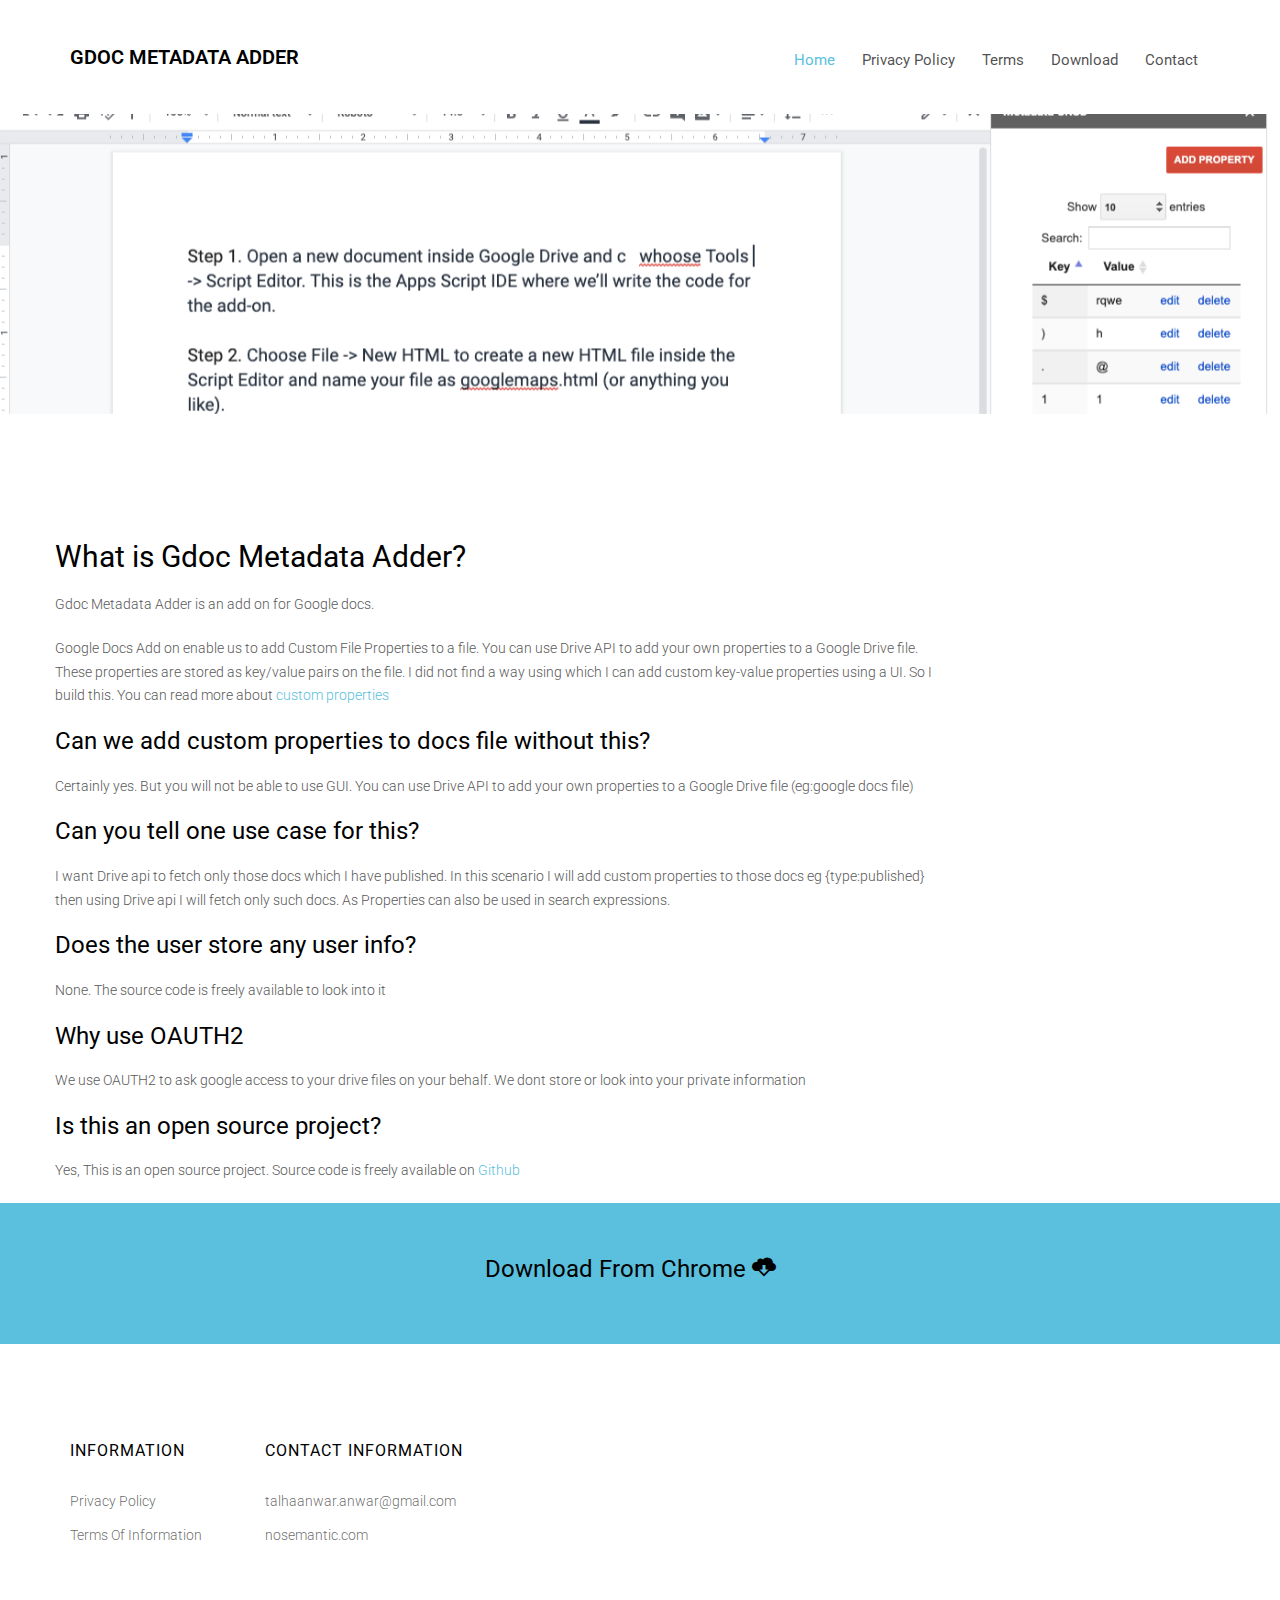
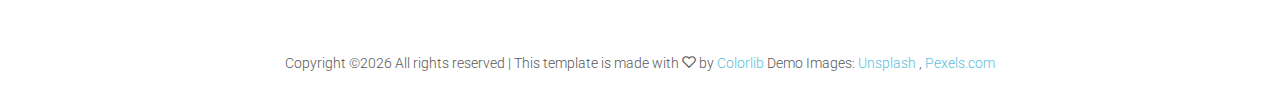
<file: index.html>
<!DOCTYPE HTML>
<html>
	<head>
	<meta charset="utf-8">	
	<meta http-equiv="X-UA-Compatible" content="IE=edge">
	<title>Gdoc Metadata Adder</title>
	<meta name="viewport" content="width=device-width, initial-scale=1">
	<meta name="description" content="" />
	<meta name="keywords" content="" />
	<meta name="author" content="" />

  <!-- Facebook and Twitter integration -->
	<meta property="og:title" content=""/>
	<meta property="og:image" content=""/>
	<meta property="og:url" content=""/>
	<meta property="og:site_name" content=""/>
	<meta property="og:description" content=""/>
	<meta name="twitter:title" content="" />
	<meta name="twitter:image" content="" />
	<meta name="twitter:url" content="" />
	<meta name="twitter:card" content="" />

	<link href="https://fonts.googleapis.com/css?family=Roboto:100,300,400,500,700" rel="stylesheet">
	
	<!-- Animate.css -->
	<link rel="stylesheet" href="css/animate.css">
	<!-- Icomoon Icon Fonts-->
	<link rel="stylesheet" href="css/icomoon.css">
	<!-- Bootstrap  -->
	<link rel="stylesheet" href="css/bootstrap.css">

	<!-- Magnific Popup -->
	<link rel="stylesheet" href="css/magnific-popup.css">

	<!-- Flexslider  -->
	<link rel="stylesheet" href="css/flexslider.css">

	<!-- Owl Carousel -->
	<link rel="stylesheet" href="css/owl.carousel.min.css">
	<link rel="stylesheet" href="css/owl.theme.default.min.css">
	
	<!-- Date Picker -->
	<link rel="stylesheet" href="css/bootstrap-datepicker.css">
	<!-- Flaticons  -->
	<link rel="stylesheet" href="fonts/flaticon/font/flaticon.css">

	<!-- Theme style  -->
	<link rel="stylesheet" href="css/style.css">

	<!-- Modernizr JS -->
	<script src="js/modernizr-2.6.2.min.js"></script>
	<!-- FOR IE9 below -->
	<!--[if lt IE 9]>
	<script src="js/respond.min.js"></script>
	<![endif]-->
	<link rel="icon" href="images/fi.png">

	</head>
	<body>
		
	<div class="colorlib-loader"></div>

	<div id="page">
		<nav class="colorlib-nav" role="navigation">
			<div class="top-menu">
				<div class="container">
					<div class="row">
						<div class="col-xs-4">
							<div id="colorlib-logo"><a href="index.html">Gdoc Metadata Adder</a></div>
						</div>
						<div class="col-xs-8 text-right menu-1">
							<ul>
								<li class="active"><a href="index.html">Home</a></li>
								<li><a class="yellow-color" href="privacy-policy.html">Privacy Policy</a></li>
								<li><a href="terms-of-service.html">Terms</a></li>
								<li><a class="scroll" href="#download">Download</a></li>
								<li><a href="#contact-info">Contact</a></li>
							</ul>
						</div>
					</div>
				</div>
			</div>
		</nav>
		<aside id="colorlib-hero" class="breadcrumbs">
			<div class="flexslider">
				<ul class="slides">
			   	<li style="background-image: url(images/gdoc.png);">
			   		
			   	</li>
			  	</ul>
		  	</div>
		</aside>

		<div id="colorlib-about">
			<div class="container">
				<div class="row">
					<div class="about-flex">
						
						<div class="col-three-forth">
							<h2>What is Gdoc Metadata Adder?</h2>
							<div class="row">
								<div class="col-md-12">
									<p>Gdoc Metadata Adder is an add on for Google docs.</p>

									<p>Google Docs Add on enable us to add Custom File Properties to a file. You can use Drive API to add your own properties to a Google Drive file. These properties are stored as key/value pairs on the file.

									I did not find a way using which I can add custom key-value properties using a UI. So I build this.

									You can read more about <a href="https://developers.google.com/drive/api/v3/properties">custom properties</a> </p>

									<h3>Can we add custom properties to docs file without this?</h3>
									<p>Certainly yes. But you will not be able to use GUI. You can use Drive API to add your own properties to a Google Drive file (eg:google docs file)</p>

									<h3>Can you tell one use case for this?</h3>
									<p>
									I want Drive api to fetch only those docs which I have published. In this scenario I will add custom properties to those docs eg {type:published} then using Drive api I will fetch only such docs. As Properties can also be used in search expressions.</p>

									<h3>Does the user store any user info?</h3>
									<p>None. The source code is freely available to look into it</p>

									<h3>Why use OAUTH2</h3>
									<p>We use OAUTH2 to ask google access to your drive files on your behalf. We dont store or look into your private information </p>
									
									<h3>Is this an open source project?</h3>
									<p>Yes, This is an open source project. Source code is freely available on <a href="https://github.com/imox2/gdoc-metadata-adder">Github</a></p>
									
								</div>
							</div>
						</div>
					</div>
				</div>
			</div>
		</div>


		<div id="download">
			<div class="overlay"></div>
			<div class="container">
				<div class="row">
					<div class="col-md-12 ">
						<div class="col-md-12 text-center">
							<h2>Download From Chrome
								 <a class="color-black" href="https://gsuite.google.com/marketplace/app/gdocmetadataadder/769593728072?pann=cwsdp&hl=en"><i class="icon-cloud-download"></i>
								</a>
							</h2>
						</div>
					</div>
				</div>
			</div>
		</div>

		<footer id="colorlib-footer" role="contentinfo">
			<div class="container">
				<div class="row row-pb-md">
					
					
					<div class="col-md-2 colorlib-widget">
						<h4>Information</h4>
						<p>
							<ul class="colorlib-footer-links">
								<li><a href="privacy-policy.html">Privacy Policy</a></li>
								<li><a href="terms-of-service.html">Terms Of Information</a></li>
							</ul>
						</p>
					</div>

					

					<div class="col-md-3">
						<h4 id="contact-info">Contact Information</h4>
						<ul class="colorlib-footer-links">
							<li><a href="#">talhaanwar.anwar@gmail.com</a></li>
							<li><a href="https://nosemantic.com">nosemantic.com</a></li>
						</ul>
					</div>
				</div>
			</div>
			<div class="copy">
				<div class="row">
					<div class="col-md-12 text-center">
						<p>
							<span class="block"><!-- Link back to Colorlib can't be removed. Template is licensed under CC BY 3.0. -->
Copyright &copy;<script>document.write(new Date().getFullYear());</script> All rights reserved | This template is made with <i class="icon-heart2" aria-hidden="true"></i> by <a href="https://colorlib.com" target="_blank">Colorlib</a>
<!-- Link back to Colorlib can't be removed. Template is licensed under CC BY 3.0. --></span> 
							<span class="block">Demo Images: <a href="http://unsplash.co/" target="_blank">Unsplash</a> , <a href="http://pexels.com/" target="_blank">Pexels.com</a></span>
						</p>
					</div>
				</div>
			</div>
		</footer>
	</div>

	<div class="gototop js-top">
		<a href="#" class="js-gotop"><i class="icon-arrow-up2"></i></a>
	</div>
	
	<!-- jQuery -->
	<script src="js/jquery.min.js"></script>

	<script src="js/jquery.easing.1.3.js"></script>
	<!-- Waypoints -->
	<script src="js/jquery.waypoints.min.js"></script>
	<!-- Flexslider -->
	<script src="js/jquery.flexslider-min.js"></script>
	<!-- Owl carousel -->
	
	<!-- Main -->
	<script src="js/main.js"></script>
	</script>

	</body>
</html>
</file>
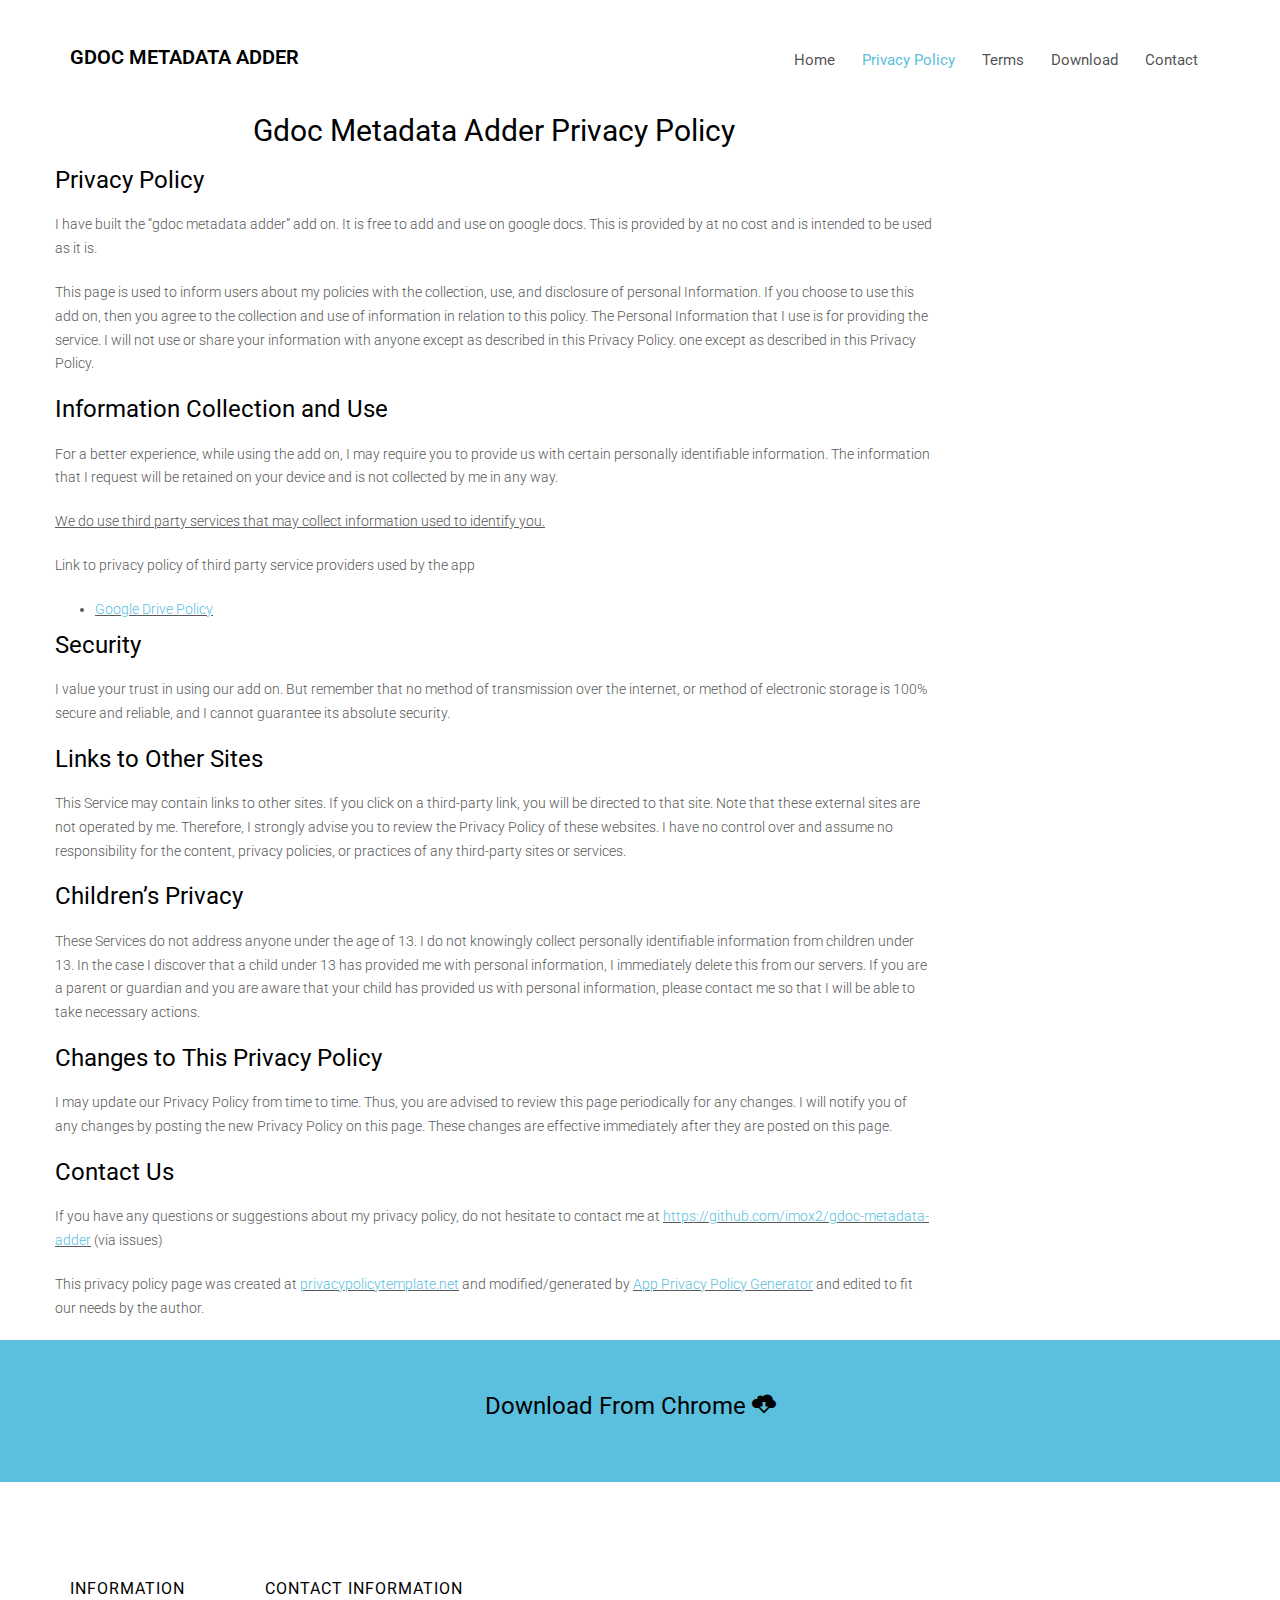
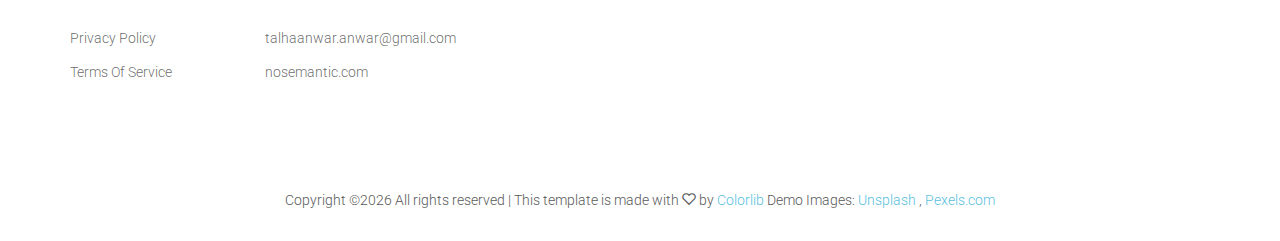
<file: privacy-policy.html>
<!DOCTYPE HTML>
<html>
	<head>
	<meta charset="utf-8">
	<meta http-equiv="X-UA-Compatible" content="IE=edge">
	<title>Gdoc Metadata Adder</title>
	<meta name="viewport" content="width=device-width, initial-scale=1">
	<meta name="description" content="" />
	<meta name="keywords" content="" />
	<meta name="author" content="" />

  <!-- Facebook and Twitter integration -->
	<meta property="og:title" content=""/>
	<meta property="og:image" content=""/>
	<meta property="og:url" content=""/>
	<meta property="og:site_name" content=""/>
	<meta property="og:description" content=""/>
	<meta name="twitter:title" content="" />
	<meta name="twitter:image" content="" />
	<meta name="twitter:url" content="" />
	<meta name="twitter:card" content="" />

	<link href="https://fonts.googleapis.com/css?family=Roboto:100,300,400,500,700" rel="stylesheet">
	
	<!-- Animate.css -->
	<link rel="stylesheet" href="css/animate.css">
	<!-- Icomoon Icon Fonts-->
	<link rel="stylesheet" href="css/icomoon.css">
	<!-- Bootstrap  -->
	<link rel="stylesheet" href="css/bootstrap.css">

	<!-- Magnific Popup -->
	<link rel="stylesheet" href="css/magnific-popup.css">

	<!-- Flexslider  -->
	<link rel="stylesheet" href="css/flexslider.css">

	<!-- Owl Carousel -->
	<link rel="stylesheet" href="css/owl.carousel.min.css">
	<link rel="stylesheet" href="css/owl.theme.default.min.css">
	
	<!-- Date Picker -->
	<link rel="stylesheet" href="css/bootstrap-datepicker.css">
	<!-- Flaticons  -->
	<link rel="stylesheet" href="fonts/flaticon/font/flaticon.css">

	<!-- Theme style  -->
	<link rel="stylesheet" href="css/style.css">

	<!-- Modernizr JS -->
	<script src="js/modernizr-2.6.2.min.js"></script>
	<!-- FOR IE9 below -->
	<!--[if lt IE 9]>
	<script src="js/respond.min.js"></script>
	<![endif]-->
	<link rel="icon" href="images/fi.png">

	</head>
	<body>
		
	<div class="colorlib-loader"></div>

	<div id="page">
		<nav class="colorlib-nav" role="navigation">
			<div class="top-menu">
				<div class="container">
					<div class="row">
						<div class="col-xs-4">
							<div id="colorlib-logo"><a href="index.html">Gdoc Metadata Adder</a></div>
						</div>
						<div class="col-xs-8 text-right menu-1">
							<ul>
								<li><a href="index.html">Home</a></li>
								<li class="active"><a href="privacy-policy.html">Privacy Policy</a></li>
								<li><a href="terms-of-service.html">Terms</a></li>
								<li><a href="#download">Download</a></li>
								<li><a href="#contact-info">Contact</a></li>
							</ul>
						</div>
					</div>
				</div>
			</div>
		</nav>

		<div id="colorlib-about">
			<div class="container">
				<div class="row">
					<div class="about-flex">
						
						
							<div class="col-three-forth">
							<div class="row">
								<h2 class="text-center">Gdoc Metadata Adder Privacy Policy</h2>

								<div class="col-md-12">
									<h3>Privacy Policy</h3>
 <p>I have built the “gdoc metadata adder”  add on. It is free to add and use on google docs. This is provided by at no cost and is intended to be used as it is.</p>

<p>This page is used to inform users about my policies with the collection, use, and disclosure of personal Information. If you choose to use this add on, then you agree to the collection and use of information in relation to this policy. The Personal Information that I use  is for providing the service. I will not use or share your information with anyone except as described in this Privacy Policy. one except as described in this Privacy Policy.</p>

<h3>Information Collection and Use</h3>

<p>For a better experience, while using the add on, I may require you to provide us with certain personally identifiable information. The information that I request will be retained on your device and is not collected by me in any way.</p>

<p><u>We  do use third party services that may collect information used to identify you.</u></p>

<p>Link to privacy policy of third party service providers used by the app<p>

<ul>
	<li><u><a href="https://support.google.com/drive/answer/2450387?hl=en">
Google Drive Policy</a></u></li></ul>


<h3>Security</h3>

<p>I value your trust in using our add on.  But remember that no method of transmission over the internet, or method of electronic storage is 100% secure and reliable, and I cannot guarantee its absolute security.</p>

<h3>Links to Other Sites</h3>

<p>This Service may contain links to other sites. If you click on a third-party link, you will be directed to that site. Note that these external sites are not operated by me. Therefore, I strongly advise you to review the Privacy Policy of these websites. I have no control over and assume no responsibility for the content, privacy policies, or practices of any third-party sites or services.</p>

<h3>Children’s Privacy</h3>

<p>These Services do not address anyone under the age of 13. I do not knowingly collect personally identifiable information from children under 13. In the case I discover that a child under 13 has provided me with personal information, I immediately delete this from our servers. If you are a parent or guardian and you are aware that your child has provided us with personal information, please contact me so that I will be able to take necessary actions.</p>

<h3>Changes to This Privacy Policy</h3>

<p>I may update our Privacy Policy from time to time. Thus, you are advised to review this page periodically for any changes. I will notify you of any changes by posting the new Privacy Policy on this page. These changes are effective immediately after they are posted on this page.</p>

<h3>Contact Us</h3>

<p>If you have any questions or suggestions about my privacy policy, do not hesitate to contact me at <u><a href="https://github.com/imox2/gdoc-metadata-adder">https://github.com/imox2/gdoc-metadata-adder</a></u> (via issues)</p>

<p>This privacy policy page was created at <u><a href="https://privacypolicytemplate.net">privacypolicytemplate.net</a></u> and modified/generated by <u><a href="https://app-privacy-policy-generator.firebaseapp.com/">App Privacy Policy Generator</a></u>  and edited to fit our needs by the author.</p>
									
								</div>
							</div>
						</div>
					</div>
				</div>
			</div>
		</div>


		<div id="download">
			<div class="overlay"></div>
			<div class="container">
				<div class="row">
					<div class="col-md-12 ">
						<div class="col-md-12 text-center">
							<h2>Download From Chrome
								<a class="color-black" href="https://gsuite.google.com/marketplace/app/gdocmetadataadder/769593728072?pann=cwsdp&hl=en"><i class="icon-cloud-download"></i>
							</a></h2>
						</div>
					</div>
				</div>
			</div>
		</div>

		<footer id="colorlib-footer" role="contentinfo">
			<div class="container">
				<div class="row row-pb-md">
					
					
					<div class="col-md-2 colorlib-widget">
						<h4>Information</h4>
						<p>
							<ul class="colorlib-footer-links">
								<li><a href="privacy-policy.html">Privacy Policy</a></li>
								<li><a href="terms-of-service.html">Terms Of Service</a></li>
							</ul>
						</p>
					</div>

					

					<div class="col-md-3">
						<h4 id="contact-info">Contact Information</h4>
						<ul class="colorlib-footer-links">
							<li><a href="#">talhaanwar.anwar@gmail.com</a></li>
							<li><a href="https://nosemantic.com">nosemantic.com</a></li>
						</ul>
					</div>
				</div>
			</div>
			<div class="copy">
				<div class="row">
					<div class="col-md-12 text-center">
						<p>
							<span class="block"><!-- Link back to Colorlib can't be removed. Template is licensed under CC BY 3.0. -->
Copyright &copy;<script>document.write(new Date().getFullYear());</script> All rights reserved | This template is made with <i class="icon-heart2" aria-hidden="true"></i> by <a href="https://colorlib.com" target="_blank">Colorlib</a>
<!-- Link back to Colorlib can't be removed. Template is licensed under CC BY 3.0. --></span> 
							<span class="block">Demo Images: <a href="http://unsplash.co/" target="_blank">Unsplash</a> , <a href="http://pexels.com/" target="_blank">Pexels.com</a></span>
						</p>
					</div>
				</div>
			</div>
		</footer>
	</div>

	<div class="gototop js-top">
		<a href="#" class="js-gotop"><i class="icon-arrow-up2"></i></a>
	</div>
	
	<!-- jQuery -->
	<script src="js/jquery.min.js"></script>

	<script src="js/jquery.easing.1.3.js"></script>
	<!-- Waypoints -->
	<script src="js/jquery.waypoints.min.js"></script>
	<!-- Flexslider -->
	<script src="js/jquery.flexslider-min.js"></script>
	<!-- Owl carousel -->
	
	<!-- Main -->
	<script src="js/main.js"></script>
	</script>

	</body>
</html>
</file>
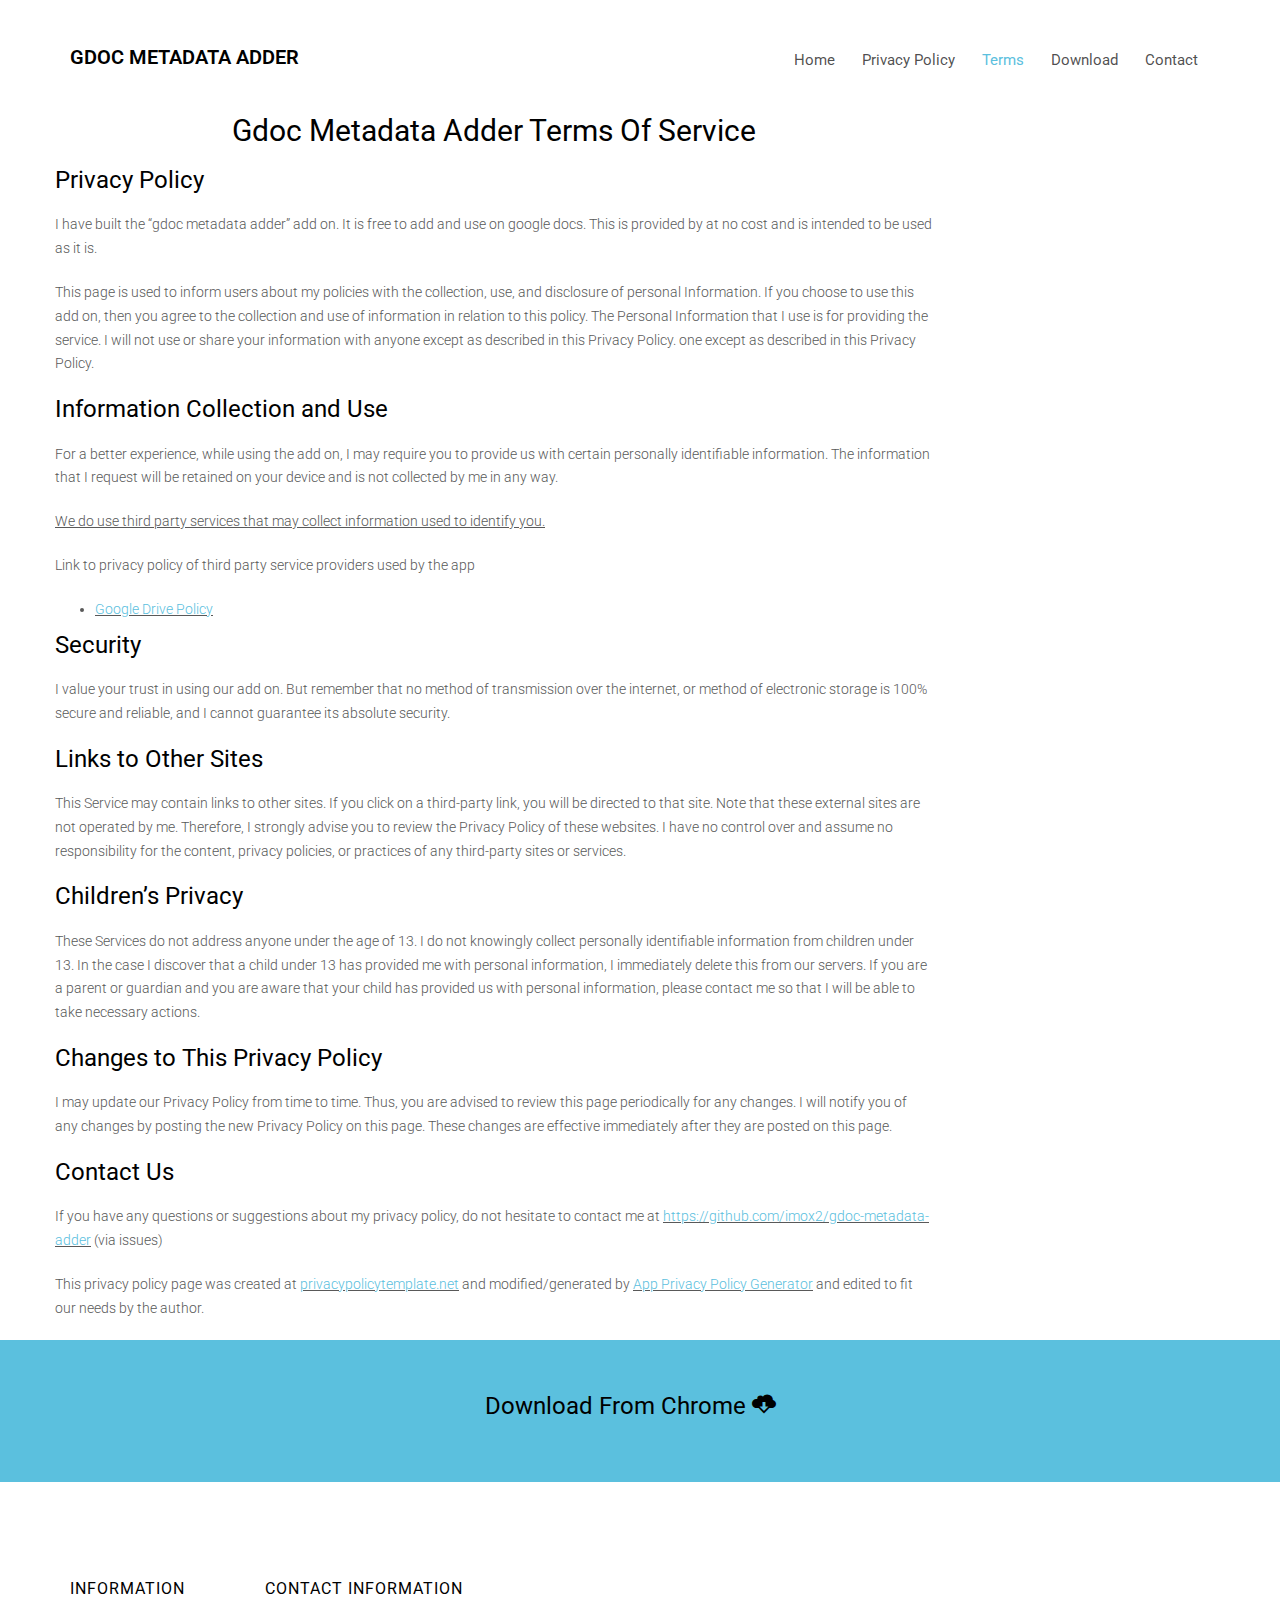
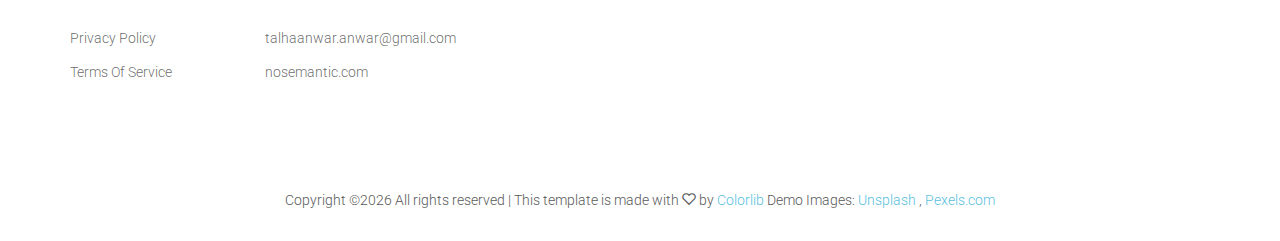
<file: terms-of-service.html>
<!DOCTYPE HTML>
<html>
	<head>
	<meta charset="utf-8">
	<meta http-equiv="X-UA-Compatible" content="IE=edge">
	<title>Gdoc Metadata Adder</title>
	<meta name="viewport" content="width=device-width, initial-scale=1">
	<meta name="description" content="" />
	<meta name="keywords" content="" />
	<meta name="author" content="" />

  <!-- Facebook and Twitter integration -->
	<meta property="og:title" content=""/>
	<meta property="og:image" content=""/>
	<meta property="og:url" content=""/>
	<meta property="og:site_name" content=""/>
	<meta property="og:description" content=""/>
	<meta name="twitter:title" content="" />
	<meta name="twitter:image" content="" />
	<meta name="twitter:url" content="" />
	<meta name="twitter:card" content="" />

	<link href="https://fonts.googleapis.com/css?family=Roboto:100,300,400,500,700" rel="stylesheet">
	
	<!-- Animate.css -->
	<link rel="stylesheet" href="css/animate.css">
	<!-- Icomoon Icon Fonts-->
	<link rel="stylesheet" href="css/icomoon.css">
	<!-- Bootstrap  -->
	<link rel="stylesheet" href="css/bootstrap.css">

	<!-- Magnific Popup -->
	<link rel="stylesheet" href="css/magnific-popup.css">

	<!-- Flexslider  -->
	<link rel="stylesheet" href="css/flexslider.css">

	<!-- Owl Carousel -->
	<link rel="stylesheet" href="css/owl.carousel.min.css">
	<link rel="stylesheet" href="css/owl.theme.default.min.css">
	
	<!-- Date Picker -->
	<link rel="stylesheet" href="css/bootstrap-datepicker.css">
	<!-- Flaticons  -->
	<link rel="stylesheet" href="fonts/flaticon/font/flaticon.css">

	<!-- Theme style  -->
	<link rel="stylesheet" href="css/style.css">

	<!-- Modernizr JS -->
	<script src="js/modernizr-2.6.2.min.js"></script>
	<!-- FOR IE9 below -->
	<!--[if lt IE 9]>
	<script src="js/respond.min.js"></script>
	<![endif]-->
	<link rel="icon" href="images/fi.png">

	</head>
	<body>
		
	<div class="colorlib-loader"></div>

	<div id="page">
		<nav class="colorlib-nav" role="navigation">
			<div class="top-menu">
				<div class="container">
					<div class="row">
						<div class="col-xs-4">
							<div id="colorlib-logo"><a href="index.html">Gdoc Metadata Adder</a></div>
						</div>
						<div class="col-xs-8 text-right menu-1">
							<ul>
								<li><a href="index.html">Home</a></li>
								<li><a href="privacy-policy.html">Privacy Policy</a></li>
								<li class="active"><a href="terms-of-service.html">Terms</a></li>
								<li><a href="#download">Download</a></li>
								<li><a href="#contact-info">Contact</a></li>
							</ul>
						</div>
					</div>
				</div>
			</div>
		</nav>

		<div id="colorlib-about">
			<div class="container">
				<div class="row">
					<div class="about-flex">
						
						<div class="col-three-forth">
							
							<div class="row">
								<h2 class="text-center">Gdoc Metadata Adder Terms Of Service</h2>

								<div class="col-md-12">
									<h3>Privacy Policy</h3>
 <p>I have built the “gdoc metadata adder”  add on. It is free to add and use on google docs. This is provided by at no cost and is intended to be used as it is.</p>

<p>This page is used to inform users about my policies with the collection, use, and disclosure of personal Information. If you choose to use this add on, then you agree to the collection and use of information in relation to this policy. The Personal Information that I use  is for providing the service. I will not use or share your information with anyone except as described in this Privacy Policy. one except as described in this Privacy Policy.</p>

<h3>Information Collection and Use</h3>

<p>For a better experience, while using the add on, I may require you to provide us with certain personally identifiable information. The information that I request will be retained on your device and is not collected by me in any way.</p>

<p><u>We  do use third party services that may collect information used to identify you.</u></p>

<p>Link to privacy policy of third party service providers used by the app<p>

<ul>
	<li><u><a href="https://support.google.com/drive/answer/2450387?hl=en">
Google Drive Policy</a></u></li></ul>


<h3>Security</h3>

<p>I value your trust in using our add on.  But remember that no method of transmission over the internet, or method of electronic storage is 100% secure and reliable, and I cannot guarantee its absolute security.</p>

<h3>Links to Other Sites</h3>

<p>This Service may contain links to other sites. If you click on a third-party link, you will be directed to that site. Note that these external sites are not operated by me. Therefore, I strongly advise you to review the Privacy Policy of these websites. I have no control over and assume no responsibility for the content, privacy policies, or practices of any third-party sites or services.</p>

<h3>Children’s Privacy</h3>

<p>These Services do not address anyone under the age of 13. I do not knowingly collect personally identifiable information from children under 13. In the case I discover that a child under 13 has provided me with personal information, I immediately delete this from our servers. If you are a parent or guardian and you are aware that your child has provided us with personal information, please contact me so that I will be able to take necessary actions.</p>

<h3>Changes to This Privacy Policy</h3>

<p>I may update our Privacy Policy from time to time. Thus, you are advised to review this page periodically for any changes. I will notify you of any changes by posting the new Privacy Policy on this page. These changes are effective immediately after they are posted on this page.</p>

<h3>Contact Us</h3>

<p>If you have any questions or suggestions about my privacy policy, do not hesitate to contact me at <u><a href="https://github.com/imox2/gdoc-metadata-adder">https://github.com/imox2/gdoc-metadata-adder</a></u> (via issues)</p>

<p>This privacy policy page was created at <u><a href="https://privacypolicytemplate.net">privacypolicytemplate.net</a></u> and modified/generated by <u><a href="https://app-privacy-policy-generator.firebaseapp.com/">App Privacy Policy Generator</a></u>  and edited to fit our needs by the author.</p>
									
								</div>
							</div>
						</div>
					</div>
				</div>
			</div>
		</div>


		<div id="download">
			<div class="overlay"></div>
			<div class="container">
				<div class="row">
					<div class="col-md-12 ">
						<div class="col-md-12 text-center">
							<h2>Download From Chrome
								<a class="color-black" href="https://gsuite.google.com/marketplace/app/gdocmetadataadder/769593728072?pann=cwsdp&hl=en"><i class="icon-cloud-download"></i></h2>
						</div>
					</div>
				</div>
			</div>
		</div>

		<footer id="colorlib-footer" role="contentinfo">
			<div class="container">
				<div class="row row-pb-md">
					
					
					<div class="col-md-2 colorlib-widget">
						<h4>Information</h4>
						<p>
							<ul class="colorlib-footer-links">
								<li><a href="privacy-policy.html">Privacy Policy</a></li>
								<li><a href="terms-of-service.html">Terms Of Service</a></li>
							</ul>
						</p>
					</div>

					

					<div class="col-md-3">
						<h4 id="contact-info">Contact Information</h4>
						<ul class="colorlib-footer-links">
							<li><a href="#">talhaanwar.anwar@gmail.com</a></li>
							<li><a href="https://nosemantic.com">nosemantic.com</a></li>
						</ul>
					</div>
				</div>
			</div>
			<div class="copy">
				<div class="row">
					<div class="col-md-12 text-center">
						<p>
							<span class="block"><!-- Link back to Colorlib can't be removed. Template is licensed under CC BY 3.0. -->
Copyright &copy;<script>document.write(new Date().getFullYear());</script> All rights reserved | This template is made with <i class="icon-heart2" aria-hidden="true"></i> by <a href="https://colorlib.com" target="_blank">Colorlib</a>
<!-- Link back to Colorlib can't be removed. Template is licensed under CC BY 3.0. --></span> 
							<span class="block">Demo Images: <a href="http://unsplash.co/" target="_blank">Unsplash</a> , <a href="http://pexels.com/" target="_blank">Pexels.com</a></span>
						</p>
					</div>
				</div>
			</div>
		</footer>
	</div>

	<div class="gototop js-top">
		<a href="#" class="js-gotop"><i class="icon-arrow-up2"></i></a>
	</div>

	<script src="js/jquery.min.js"></script>

	<script src="js/jquery.easing.1.3.js"></script>
	<!-- Waypoints -->
	<script src="js/jquery.waypoints.min.js"></script>
	<!-- Flexslider -->
	<script src="js/jquery.flexslider-min.js"></script>
	<!-- Owl carousel -->
	
	<!-- Main -->
	<script src="js/main.js"></script>
	</script>
	
	

	</body>
</html>
</file>
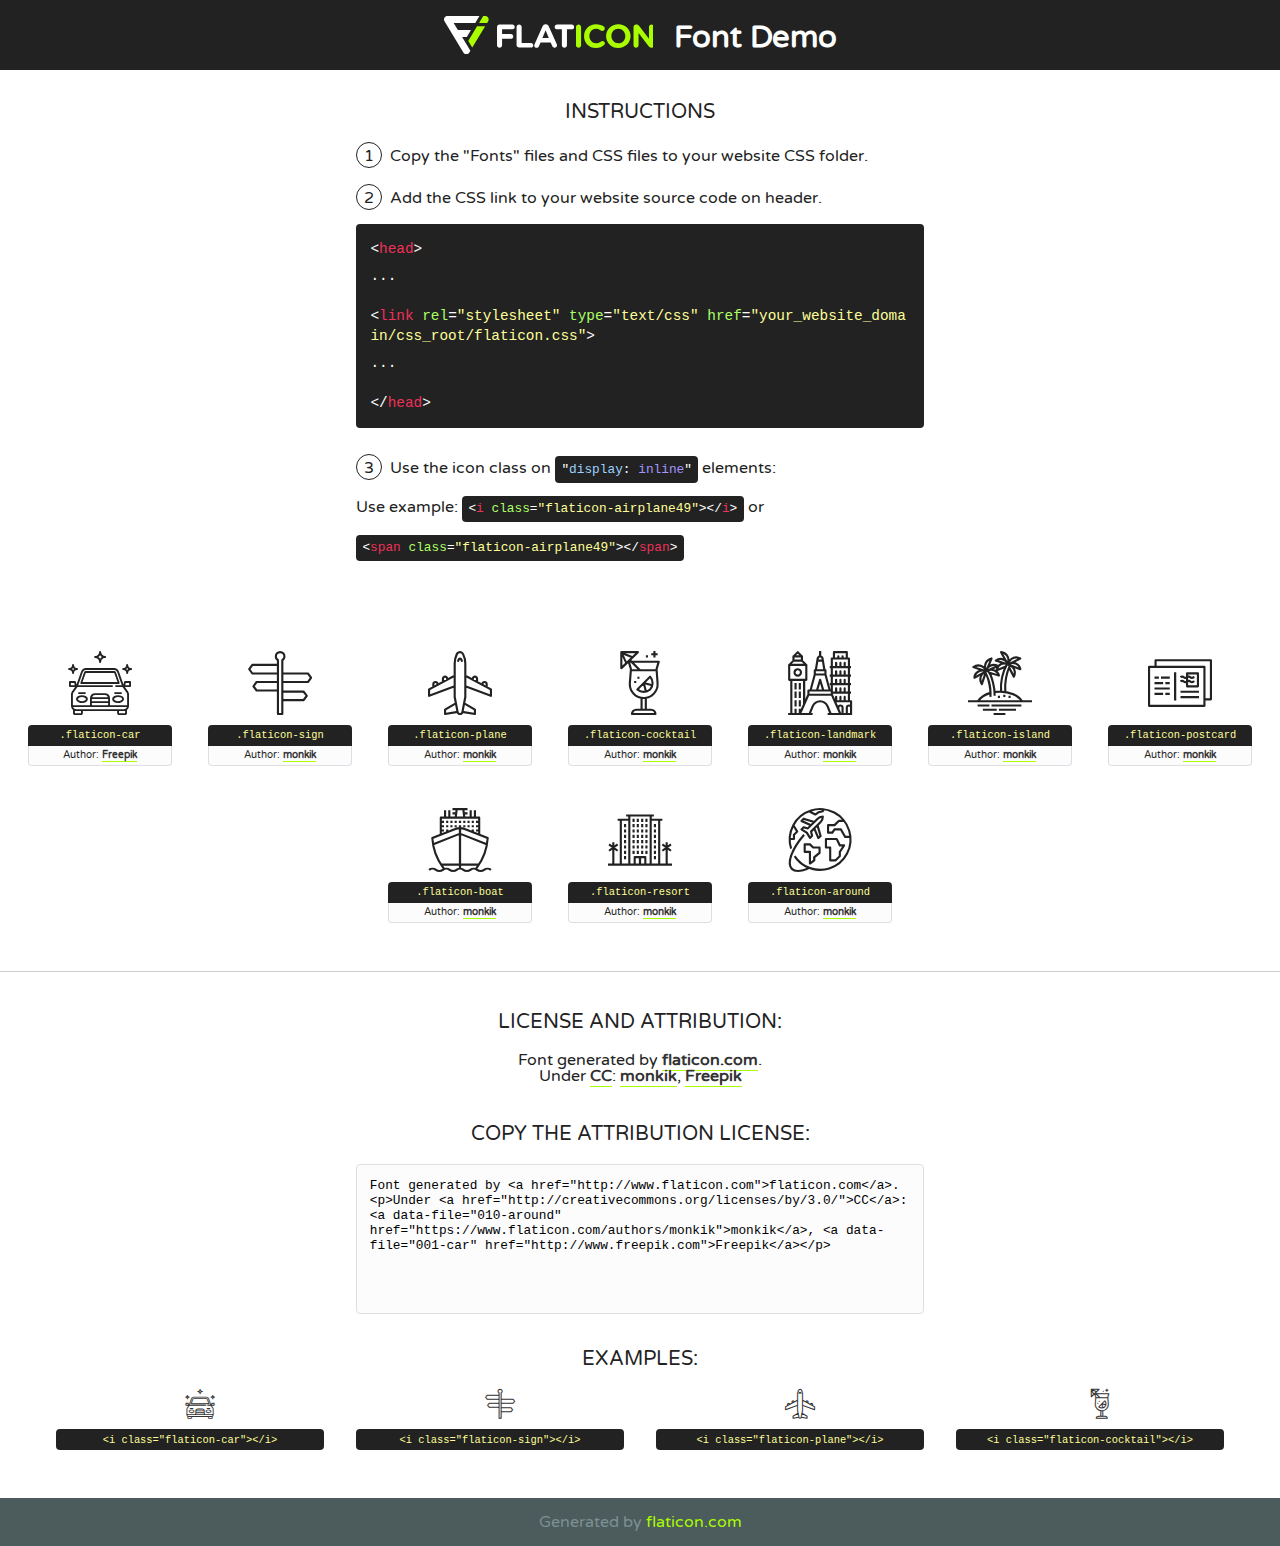
<file: fonts/flaticon/font/flaticon.html>
<!DOCTYPE html>
<!--
  Flaticon icon font: Flaticon
  Creation date: 19/02/2018 02:22
-->
<html>
<!DOCTYPE html>
<html>

<head>
    <title>Flaticon WebFont</title>
    <link href="http://fonts.googleapis.com/css?family=Varela+Round" rel="stylesheet" type="text/css" />
    <link rel="stylesheet" type="text/css" href="flaticon.css">
    <meta charset="UTF-8">
    <style>
    html, body, div, span, applet, object, iframe,
    h1, h2, h3, h4, h5, h6, p, blockquote, pre,
    a, abbr, acronym, address, big, cite, code,
    del, dfn, em, img, ins, kbd, q, s, samp,
    small, strike, strong, sub, sup, tt, var,
    b, u, i, center,
    dl, dt, dd, ol, ul, li,
    fieldset, form, label, legend,
    table, caption, tbody, tfoot, thead, tr, th, td,
    article, aside, canvas, details, embed, 
    figure, figcaption, footer, header, hgroup, 
    menu, nav, output, ruby, section, summary,
    time, mark, audio, video {
        margin: 0;
        padding: 0;
        border: 0;
        font-size: 100%;
        font: inherit;
        vertical-align: baseline;
    }
    /* HTML5 display-role reset for older browsers */
    article, aside, details, figcaption, figure, 
    footer, header, hgroup, menu, nav, section {
        display: block;
    }
    body {
        line-height: 1;
    }
    ol, ul {
        list-style: none;
    }
    blockquote, q {
        quotes: none;
    }
    blockquote:before, blockquote:after,
    q:before, q:after {
        content: '';
        content: none;
    }
    table {
        border-collapse: collapse;
        border-spacing: 0;
    }
    body {
        font-family: 'Varela Round', Helvetica, Arial, sans-serif;
        font-size: 16px;
        color: #222;
    }
    a {
        color: #333;
        border-bottom: 1px solid #a9fd00;
        font-weight: bold;
        text-decoration: none;
    }
    * {
        -moz-box-sizing: border-box;
        -webkit-box-sizing: border-box;
        box-sizing: border-box;
        margin: 0;
        padding: 0;
    }
    [class^="flaticon-"]:before, [class*=" flaticon-"]:before, [class^="flaticon-"]:after, [class*=" flaticon-"]:after {
        font-family: Flaticon;
        font-size: 30px;
        font-style: normal;
        margin-left: 20px;
        color: #333;
    }
    .wrapper {
        max-width: 600px;
        margin: auto;
        padding: 0 1em;
    }
    .title {
        font-size: 1.25em;
        text-align: center;
        margin-bottom: 1em;
        text-transform: uppercase;
    }
    header {
        text-align: center;
        background-color: #222;
        color: #fff;
        padding: 1em;
    }
    header .logo {
        width: 210px;
        height: 38px;
        display: inline-block;
        vertical-align: middle;
        margin-right: 1em;
        border: none;
    }
    header strong {
        font-size: 1.95em;
        font-weight: bold;
        vertical-align: middle;
        margin-top: 5px;
        display: inline-block;
    }
    .demo {
        margin: 2em auto;
        line-height: 1.25em;
    }
    .demo ul li {
        margin-bottom: 1em;
    }
    .demo ul li .num {
        color: #222;
        border-radius: 20px;
        display: inline-block;
        width: 26px;
        padding: 3px;
        height: 26px;
        text-align: center;
        margin-right: 0.5em;
        border: 1px solid #222;
    }
    .demo ul li code {
        background-color: #222;
        border-radius: 4px;
        padding: 0.25em 0.5em;
        display: inline-block;
        color: #fff;
        font-family: Consolas,Monaco,Lucida Console,Liberation Mono,DejaVu Sans Mono,Bitstream Vera Sans Mono,Courier New, monospace;
        font-weight: lighter;
        margin-top: 1em;
        font-size: 0.8em;
        word-break: break-all;
    }
    .demo ul li code.big {
        padding: 1em;
        font-size: 0.9em;
    }
    .demo ul li code .red {
        color: #EF3159;
    }
    .demo ul li code .green {
        color: #ACFF65;
    }
    .demo ul li code .yellow {
        color: #FFFF99;
    }
    .demo ul li code .blue {
        color: #99D3FF;
    }
    .demo ul li code .purple {
        color: #A295FF;
    }
    .demo ul li code .dots {
        margin-top: 0.5em;
        display: block;
    }
    #glyphs {
        border-bottom: 1px solid #ccc;
        padding: 2em 0;
        text-align: center;
    }
    .glyph {
        display: inline-block;
        width: 9em;
        margin: 1em;
        text-align: center;
        vertical-align: top;
        background: #FFF;
    }
    .glyph .glyph-icon {
        padding: 10px;
        display: block;
        font-family:"Flaticon";
        font-size: 64px;
        line-height: 1;
    }
    .glyph .glyph-icon:before {
        font-size: 64px;
        color: #222;
        margin-left: 0;
    }
    .class-name {
        font-size: 0.65em;
        background-color: #222;
        color: #fff;
        border-radius: 4px 4px 0 0;
        padding: 0.5em;
        color: #FFFF99;
        font-family: Consolas,Monaco,Lucida Console,Liberation Mono,DejaVu Sans Mono,Bitstream Vera Sans Mono,Courier New, monospace;
    }
    .author-name {
        font-size: 0.6em;
        background-color: #fcfcfd;
        border: 1px solid #DEDEE4;
        border-top: 0;
        border-radius: 0 0 4px 4px;
        padding: 0.5em;
    }
    .class-name:last-child {
        font-size: 10px;
        color:#888;
    }
    .class-name:last-child a {
        font-size: 10px;
        color:#555;
    }
    .class-name:last-child a:hover {
        color:#a9fd00;
    }
    .glyph > input {
        display: block;
        width: 100px;
        margin: 5px auto;
        text-align: center;
        font-size: 12px;
        cursor: text;
    }
    .glyph > input.icon-input {
        font-family:"Flaticon";
        font-size: 16px;
        margin-bottom: 10px;
    }
    .attribution .title {
        margin-top: 2em;
    }
    .attribution textarea {
        background-color: #fcfcfd;
        padding: 1em;
        border: none;
        box-shadow: none;
        border: 1px solid #DEDEE4;
        border-radius: 4px;
        resize: none;
        width: 100%;
        height: 150px;
        font-size: 0.8em;
        font-family: Consolas,Monaco,Lucida Console,Liberation Mono,DejaVu Sans Mono,Bitstream Vera Sans Mono,Courier New, monospace;
        -webkit-appearance: none;
    }
    .iconsuse {
        margin: 2em auto;
        text-align: center;
        max-width: 1200px;
    }
    .iconsuse:after {
        content: '';
        display: table;
        clear: both;
    }
    .iconsuse .image {
        float: left;
        width: 25%;
        padding: 0 1em;
    }
    .iconsuse .image p {
        margin-bottom: 1em;
    }
    .iconsuse .image span {
        display: block;
        font-size: 0.65em;
        background-color: #222;
        color: #fff;
        border-radius: 4px;
        padding: 0.5em;
        color: #FFFF99;
        margin-top: 1em;
        font-family: Consolas,Monaco,Lucida Console,Liberation Mono,DejaVu Sans Mono,Bitstream Vera Sans Mono,Courier New, monospace;
    }
    #footer {
        text-align: center;
        background-color: #4C5B5C;
        color: #7c9192;
        padding: 1em;
    }
    #footer a {
        border: none;
        color: #a9fd00;
        font-weight: normal;
    }
    @media (max-width: 960px) {
        .iconsuse .image {
            width: 50%;
        }
    }
    @media (max-width: 560px) {
        .iconsuse .image {
            width: 100%;
        }
    }
    </style>
</head>

<body class="characters-off">

    <header>
        <a href="http://www.flaticon.com" target="_blank" class="logo">
            <svg version="1.1" xmlns="http://www.w3.org/2000/svg" xmlns:xlink="http://www.w3.org/1999/xlink" xmlns:a="http://ns.adobe.com/AdobeSVGViewerExtensions/3.0/" viewBox="0 0 560.875 102.036" enable-background="new 0 0 560.875 102.036" xml:space="preserve">
                <defs>
                </defs>
                <g>
                    <g class="letters">
                        <path fill="#ffffff" d="M141.596,29.675c0-3.777,2.985-6.767,6.764-6.767h34.438c3.426,0,6.15,2.728,6.15,6.15
                        c0,3.43-2.724,6.149-6.15,6.149h-27.674v13.091h23.719c3.429,0,6.151,2.724,6.151,6.15c0,3.43-2.723,6.149-6.151,6.149h-23.719
                        v17.574c0,3.773-2.986,6.761-6.764,6.761c-3.779,0-6.764-2.989-6.764-6.761V29.675z"></path>
                        <path fill="#ffffff" d="M193.844,29.149c0-3.781,2.985-6.767,6.764-6.767c3.776,0,6.763,2.985,6.763,6.767v42.957h25.039
                        c3.426,0,6.149,2.726,6.149,6.153c0,3.425-2.723,6.15-6.149,6.15h-31.802c-3.779,0-6.764-2.986-6.764-6.768V29.149z"></path>
                        <path fill="#ffffff" d="M241.891,75.71l21.438-48.407c1.492-3.341,4.215-5.357,7.906-5.357h0.792
                        c3.686,0,6.323,2.017,7.815,5.357l21.439,48.407c0.436,0.967,0.701,1.845,0.701,2.723c0,3.602-2.809,6.501-6.414,6.501
                        c-3.161,0-5.269-1.845-6.499-4.655l-4.132-9.661h-27.059l-4.301,10.102c-1.144,2.631-3.426,4.214-6.237,4.214
                        c-3.517,0-6.24-2.81-6.24-6.325C241.1,77.64,241.451,76.677,241.891,75.71z M279.932,58.666l-8.521-20.297l-8.526,20.297H279.932
                        z"></path>
                        <path fill="#ffffff" d="M314.864,35.387H301.86c-3.429,0-6.239-2.813-6.239-6.238c0-3.429,2.811-6.24,6.239-6.24h39.533
                        c3.426,0,6.237,2.811,6.237,6.24c0,3.425-2.811,6.238-6.237,6.238h-13.001v42.785c0,3.773-2.99,6.761-6.764,6.761
                        c-3.779,0-6.764-2.989-6.764-6.761V35.387z"></path>
                        <path fill="#A9FD00" d="M352.615,29.149c0-3.781,2.985-6.767,6.767-6.767c3.774,0,6.761,2.985,6.761,6.767v49.024
                        c0,3.773-2.987,6.761-6.761,6.761c-3.781,0-6.767-2.989-6.767-6.761V29.149z"></path>
                        <path fill="#A9FD00" d="M374.132,53.836v-0.179c0-17.481,13.178-31.801,32.065-31.801c9.22,0,15.459,2.458,20.557,6.238
                        c1.402,1.054,2.637,2.985,2.637,5.357c0,3.692-2.985,6.59-6.681,6.59c-1.845,0-3.071-0.702-4.044-1.319
                        c-3.776-2.813-7.729-4.393-12.562-4.393c-10.364,0-17.831,8.611-17.831,19.154v0.173c0,10.542,7.291,19.329,17.831,19.329
                        c5.715,0,9.492-1.756,13.359-4.834c1.049-0.874,2.458-1.491,4.039-1.491c3.429,0,6.325,2.813,6.325,6.236
                        c0,2.106-1.056,3.78-2.282,4.834c-5.539,4.834-12.036,7.733-21.878,7.733C387.572,85.464,374.132,71.493,374.132,53.836z"></path>
                        <path fill="#A9FD00" d="M433.009,53.836v-0.179c0-17.481,13.79-31.801,32.766-31.801c18.981,0,32.592,14.143,32.592,31.628v0.173
                        c0,17.483-13.785,31.807-32.769,31.807C446.625,85.464,433.009,71.32,433.009,53.836z M484.224,53.836v-0.179
                        c0-10.539-7.725-19.326-18.626-19.326c-10.893,0-18.449,8.611-18.449,19.154v0.173c0,10.542,7.73,19.329,18.626,19.329
                        C476.676,72.986,484.224,64.378,484.224,53.836z"></path>
                        <path fill="#A9FD00" d="M506.233,29.321c0-3.774,2.99-6.763,6.767-6.763h1.401c3.252,0,5.183,1.583,7.029,3.953l26.093,34.265
                        V29.059c0-3.692,2.99-6.677,6.681-6.677c3.683,0,6.671,2.985,6.671,6.677v48.934c0,3.78-2.987,6.765-6.764,6.765h-0.436
                        c-3.257,0-5.188-1.581-7.034-3.953l-27.056-35.492v32.944c0,3.687-2.985,6.676-6.678,6.676c-3.683,0-6.673-2.989-6.673-6.676
                        V29.321z"></path>
                    </g>
                    <g class="insignia">
                        <path fill="#ffffff" d="M48.372,56.137h12.517l11.156-18.537H37.186L25.688,18.539h57.825L94.668,0H9.271
                        C5.925,0,2.842,1.801,1.198,4.716c-1.644,2.907-1.593,6.482,0.134,9.343l50.38,83.501c1.678,2.781,4.689,4.476,7.938,4.476
                        c3.246,0,6.257-1.695,7.935-4.476l2.898-4.804L48.372,56.137z"></path>
                        <g class="i">
                            <path fill="#A9FD00" d="M93.575,18.539h0.031v0.004l21.652,0.004l2.705-4.488c1.727-2.861,1.778-6.436,0.133-9.343
                            C116.454,1.801,113.371,0,110.026,0h-5.294L93.575,18.539z"></path>
                            <polygon fill="#A9FD00" points="88.291,27.356 64.725,66.486 75.519,84.404 109.942,27.356"></polygon>
                        </g>
                    </g>
                </g>
            </svg>
        </a>
        <strong>Font Demo</strong>
    </header>


    <section class="demo wrapper">

        <p class="title">Instructions</p>

        <ul>
            <li>
                <span class="num">1</span>Copy the "Fonts" files and CSS files to your website CSS folder.
            </li>
            <li>
                <span class="num">2</span>Add the CSS link to your website source code on header.
                <code class="big">
                    &lt;<span class="red">head</span>&gt;
                    <br/><span class="dots">...</span>
                    <br/>&lt;<span class="red">link</span> <span class="green">rel</span>=<span class="yellow">"stylesheet"</span> <span class="green">type</span>=<span class="yellow">"text/css"</span> <span class="green">href</span>=<span class="yellow">"your_website_domain/css_root/flaticon.css"</span>&gt;
                    <br/><span class="dots">...</span>
                    <br/>&lt;/<span class="red">head</span>&gt;
                </code>
            </li>

            <li>
                <p>
                    <span class="num">3</span>Use the icon class on <code>"<span class="blue">display</span>:<span class="purple"> inline</span>"</code> elements:
                    <br />
                    Use example: <code>&lt;<span class="red">i</span> <span class="green">class</span>=<span class="yellow">&quot;flaticon-airplane49&quot;</span>&gt;&lt;/<span class="red">i</span>&gt;</code> or <code>&lt;<span class="red">span</span> <span class="green">class</span>=<span class="yellow">&quot;flaticon-airplane49&quot;</span>&gt;&lt;/<span class="red">span</span>&gt;</code>
            </li>
        </ul>

    </section>




   <section id="glyphs">          
    
      
        <div class="glyph"><div class="glyph-icon flaticon-car"></div>
            <div class="class-name">.flaticon-car</div>
            <div class="author-name">Author: <a data-file="001-car" href="http://www.freepik.com">Freepik</a> </div> 
        </div>        
        
        <div class="glyph"><div class="glyph-icon flaticon-sign"></div>
            <div class="class-name">.flaticon-sign</div>
            <div class="author-name">Author: <a data-file="002-sign" href="https://www.flaticon.com/authors/monkik">monkik</a> </div> 
        </div>        
        
        <div class="glyph"><div class="glyph-icon flaticon-plane"></div>
            <div class="class-name">.flaticon-plane</div>
            <div class="author-name">Author: <a data-file="003-plane" href="https://www.flaticon.com/authors/monkik">monkik</a> </div> 
        </div>        
        
        <div class="glyph"><div class="glyph-icon flaticon-cocktail"></div>
            <div class="class-name">.flaticon-cocktail</div>
            <div class="author-name">Author: <a data-file="004-cocktail" href="https://www.flaticon.com/authors/monkik">monkik</a> </div> 
        </div>        
        
        <div class="glyph"><div class="glyph-icon flaticon-landmark"></div>
            <div class="class-name">.flaticon-landmark</div>
            <div class="author-name">Author: <a data-file="005-landmark" href="https://www.flaticon.com/authors/monkik">monkik</a> </div> 
        </div>        
        
        <div class="glyph"><div class="glyph-icon flaticon-island"></div>
            <div class="class-name">.flaticon-island</div>
            <div class="author-name">Author: <a data-file="006-island" href="https://www.flaticon.com/authors/monkik">monkik</a> </div> 
        </div>        
        
        <div class="glyph"><div class="glyph-icon flaticon-postcard"></div>
            <div class="class-name">.flaticon-postcard</div>
            <div class="author-name">Author: <a data-file="007-postcard" href="https://www.flaticon.com/authors/monkik">monkik</a> </div> 
        </div>        
        
        <div class="glyph"><div class="glyph-icon flaticon-boat"></div>
            <div class="class-name">.flaticon-boat</div>
            <div class="author-name">Author: <a data-file="008-boat" href="https://www.flaticon.com/authors/monkik">monkik</a> </div> 
        </div>        
        
        <div class="glyph"><div class="glyph-icon flaticon-resort"></div>
            <div class="class-name">.flaticon-resort</div>
            <div class="author-name">Author: <a data-file="009-resort" href="https://www.flaticon.com/authors/monkik">monkik</a> </div> 
        </div>        
        
        <div class="glyph"><div class="glyph-icon flaticon-around"></div>
            <div class="class-name">.flaticon-around</div>
            <div class="author-name">Author: <a data-file="010-around" href="https://www.flaticon.com/authors/monkik">monkik</a> </div> 
        </div>        
        

    </section>



    <section class="attribution wrapper"   style="text-align:center;">

      <div class="title">License and attribution:</div><div class="attrDiv">Font generated by <a href="http://www.flaticon.com">flaticon.com</a>. <div><p>Under <a href="http://creativecommons.org/licenses/by/3.0/">CC</a>: <a data-file="010-around" href="https://www.flaticon.com/authors/monkik">monkik</a>, <a data-file="001-car" href="http://www.freepik.com">Freepik</a></p>  </div>
      </div>
      <div class="title">Copy the Attribution License:</div>

    <textarea onclick="this.focus();this.select();">Font generated by &lt;a href=&quot;http://www.flaticon.com&quot;&gt;flaticon.com&lt;/a&gt;. <p>Under <a href="http://creativecommons.org/licenses/by/3.0/">CC</a>: <a data-file="010-around" href="https://www.flaticon.com/authors/monkik">monkik</a>, <a data-file="001-car" href="http://www.freepik.com">Freepik</a></p>  
     </textarea>

    </section>

    <section class="iconsuse">

          <div class="title">Examples:</div>            
             
            <div class="image">
                <p>
                    <i class="glyph-icon flaticon-car"></i> 
                    <span>&lt;i class=&quot;flaticon-car&quot;&gt;&lt;/i&gt;</span>
                </p>
            </div>
            
            <div class="image">
                <p>
                    <i class="glyph-icon flaticon-sign"></i> 
                    <span>&lt;i class=&quot;flaticon-sign&quot;&gt;&lt;/i&gt;</span>
                </p>
            </div>
            
            <div class="image">
                <p>
                    <i class="glyph-icon flaticon-plane"></i> 
                    <span>&lt;i class=&quot;flaticon-plane&quot;&gt;&lt;/i&gt;</span>
                </p>
            </div>
            
            <div class="image">
                <p>
                    <i class="glyph-icon flaticon-cocktail"></i> 
                    <span>&lt;i class=&quot;flaticon-cocktail&quot;&gt;&lt;/i&gt;</span>
                </p>
            </div>
                       
        </div>
                            
    </section>

<div id="footer">
    <div>Generated by <a href="http://www.flaticon.com">flaticon.com</a>
    </div>
</div>



</body>
</html>
</file>
<file: css/icomoon.css>
@font-face {
  font-family: 'icomoon';
  src:  url('fonts/icomoon.eot?tmere9');
  src:  url('fonts/icomoon.eot?tmere9#iefix') format('embedded-opentype'),
    url('fonts/icomoon.ttf?tmere9') format('truetype'),
    url('fonts/icomoon.woff?tmere9') format('woff'),
    url('fonts/icomoon.svg?tmere9#icomoon') format('svg');
  font-weight: normal;
  font-style: normal;
}

[class^="icon-"], [class*=" icon-"] {
  /* use !important to prevent issues with browser extensions that change fonts */
  font-family: 'icomoon' !important;
  speak: none;
  font-style: normal;
  font-weight: normal;
  font-variant: normal;
  text-transform: none;
  line-height: 1;

  /* Better Font Rendering =========== */
  -webkit-font-smoothing: antialiased;
  -moz-osx-font-smoothing: grayscale;
}

.icon-activity:before {
  content: "\e900";
}
.icon-airplay:before {
  content: "\e901";
}
.icon-alert-circle:before {
  content: "\e902";
}
.icon-alert-octagon:before {
  content: "\e903";
}
.icon-alert-triangle:before {
  content: "\e904";
}
.icon-align-center:before {
  content: "\e905";
}
.icon-align-justify:before {
  content: "\e906";
}
.icon-align-left:before {
  content: "\e907";
}
.icon-align-right:before {
  content: "\e908";
}
.icon-anchor:before {
  content: "\e909";
}
.icon-aperture:before {
  content: "\e90a";
}
.icon-arrow-down3:before {
  content: "\e90b";
}
.icon-arrow-down-circle:before {
  content: "\e90c";
}
.icon-arrow-down-left3:before {
  content: "\e90d";
}
.icon-arrow-down-right3:before {
  content: "\e90e";
}
.icon-arrow-left3:before {
  content: "\e90f";
}
.icon-arrow-left-circle:before {
  content: "\e910";
}
.icon-arrow-right3:before {
  content: "\e911";
}
.icon-arrow-right-circle:before {
  content: "\e912";
}
.icon-arrow-up3:before {
  content: "\e913";
}
.icon-arrow-up-circle:before {
  content: "\e914";
}
.icon-arrow-up-left3:before {
  content: "\e915";
}
.icon-arrow-up-right3:before {
  content: "\e916";
}
.icon-at-sign:before {
  content: "\e917";
}
.icon-award:before {
  content: "\e918";
}
.icon-bar-chart:before {
  content: "\e919";
}
.icon-bar-chart-2:before {
  content: "\e91a";
}
.icon-battery:before {
  content: "\e91b";
}
.icon-battery-charging:before {
  content: "\e91c";
}
.icon-bell2:before {
  content: "\e91d";
}
.icon-bell-off:before {
  content: "\e91e";
}
.icon-bluetooth:before {
  content: "\e91f";
}
.icon-bold2:before {
  content: "\e920";
}
.icon-book2:before {
  content: "\e921";
}
.icon-book-open:before {
  content: "\e922";
}
.icon-bookmark2:before {
  content: "\e923";
}
.icon-box:before {
  content: "\e924";
}
.icon-briefcase2:before {
  content: "\e925";
}
.icon-calendar2:before {
  content: "\e926";
}
.icon-camera2:before {
  content: "\e927";
}
.icon-camera-off:before {
  content: "\e928";
}
.icon-cast:before {
  content: "\e929";
}
.icon-check:before {
  content: "\e92a";
}
.icon-check-circle:before {
  content: "\e92b";
}
.icon-check-square:before {
  content: "\e92c";
}
.icon-chevron-down:before {
  content: "\e92d";
}
.icon-chevron-left:before {
  content: "\e92e";
}
.icon-chevron-right:before {
  content: "\e92f";
}
.icon-chevron-up:before {
  content: "\e930";
}
.icon-chevrons-down:before {
  content: "\e931";
}
.icon-chevrons-left:before {
  content: "\e932";
}
.icon-chevrons-right:before {
  content: "\e933";
}
.icon-chevrons-up:before {
  content: "\e934";
}
.icon-chrome2:before {
  content: "\e935";
}
.icon-circle:before {
  content: "\e936";
}
.icon-clipboard2:before {
  content: "\e937";
}
.icon-clock3:before {
  content: "\e938";
}
.icon-cloud2:before {
  content: "\e939";
}
.icon-cloud-drizzle:before {
  content: "\e93a";
}
.icon-cloud-lightning:before {
  content: "\e93b";
}
.icon-cloud-off:before {
  content: "\e93c";
}
.icon-cloud-rain:before {
  content: "\e93d";
}
.icon-cloud-snow:before {
  content: "\e93e";
}
.icon-code:before {
  content: "\e93f";
}
.icon-codepen2:before {
  content: "\e940";
}
.icon-command2:before {
  content: "\e941";
}
.icon-compass3:before {
  content: "\e942";
}
.icon-copy2:before {
  content: "\e943";
}
.icon-corner-down-left:before {
  content: "\e944";
}
.icon-corner-down-right:before {
  content: "\e945";
}
.icon-corner-left-down:before {
  content: "\e946";
}
.icon-corner-left-up:before {
  content: "\e947";
}
.icon-corner-right-down:before {
  content: "\e948";
}
.icon-corner-right-up:before {
  content: "\e949";
}
.icon-corner-up-left:before {
  content: "\e94a";
}
.icon-corner-up-right:before {
  content: "\e94b";
}
.icon-cpu:before {
  content: "\e94c";
}
.icon-credit-card2:before {
  content: "\e94d";
}
.icon-crop2:before {
  content: "\e94e";
}
.icon-crosshair:before {
  content: "\e94f";
}
.icon-database2:before {
  content: "\e950";
}
.icon-delete:before {
  content: "\e951";
}
.icon-disc:before {
  content: "\e952";
}
.icon-dollar-sign:before {
  content: "\e953";
}
.icon-download4:before {
  content: "\e954";
}
.icon-download-cloud:before {
  content: "\e955";
}
.icon-droplet2:before {
  content: "\e956";
}
.icon-edit:before {
  content: "\e957";
}
.icon-edit-2:before {
  content: "\e958";
}
.icon-edit-3:before {
  content: "\e959";
}
.icon-external-link:before {
  content: "\e95a";
}
.icon-eye2:before {
  content: "\e95b";
}
.icon-eye-off:before {
  content: "\e95c";
}
.icon-facebook3:before {
  content: "\e95d";
}
.icon-fast-forward:before {
  content: "\e95e";
}
.icon-feather:before {
  content: "\e95f";
}
.icon-file:before {
  content: "\e960";
}
.icon-file-minus:before {
  content: "\e961";
}
.icon-file-plus:before {
  content: "\e962";
}
.icon-file-text3:before {
  content: "\e963";
}
.icon-film2:before {
  content: "\e964";
}
.icon-filter2:before {
  content: "\e965";
}
.icon-flag2:before {
  content: "\e966";
}
.icon-folder2:before {
  content: "\e967";
}
.icon-folder-minus2:before {
  content: "\e968";
}
.icon-folder-plus2:before {
  content: "\e969";
}
.icon-git-branch:before {
  content: "\e96a";
}
.icon-git-commit:before {
  content: "\e96b";
}
.icon-git-merge:before {
  content: "\e96c";
}
.icon-git-pull-request:before {
  content: "\e96d";
}
.icon-github2:before {
  content: "\e96e";
}
.icon-gitlab:before {
  content: "\e96f";
}
.icon-globe:before {
  content: "\e970";
}
.icon-grid:before {
  content: "\e971";
}
.icon-hard-drive:before {
  content: "\e972";
}
.icon-hash:before {
  content: "\e973";
}
.icon-headphones2:before {
  content: "\e974";
}
.icon-heart2:before {
  content: "\e975";
}
.icon-help-circle:before {
  content: "\e976";
}
.icon-home4:before {
  content: "\e977";
}
.icon-image2:before {
  content: "\e978";
}
.icon-inbox:before {
  content: "\e979";
}
.icon-info2:before {
  content: "\e97a";
}
.icon-instagram2:before {
  content: "\e97b";
}
.icon-italic2:before {
  content: "\e97c";
}
.icon-layers:before {
  content: "\e97d";
}
.icon-layout:before {
  content: "\e97e";
}
.icon-life-buoy:before {
  content: "\e97f";
}
.icon-link2:before {
  content: "\e980";
}
.icon-link-2:before {
  content: "\e981";
}
.icon-linkedin3:before {
  content: "\e982";
}
.icon-list3:before {
  content: "\e983";
}
.icon-loader:before {
  content: "\e984";
}
.icon-lock2:before {
  content: "\e985";
}
.icon-log-in:before {
  content: "\e986";
}
.icon-log-out:before {
  content: "\e987";
}
.icon-mail5:before {
  content: "\e988";
}
.icon-map3:before {
  content: "\e989";
}
.icon-map-pin:before {
  content: "\e98a";
}
.icon-maximize:before {
  content: "\e98b";
}
.icon-maximize-2:before {
  content: "\e98c";
}
.icon-menu5:before {
  content: "\e98d";
}
.icon-message-circle:before {
  content: "\e98e";
}
.icon-message-square:before {
  content: "\e98f";
}
.icon-mic2:before {
  content: "\e990";
}
.icon-mic-off:before {
  content: "\e991";
}
.icon-minimize:before {
  content: "\e992";
}
.icon-minimize-2:before {
  content: "\e993";
}
.icon-minus2:before {
  content: "\e994";
}
.icon-minus-circle:before {
  content: "\e995";
}
.icon-minus-square:before {
  content: "\e996";
}
.icon-monitor:before {
  content: "\e997";
}
.icon-moon:before {
  content: "\e998";
}
.icon-more-horizontal:before {
  content: "\e999";
}
.icon-more-vertical:before {
  content: "\e99a";
}
.icon-move:before {
  content: "\e99b";
}
.icon-music2:before {
  content: "\e99c";
}
.icon-navigation:before {
  content: "\e99d";
}
.icon-navigation-2:before {
  content: "\e99e";
}
.icon-octagon:before {
  content: "\e99f";
}
.icon-package:before {
  content: "\e9a0";
}
.icon-paperclip:before {
  content: "\e9a1";
}
.icon-pause3:before {
  content: "\e9a2";
}
.icon-pause-circle:before {
  content: "\e9a3";
}
.icon-percent:before {
  content: "\e9a4";
}
.icon-phone2:before {
  content: "\e9a5";
}
.icon-phone-call:before {
  content: "\e9a6";
}
.icon-phone-forwarded:before {
  content: "\e9a7";
}
.icon-phone-incoming:before {
  content: "\e9a8";
}
.icon-phone-missed:before {
  content: "\e9a9";
}
.icon-phone-off:before {
  content: "\e9aa";
}
.icon-phone-outgoing:before {
  content: "\e9ab";
}
.icon-pie-chart2:before {
  content: "\e9ac";
}
.icon-play4:before {
  content: "\e9ad";
}
.icon-play-circle:before {
  content: "\e9ae";
}
.icon-plus2:before {
  content: "\e9af";
}
.icon-plus-circle:before {
  content: "\e9b0";
}
.icon-plus-square:before {
  content: "\e9b1";
}
.icon-pocket:before {
  content: "\e9b2";
}
.icon-power2:before {
  content: "\e9b3";
}
.icon-printer2:before {
  content: "\e9b4";
}
.icon-radio:before {
  content: "\e9b5";
}
.icon-refresh-ccw:before {
  content: "\e9b6";
}
.icon-refresh-cw:before {
  content: "\e9b7";
}
.icon-repeat:before {
  content: "\e9b8";
}
.icon-rewind:before {
  content: "\e9b9";
}
.icon-rotate-ccw:before {
  content: "\e9ba";
}
.icon-rotate-cw:before {
  content: "\e9bb";
}
.icon-rss3:before {
  content: "\e9bc";
}
.icon-save:before {
  content: "\e9bd";
}
.icon-scissors2:before {
  content: "\e9be";
}
.icon-search2:before {
  content: "\e9bf";
}
.icon-send:before {
  content: "\e9c0";
}
.icon-server:before {
  content: "\e9c1";
}
.icon-settings:before {
  content: "\e9c2";
}
.icon-share3:before {
  content: "\e9c3";
}
.icon-share-2:before {
  content: "\e9c4";
}
.icon-shield2:before {
  content: "\e9c5";
}
.icon-shield-off:before {
  content: "\e9c6";
}
.icon-shopping-bag:before {
  content: "\e9c7";
}
.icon-shopping-cart:before {
  content: "\e9c8";
}
.icon-shuffle2:before {
  content: "\e9c9";
}
.icon-sidebar:before {
  content: "\e9ca";
}
.icon-skip-back:before {
  content: "\e9cb";
}
.icon-skip-forward:before {
  content: "\e9cc";
}
.icon-slack:before {
  content: "\e9cd";
}
.icon-slash:before {
  content: "\e9ce";
}
.icon-sliders:before {
  content: "\e9cf";
}
.icon-smartphone:before {
  content: "\e9d0";
}
.icon-speaker:before {
  content: "\e9d1";
}
.icon-square:before {
  content: "\e9d2";
}
.icon-star:before {
  content: "\e9d3";
}
.icon-stop-circle:before {
  content: "\e9d4";
}
.icon-sun2:before {
  content: "\e9d5";
}
.icon-sunrise:before {
  content: "\e9d6";
}
.icon-sunset:before {
  content: "\e9d7";
}
.icon-tablet2:before {
  content: "\e9d8";
}
.icon-tag:before {
  content: "\e9d9";
}
.icon-target2:before {
  content: "\e9da";
}
.icon-terminal2:before {
  content: "\e9db";
}
.icon-thermometer:before {
  content: "\e9dc";
}
.icon-thumbs-down:before {
  content: "\e9dd";
}
.icon-thumbs-up:before {
  content: "\e9de";
}
.icon-toggle-left:before {
  content: "\e9df";
}
.icon-toggle-right:before {
  content: "\e9e0";
}
.icon-trash:before {
  content: "\e9e1";
}
.icon-trash-2:before {
  content: "\e9e2";
}
.icon-trending-down:before {
  content: "\e9e3";
}
.icon-trending-up:before {
  content: "\e9e4";
}
.icon-triangle:before {
  content: "\e9e5";
}
.icon-truck2:before {
  content: "\e9e6";
}
.icon-tv2:before {
  content: "\e9e7";
}
.icon-twitter2:before {
  content: "\e9e8";
}
.icon-type:before {
  content: "\e9e9";
}
.icon-umbrella:before {
  content: "\e9ea";
}
.icon-underline2:before {
  content: "\e9eb";
}
.icon-unlock:before {
  content: "\e9ec";
}
.icon-upload4:before {
  content: "\e9ed";
}
.icon-upload-cloud:before {
  content: "\e9ee";
}
.icon-user2:before {
  content: "\e9ef";
}
.icon-user-check2:before {
  content: "\e9f0";
}
.icon-user-minus2:before {
  content: "\e9f1";
}
.icon-user-plus2:before {
  content: "\e9f2";
}
.icon-user-x:before {
  content: "\e9f3";
}
.icon-users2:before {
  content: "\e9f4";
}
.icon-video:before {
  content: "\e9f5";
}
.icon-video-off:before {
  content: "\e9f6";
}
.icon-voicemail:before {
  content: "\e9f7";
}
.icon-volume:before {
  content: "\e9f8";
}
.icon-volume-1:before {
  content: "\e9f9";
}
.icon-volume-2:before {
  content: "\e9fa";
}
.icon-volume-x:before {
  content: "\e9fb";
}
.icon-watch:before {
  content: "\e9fc";
}
.icon-wifi:before {
  content: "\e9fd";
}
.icon-wifi-off:before {
  content: "\e9fe";
}
.icon-wind:before {
  content: "\e9ff";
}
.icon-x:before {
  content: "\ea00";
}
.icon-x-circle:before {
  content: "\ea01";
}
.icon-x-square:before {
  content: "\ea02";
}
.icon-zap:before {
  content: "\ea03";
}
.icon-zap-off:before {
  content: "\ea04";
}
.icon-zoom-in2:before {
  content: "\ea05";
}
.icon-zoom-out2:before {
  content: "\ea06";
}
.icon-times:before {
  content: "\ea07";
}
.icon-tick:before {
  content: "\ea08";
}
.icon-plus3:before {
  content: "\ea09";
}
.icon-minus3:before {
  content: "\ea0a";
}
.icon-equals:before {
  content: "\ea0b";
}
.icon-divide:before {
  content: "\ea0c";
}
.icon-chevron-right2:before {
  content: "\ea0d";
}
.icon-chevron-left2:before {
  content: "\ea0e";
}
.icon-arrow-right-thick:before {
  content: "\ea0f";
}
.icon-arrow-left-thick:before {
  content: "\ea10";
}
.icon-th-small:before {
  content: "\ea11";
}
.icon-th-menu:before {
  content: "\ea12";
}
.icon-th-list:before {
  content: "\ea13";
}
.icon-th-large:before {
  content: "\ea14";
}
.icon-home5:before {
  content: "\ea15";
}
.icon-arrow-forward:before {
  content: "\ea16";
}
.icon-arrow-back:before {
  content: "\ea17";
}
.icon-rss4:before {
  content: "\ea18";
}
.icon-location3:before {
  content: "\ea19";
}
.icon-link3:before {
  content: "\ea1a";
}
.icon-image3:before {
  content: "\ea1b";
}
.icon-arrow-up-thick:before {
  content: "\ea1c";
}
.icon-arrow-down-thick:before {
  content: "\ea1d";
}
.icon-starburst:before {
  content: "\ea1e";
}
.icon-starburst-outline:before {
  content: "\ea1f";
}
.icon-star2:before {
  content: "\ea20";
}
.icon-flow-children:before {
  content: "\ea21";
}
.icon-export:before {
  content: "\ea22";
}
.icon-delete2:before {
  content: "\ea23";
}
.icon-delete-outline:before {
  content: "\ea24";
}
.icon-cloud-storage:before {
  content: "\ea25";
}
.icon-wi-fi:before {
  content: "\ea26";
}
.icon-heart3:before {
  content: "\ea27";
}
.icon-flash:before {
  content: "\ea28";
}
.icon-cancel:before {
  content: "\ea29";
}
.icon-backspace:before {
  content: "\ea2a";
}
.icon-attachment2:before {
  content: "\ea2b";
}
.icon-arrow-move:before {
  content: "\ea2c";
}
.icon-warning2:before {
  content: "\ea2d";
}
.icon-user3:before {
  content: "\ea2e";
}
.icon-radar:before {
  content: "\ea2f";
}
.icon-lock-open:before {
  content: "\ea30";
}
.icon-lock-closed:before {
  content: "\ea31";
}
.icon-location-arrow:before {
  content: "\ea32";
}
.icon-info3:before {
  content: "\ea33";
}
.icon-user-delete:before {
  content: "\ea34";
}
.icon-user-add:before {
  content: "\ea35";
}
.icon-media-pause:before {
  content: "\ea36";
}
.icon-group:before {
  content: "\ea37";
}
.icon-chart-pie:before {
  content: "\ea38";
}
.icon-chart-line:before {
  content: "\ea39";
}
.icon-chart-bar:before {
  content: "\ea3a";
}
.icon-chart-area:before {
  content: "\ea3b";
}
.icon-video2:before {
  content: "\ea3c";
}
.icon-point-of-interest:before {
  content: "\ea3d";
}
.icon-infinity:before {
  content: "\ea3e";
}
.icon-globe2:before {
  content: "\ea3f";
}
.icon-eye3:before {
  content: "\ea40";
}
.icon-cog2:before {
  content: "\ea41";
}
.icon-camera3:before {
  content: "\ea42";
}
.icon-upload5:before {
  content: "\ea43";
}
.icon-scissors3:before {
  content: "\ea44";
}
.icon-refresh:before {
  content: "\ea45";
}
.icon-pin:before {
  content: "\ea46";
}
.icon-key3:before {
  content: "\ea47";
}
.icon-info-large:before {
  content: "\ea48";
}
.icon-eject2:before {
  content: "\ea49";
}
.icon-download5:before {
  content: "\ea4a";
}
.icon-zoom:before {
  content: "\ea4b";
}
.icon-zoom-out3:before {
  content: "\ea4c";
}
.icon-zoom-in3:before {
  content: "\ea4d";
}
.icon-sort-numerically:before {
  content: "\ea4e";
}
.icon-sort-alphabetically:before {
  content: "\ea4f";
}
.icon-input-checked:before {
  content: "\ea50";
}
.icon-calender:before {
  content: "\ea51";
}
.icon-world:before {
  content: "\ea52";
}
.icon-notes:before {
  content: "\ea53";
}
.icon-code2:before {
  content: "\ea54";
}
.icon-arrow-sync:before {
  content: "\ea55";
}
.icon-arrow-shuffle:before {
  content: "\ea56";
}
.icon-arrow-repeat:before {
  content: "\ea57";
}
.icon-arrow-minimise:before {
  content: "\ea58";
}
.icon-arrow-maximise:before {
  content: "\ea59";
}
.icon-arrow-loop:before {
  content: "\ea5a";
}
.icon-anchor2:before {
  content: "\ea5b";
}
.icon-spanner:before {
  content: "\ea5c";
}
.icon-puzzle:before {
  content: "\ea5d";
}
.icon-power3:before {
  content: "\ea5e";
}
.icon-plane:before {
  content: "\ea5f";
}
.icon-pi:before {
  content: "\ea60";
}
.icon-phone3:before {
  content: "\ea61";
}
.icon-microphone:before {
  content: "\ea62";
}
.icon-media-rewind:before {
  content: "\ea63";
}
.icon-flag3:before {
  content: "\ea64";
}
.icon-adjust-brightness:before {
  content: "\ea65";
}
.icon-waves:before {
  content: "\ea66";
}
.icon-social-twitter:before {
  content: "\ea67";
}
.icon-social-facebook:before {
  content: "\ea68";
}
.icon-social-dribbble:before {
  content: "\ea69";
}
.icon-media-stop:before {
  content: "\ea6a";
}
.icon-media-record:before {
  content: "\ea6b";
}
.icon-media-play:before {
  content: "\ea6c";
}
.icon-media-fast-forward:before {
  content: "\ea6d";
}
.icon-media-eject:before {
  content: "\ea6e";
}
.icon-social-vimeo:before {
  content: "\ea6f";
}
.icon-social-tumbler:before {
  content: "\ea70";
}
.icon-social-skype:before {
  content: "\ea71";
}
.icon-social-pinterest:before {
  content: "\ea72";
}
.icon-social-linkedin:before {
  content: "\ea73";
}
.icon-social-last-fm:before {
  content: "\ea74";
}
.icon-social-github:before {
  content: "\ea75";
}
.icon-social-flickr:before {
  content: "\ea76";
}
.icon-at:before {
  content: "\ea77";
}
.icon-times-outline:before {
  content: "\ea78";
}
.icon-plus-outline:before {
  content: "\ea79";
}
.icon-minus-outline:before {
  content: "\ea7a";
}
.icon-tick-outline:before {
  content: "\ea7b";
}
.icon-th-large-outline:before {
  content: "\ea7c";
}
.icon-equals-outline:before {
  content: "\ea7d";
}
.icon-divide-outline:before {
  content: "\ea7e";
}
.icon-chevron-right-outline:before {
  content: "\ea7f";
}
.icon-chevron-left-outline:before {
  content: "\ea80";
}
.icon-arrow-right-outline:before {
  content: "\ea81";
}
.icon-arrow-left-outline:before {
  content: "\ea82";
}
.icon-th-small-outline:before {
  content: "\ea83";
}
.icon-th-menu-outline:before {
  content: "\ea84";
}
.icon-th-list-outline:before {
  content: "\ea85";
}
.icon-news:before {
  content: "\ea86";
}
.icon-home-outline:before {
  content: "\ea87";
}
.icon-arrow-up-outline:before {
  content: "\ea88";
}
.icon-arrow-forward-outline:before {
  content: "\ea89";
}
.icon-arrow-down-outline:before {
  content: "\ea8a";
}
.icon-arrow-back-outline:before {
  content: "\ea8b";
}
.icon-trash2:before {
  content: "\ea8c";
}
.icon-rss-outline:before {
  content: "\ea8d";
}
.icon-message:before {
  content: "\ea8e";
}
.icon-location-outline:before {
  content: "\ea8f";
}
.icon-link-outline:before {
  content: "\ea90";
}
.icon-image-outline:before {
  content: "\ea91";
}
.icon-export-outline:before {
  content: "\ea92";
}
.icon-cross2:before {
  content: "\ea93";
}
.icon-wi-fi-outline:before {
  content: "\ea94";
}
.icon-star-outline:before {
  content: "\ea95";
}
.icon-media-pause-outline:before {
  content: "\ea96";
}
.icon-mail6:before {
  content: "\ea97";
}
.icon-heart-outline:before {
  content: "\ea98";
}
.icon-flash-outline:before {
  content: "\ea99";
}
.icon-cancel-outline:before {
  content: "\ea9a";
}
.icon-beaker:before {
  content: "\ea9b";
}
.icon-arrow-move-outline:before {
  content: "\ea9c";
}
.icon-watch2:before {
  content: "\ea9d";
}
.icon-warning-outline:before {
  content: "\ea9e";
}
.icon-time:before {
  content: "\ea9f";
}
.icon-radar-outline:before {
  content: "\eaa0";
}
.icon-lock-open-outline:before {
  content: "\eaa1";
}
.icon-location-arrow-outline:before {
  content: "\eaa2";
}
.icon-info-outline:before {
  content: "\eaa3";
}
.icon-backspace-outline:before {
  content: "\eaa4";
}
.icon-attachment-outline:before {
  content: "\eaa5";
}
.icon-user-outline:before {
  content: "\eaa6";
}
.icon-user-delete-outline:before {
  content: "\eaa7";
}
.icon-user-add-outline:before {
  content: "\eaa8";
}
.icon-lock-closed-outline:before {
  content: "\eaa9";
}
.icon-group-outline:before {
  content: "\eaaa";
}
.icon-chart-pie-outline:before {
  content: "\eaab";
}
.icon-chart-line-outline:before {
  content: "\eaac";
}
.icon-chart-bar-outline:before {
  content: "\eaad";
}
.icon-chart-area-outline:before {
  content: "\eaae";
}
.icon-video-outline:before {
  content: "\eaaf";
}
.icon-point-of-interest-outline:before {
  content: "\eab0";
}
.icon-map4:before {
  content: "\eab1";
}
.icon-key-outline:before {
  content: "\eab2";
}
.icon-infinity-outline:before {
  content: "\eab3";
}
.icon-globe-outline:before {
  content: "\eab4";
}
.icon-eye-outline:before {
  content: "\eab5";
}
.icon-cog-outline:before {
  content: "\eab6";
}
.icon-camera-outline:before {
  content: "\eab7";
}
.icon-upload-outline:before {
  content: "\eab8";
}
.icon-support:before {
  content: "\eab9";
}
.icon-scissors-outline:before {
  content: "\eaba";
}
.icon-refresh-outline:before {
  content: "\eabb";
}
.icon-info-large-outline:before {
  content: "\eabc";
}
.icon-eject-outline:before {
  content: "\eabd";
}
.icon-download-outline:before {
  content: "\eabe";
}
.icon-battery-mid:before {
  content: "\eabf";
}
.icon-battery-low:before {
  content: "\eac0";
}
.icon-battery-high:before {
  content: "\eac1";
}
.icon-zoom-outline:before {
  content: "\eac2";
}
.icon-zoom-out-outline:before {
  content: "\eac3";
}
.icon-zoom-in-outline:before {
  content: "\eac4";
}
.icon-tag2:before {
  content: "\eac5";
}
.icon-tabs-outline:before {
  content: "\eac6";
}
.icon-pin-outline:before {
  content: "\eac7";
}
.icon-message-typing:before {
  content: "\eac8";
}
.icon-directions:before {
  content: "\eac9";
}
.icon-battery-full:before {
  content: "\eaca";
}
.icon-battery-charge:before {
  content: "\eacb";
}
.icon-pipette:before {
  content: "\eacc";
}
.icon-pencil3:before {
  content: "\eacd";
}
.icon-folder3:before {
  content: "\eace";
}
.icon-folder-delete:before {
  content: "\eacf";
}
.icon-folder-add:before {
  content: "\ead0";
}
.icon-edit2:before {
  content: "\ead1";
}
.icon-document:before {
  content: "\ead2";
}
.icon-document-delete:before {
  content: "\ead3";
}
.icon-document-add:before {
  content: "\ead4";
}
.icon-brush:before {
  content: "\ead5";
}
.icon-thumbs-up2:before {
  content: "\ead6";
}
.icon-thumbs-down2:before {
  content: "\ead7";
}
.icon-pen2:before {
  content: "\ead8";
}
.icon-sort-numerically-outline:before {
  content: "\ead9";
}
.icon-sort-alphabetically-outline:before {
  content: "\eada";
}
.icon-social-last-fm-circular:before {
  content: "\eadb";
}
.icon-social-github-circular:before {
  content: "\eadc";
}
.icon-compass4:before {
  content: "\eadd";
}
.icon-bookmark3:before {
  content: "\eade";
}
.icon-input-checked-outline:before {
  content: "\eadf";
}
.icon-code-outline:before {
  content: "\eae0";
}
.icon-calender-outline:before {
  content: "\eae1";
}
.icon-business-card:before {
  content: "\eae2";
}
.icon-arrow-up4:before {
  content: "\eae3";
}
.icon-arrow-sync-outline:before {
  content: "\eae4";
}
.icon-arrow-right4:before {
  content: "\eae5";
}
.icon-arrow-repeat-outline:before {
  content: "\eae6";
}
.icon-arrow-loop-outline:before {
  content: "\eae7";
}
.icon-arrow-left4:before {
  content: "\eae8";
}
.icon-flow-switch:before {
  content: "\eae9";
}
.icon-flow-parallel:before {
  content: "\eaea";
}
.icon-flow-merge:before {
  content: "\eaeb";
}
.icon-document-text:before {
  content: "\eaec";
}
.icon-clipboard3:before {
  content: "\eaed";
}
.icon-calculator2:before {
  content: "\eaee";
}
.icon-arrow-minimise-outline:before {
  content: "\eaef";
}
.icon-arrow-maximise-outline:before {
  content: "\eaf0";
}
.icon-arrow-down4:before {
  content: "\eaf1";
}
.icon-gift2:before {
  content: "\eaf2";
}
.icon-film3:before {
  content: "\eaf3";
}
.icon-database3:before {
  content: "\eaf4";
}
.icon-bell3:before {
  content: "\eaf5";
}
.icon-anchor-outline:before {
  content: "\eaf6";
}
.icon-adjust-contrast:before {
  content: "\eaf7";
}
.icon-world-outline:before {
  content: "\eaf8";
}
.icon-shopping-bag2:before {
  content: "\eaf9";
}
.icon-power-outline:before {
  content: "\eafa";
}
.icon-notes-outline:before {
  content: "\eafb";
}
.icon-device-tablet:before {
  content: "\eafc";
}
.icon-device-phone:before {
  content: "\eafd";
}
.icon-device-laptop:before {
  content: "\eafe";
}
.icon-device-desktop:before {
  content: "\eaff";
}
.icon-briefcase3:before {
  content: "\eb00";
}
.icon-stopwatch2:before {
  content: "\eb01";
}
.icon-spanner-outline:before {
  content: "\eb02";
}
.icon-puzzle-outline:before {
  content: "\eb03";
}
.icon-printer3:before {
  content: "\eb04";
}
.icon-pi-outline:before {
  content: "\eb05";
}
.icon-lightbulb:before {
  content: "\eb06";
}
.icon-flag-outline:before {
  content: "\eb07";
}
.icon-contacts:before {
  content: "\eb08";
}
.icon-archive:before {
  content: "\eb09";
}
.icon-weather-stormy:before {
  content: "\eb0a";
}
.icon-weather-shower:before {
  content: "\eb0b";
}
.icon-weather-partly-sunny:before {
  content: "\eb0c";
}
.icon-weather-downpour:before {
  content: "\eb0d";
}
.icon-weather-cloudy:before {
  content: "\eb0e";
}
.icon-plane-outline:before {
  content: "\eb0f";
}
.icon-phone-outline:before {
  content: "\eb10";
}
.icon-microphone-outline:before {
  content: "\eb11";
}
.icon-weather-windy:before {
  content: "\eb12";
}
.icon-weather-windy-cloudy:before {
  content: "\eb13";
}
.icon-weather-sunny:before {
  content: "\eb14";
}
.icon-weather-snow:before {
  content: "\eb15";
}
.icon-weather-night:before {
  content: "\eb16";
}
.icon-media-stop-outline:before {
  content: "\eb17";
}
.icon-media-rewind-outline:before {
  content: "\eb18";
}
.icon-media-record-outline:before {
  content: "\eb19";
}
.icon-media-play-outline:before {
  content: "\eb1a";
}
.icon-media-fast-forward-outline:before {
  content: "\eb1b";
}
.icon-media-eject-outline:before {
  content: "\eb1c";
}
.icon-wine:before {
  content: "\eb1d";
}
.icon-waves-outline:before {
  content: "\eb1e";
}
.icon-ticket2:before {
  content: "\eb1f";
}
.icon-tags:before {
  content: "\eb20";
}
.icon-plug:before {
  content: "\eb21";
}
.icon-headphones3:before {
  content: "\eb22";
}
.icon-credit-card3:before {
  content: "\eb23";
}
.icon-coffee:before {
  content: "\eb24";
}
.icon-book3:before {
  content: "\eb25";
}
.icon-beer:before {
  content: "\eb26";
}
.icon-volume2:before {
  content: "\eb27";
}
.icon-volume-up:before {
  content: "\eb28";
}
.icon-volume-mute3:before {
  content: "\eb29";
}
.icon-volume-down:before {
  content: "\eb2a";
}
.icon-social-vimeo-circular:before {
  content: "\eb2b";
}
.icon-social-twitter-circular:before {
  content: "\eb2c";
}
.icon-social-pinterest-circular:before {
  content: "\eb2d";
}
.icon-social-linkedin-circular:before {
  content: "\eb2e";
}
.icon-social-facebook-circular:before {
  content: "\eb2f";
}
.icon-social-dribbble-circular:before {
  content: "\eb30";
}
.icon-tree2:before {
  content: "\eb31";
}
.icon-thermometer2:before {
  content: "\eb32";
}
.icon-social-tumbler-circular:before {
  content: "\eb33";
}
.icon-social-skype-outline:before {
  content: "\eb34";
}
.icon-social-flickr-circular:before {
  content: "\eb35";
}
.icon-social-at-circular:before {
  content: "\eb36";
}
.icon-shopping-cart2:before {
  content: "\eb37";
}
.icon-messages:before {
  content: "\eb38";
}
.icon-leaf2:before {
  content: "\eb39";
}
.icon-feather2:before {
  content: "\eb3a";
}
.icon-box2:before {
  content: "\eb3b";
}
.icon-write:before {
  content: "\eb3c";
}
.icon-clock4:before {
  content: "\eb3d";
}
.icon-reply2:before {
  content: "\eb3e";
}
.icon-reply-all:before {
  content: "\eb3f";
}
.icon-forward4:before {
  content: "\eb40";
}
.icon-flag4:before {
  content: "\eb41";
}
.icon-search3:before {
  content: "\eb42";
}
.icon-trash3:before {
  content: "\eb43";
}
.icon-envelope:before {
  content: "\eb44";
}
.icon-bubble3:before {
  content: "\eb45";
}
.icon-bubbles5:before {
  content: "\eb46";
}
.icon-user4:before {
  content: "\eb47";
}
.icon-users3:before {
  content: "\eb48";
}
.icon-cloud3:before {
  content: "\eb49";
}
.icon-download6:before {
  content: "\eb4a";
}
.icon-upload6:before {
  content: "\eb4b";
}
.icon-rain:before {
  content: "\eb4c";
}
.icon-sun3:before {
  content: "\eb4d";
}
.icon-moon2:before {
  content: "\eb4e";
}
.icon-bell4:before {
  content: "\eb4f";
}
.icon-folder4:before {
  content: "\eb50";
}
.icon-pin2:before {
  content: "\eb51";
}
.icon-sound:before {
  content: "\eb52";
}
.icon-microphone2:before {
  content: "\eb53";
}
.icon-camera4:before {
  content: "\eb54";
}
.icon-image4:before {
  content: "\eb55";
}
.icon-cog3:before {
  content: "\eb56";
}
.icon-calendar3:before {
  content: "\eb57";
}
.icon-book4:before {
  content: "\eb58";
}
.icon-map-marker:before {
  content: "\eb59";
}
.icon-store:before {
  content: "\eb5a";
}
.icon-support2:before {
  content: "\eb5b";
}
.icon-tag3:before {
  content: "\eb5c";
}
.icon-heart4:before {
  content: "\eb5d";
}
.icon-video-camera2:before {
  content: "\eb5e";
}
.icon-trophy2:before {
  content: "\eb5f";
}
.icon-cart2:before {
  content: "\eb60";
}
.icon-eye4:before {
  content: "\eb61";
}
.icon-cancel2:before {
  content: "\eb62";
}
.icon-chart:before {
  content: "\eb63";
}
.icon-target3:before {
  content: "\eb64";
}
.icon-printer4:before {
  content: "\eb65";
}
.icon-location4:before {
  content: "\eb66";
}
.icon-bookmark4:before {
  content: "\eb67";
}
.icon-monitor2:before {
  content: "\eb68";
}
.icon-cross3:before {
  content: "\eb69";
}
.icon-plus4:before {
  content: "\eb6a";
}
.icon-left:before {
  content: "\eb6b";
}
.icon-up:before {
  content: "\eb6c";
}
.icon-browser:before {
  content: "\eb6d";
}
.icon-windows2:before {
  content: "\eb6e";
}
.icon-switch2:before {
  content: "\eb6f";
}
.icon-dashboard:before {
  content: "\eb70";
}
.icon-play5:before {
  content: "\eb71";
}
.icon-fast-forward2:before {
  content: "\eb72";
}
.icon-next3:before {
  content: "\eb73";
}
.icon-refresh2:before {
  content: "\eb74";
}
.icon-film4:before {
  content: "\eb75";
}
.icon-home6:before {
  content: "\eb76";
}
.icon-home:before {
  content: "\eb77";
}
.icon-home2:before {
  content: "\eb78";
}
.icon-home3:before {
  content: "\eb79";
}
.icon-office:before {
  content: "\eb7a";
}
.icon-newspaper:before {
  content: "\eb7b";
}
.icon-pencil:before {
  content: "\eb7c";
}
.icon-pencil2:before {
  content: "\eb7d";
}
.icon-quill:before {
  content: "\eb7e";
}
.icon-pen:before {
  content: "\eb7f";
}
.icon-blog:before {
  content: "\eb80";
}
.icon-eyedropper:before {
  content: "\eb81";
}
.icon-droplet:before {
  content: "\eb82";
}
.icon-paint-format:before {
  content: "\eb83";
}
.icon-image:before {
  content: "\eb84";
}
.icon-images:before {
  content: "\eb85";
}
.icon-camera:before {
  content: "\eb86";
}
.icon-headphones:before {
  content: "\eb87";
}
.icon-music:before {
  content: "\eb88";
}
.icon-play:before {
  content: "\eb89";
}
.icon-film:before {
  content: "\eb8a";
}
.icon-video-camera:before {
  content: "\eb8b";
}
.icon-dice:before {
  content: "\eb8c";
}
.icon-pacman:before {
  content: "\eb8d";
}
.icon-spades:before {
  content: "\eb8e";
}
.icon-clubs:before {
  content: "\eb8f";
}
.icon-diamonds:before {
  content: "\eb90";
}
.icon-bullhorn:before {
  content: "\eb91";
}
.icon-connection:before {
  content: "\eb92";
}
.icon-podcast:before {
  content: "\eb93";
}
.icon-feed:before {
  content: "\eb94";
}
.icon-mic:before {
  content: "\eb95";
}
.icon-book:before {
  content: "\eb96";
}
.icon-books:before {
  content: "\eb97";
}
.icon-library:before {
  content: "\eb98";
}
.icon-file-text:before {
  content: "\eb99";
}
.icon-profile:before {
  content: "\eb9a";
}
.icon-file-empty:before {
  content: "\eb9b";
}
.icon-files-empty:before {
  content: "\eb9c";
}
.icon-file-text2:before {
  content: "\eb9d";
}
.icon-file-picture:before {
  content: "\eb9e";
}
.icon-file-music:before {
  content: "\eb9f";
}
.icon-file-play:before {
  content: "\eba0";
}
.icon-file-video:before {
  content: "\eba1";
}
.icon-file-zip:before {
  content: "\eba2";
}
.icon-copy:before {
  content: "\eba3";
}
.icon-paste:before {
  content: "\eba4";
}
.icon-stack:before {
  content: "\eba5";
}
.icon-folder:before {
  content: "\eba6";
}
.icon-folder-open:before {
  content: "\eba7";
}
.icon-folder-plus:before {
  content: "\eba8";
}
.icon-folder-minus:before {
  content: "\eba9";
}
.icon-folder-download:before {
  content: "\ebaa";
}
.icon-folder-upload:before {
  content: "\ebab";
}
.icon-price-tag:before {
  content: "\ebac";
}
.icon-price-tags:before {
  content: "\ebad";
}
.icon-barcode:before {
  content: "\ebae";
}
.icon-qrcode:before {
  content: "\ebaf";
}
.icon-ticket:before {
  content: "\ebb0";
}
.icon-cart:before {
  content: "\ebb1";
}
.icon-coin-dollar:before {
  content: "\ebb2";
}
.icon-coin-euro:before {
  content: "\ebb3";
}
.icon-coin-pound:before {
  content: "\ebb4";
}
.icon-coin-yen:before {
  content: "\ebb5";
}
.icon-credit-card:before {
  content: "\ebb6";
}
.icon-calculator:before {
  content: "\ebb7";
}
.icon-lifebuoy:before {
  content: "\ebb8";
}
.icon-phone:before {
  content: "\ebb9";
}
.icon-phone-hang-up:before {
  content: "\ebba";
}
.icon-address-book:before {
  content: "\ebbb";
}
.icon-envelop:before {
  content: "\ebbc";
}
.icon-pushpin:before {
  content: "\ebbd";
}
.icon-location:before {
  content: "\ebbe";
}
.icon-location2:before {
  content: "\ebbf";
}
.icon-compass:before {
  content: "\ebc0";
}
.icon-compass2:before {
  content: "\ebc1";
}
.icon-map:before {
  content: "\ebc2";
}
.icon-map2:before {
  content: "\ebc3";
}
.icon-history:before {
  content: "\ebc4";
}
.icon-clock:before {
  content: "\ebc5";
}
.icon-clock2:before {
  content: "\ebc6";
}
.icon-alarm:before {
  content: "\ebc7";
}
.icon-bell:before {
  content: "\ebc8";
}
.icon-stopwatch:before {
  content: "\ebc9";
}
.icon-calendar:before {
  content: "\ebca";
}
.icon-printer:before {
  content: "\ebcb";
}
.icon-keyboard:before {
  content: "\ebcc";
}
.icon-display:before {
  content: "\ebcd";
}
.icon-laptop:before {
  content: "\ebce";
}
.icon-mobile:before {
  content: "\ebcf";
}
.icon-mobile2:before {
  content: "\ebd0";
}
.icon-tablet:before {
  content: "\ebd1";
}
.icon-tv:before {
  content: "\ebd2";
}
.icon-drawer:before {
  content: "\ebd3";
}
.icon-drawer2:before {
  content: "\ebd4";
}
.icon-box-add:before {
  content: "\ebd5";
}
.icon-box-remove:before {
  content: "\ebd6";
}
.icon-download:before {
  content: "\ebd7";
}
.icon-upload:before {
  content: "\ebd8";
}
.icon-floppy-disk:before {
  content: "\ebd9";
}
.icon-drive:before {
  content: "\ebda";
}
.icon-database:before {
  content: "\ebdb";
}
.icon-undo:before {
  content: "\ebdc";
}
.icon-redo:before {
  content: "\ebdd";
}
.icon-undo2:before {
  content: "\ebde";
}
.icon-redo2:before {
  content: "\ebdf";
}
.icon-forward:before {
  content: "\ebe0";
}
.icon-reply:before {
  content: "\ebe1";
}
.icon-bubble:before {
  content: "\ebe2";
}
.icon-bubbles:before {
  content: "\ebe3";
}
.icon-bubbles2:before {
  content: "\ebe4";
}
.icon-bubble2:before {
  content: "\ebe5";
}
.icon-bubbles3:before {
  content: "\ebe6";
}
.icon-bubbles4:before {
  content: "\ebe7";
}
.icon-user:before {
  content: "\ebe8";
}
.icon-users:before {
  content: "\ebe9";
}
.icon-user-plus:before {
  content: "\ebea";
}
.icon-user-minus:before {
  content: "\ebeb";
}
.icon-user-check:before {
  content: "\ebec";
}
.icon-user-tie:before {
  content: "\ebed";
}
.icon-quotes-left:before {
  content: "\ebee";
}
.icon-quotes-right:before {
  content: "\ebef";
}
.icon-hour-glass:before {
  content: "\ebf0";
}
.icon-spinner:before {
  content: "\ebf1";
}
.icon-spinner2:before {
  content: "\ebf2";
}
.icon-spinner3:before {
  content: "\ebf3";
}
.icon-spinner4:before {
  content: "\ebf4";
}
.icon-spinner5:before {
  content: "\ebf5";
}
.icon-spinner6:before {
  content: "\ebf6";
}
.icon-spinner7:before {
  content: "\ebf7";
}
.icon-spinner8:before {
  content: "\ebf8";
}
.icon-spinner9:before {
  content: "\ebf9";
}
.icon-spinner10:before {
  content: "\ebfa";
}
.icon-spinner11:before {
  content: "\ebfb";
}
.icon-binoculars:before {
  content: "\ebfc";
}
.icon-search:before {
  content: "\ebfd";
}
.icon-zoom-in:before {
  content: "\ebfe";
}
.icon-zoom-out:before {
  content: "\ebff";
}
.icon-enlarge:before {
  content: "\ec00";
}
.icon-shrink:before {
  content: "\ec01";
}
.icon-enlarge2:before {
  content: "\ec02";
}
.icon-shrink2:before {
  content: "\ec03";
}
.icon-key:before {
  content: "\ec04";
}
.icon-key2:before {
  content: "\ec05";
}
.icon-lock:before {
  content: "\ec06";
}
.icon-unlocked:before {
  content: "\ec07";
}
.icon-wrench:before {
  content: "\ec08";
}
.icon-equalizer:before {
  content: "\ec09";
}
.icon-equalizer2:before {
  content: "\ec0a";
}
.icon-cog:before {
  content: "\ec0b";
}
.icon-cogs:before {
  content: "\ec0c";
}
.icon-hammer:before {
  content: "\ec0d";
}
.icon-magic-wand:before {
  content: "\ec0e";
}
.icon-aid-kit:before {
  content: "\ec0f";
}
.icon-bug:before {
  content: "\ec10";
}
.icon-pie-chart:before {
  content: "\ec11";
}
.icon-stats-dots:before {
  content: "\ec12";
}
.icon-stats-bars:before {
  content: "\ec13";
}
.icon-stats-bars2:before {
  content: "\ec14";
}
.icon-trophy:before {
  content: "\ec15";
}
.icon-gift:before {
  content: "\ec16";
}
.icon-glass:before {
  content: "\ec17";
}
.icon-glass2:before {
  content: "\ec18";
}
.icon-mug:before {
  content: "\ec19";
}
.icon-spoon-knife:before {
  content: "\ec1a";
}
.icon-leaf:before {
  content: "\ec1b";
}
.icon-rocket:before {
  content: "\ec1c";
}
.icon-meter:before {
  content: "\ec1d";
}
.icon-meter2:before {
  content: "\ec1e";
}
.icon-hammer2:before {
  content: "\ec1f";
}
.icon-fire:before {
  content: "\ec20";
}
.icon-lab:before {
  content: "\ec21";
}
.icon-magnet:before {
  content: "\ec22";
}
.icon-bin:before {
  content: "\ec23";
}
.icon-bin2:before {
  content: "\ec24";
}
.icon-briefcase:before {
  content: "\ec25";
}
.icon-airplane:before {
  content: "\ec26";
}
.icon-truck:before {
  content: "\ec27";
}
.icon-road:before {
  content: "\ec28";
}
.icon-accessibility:before {
  content: "\ec29";
}
.icon-target:before {
  content: "\ec2a";
}
.icon-shield:before {
  content: "\ec2b";
}
.icon-power:before {
  content: "\ec2c";
}
.icon-switch:before {
  content: "\ec2d";
}
.icon-power-cord:before {
  content: "\ec2e";
}
.icon-clipboard:before {
  content: "\ec2f";
}
.icon-list-numbered:before {
  content: "\ec30";
}
.icon-list:before {
  content: "\ec31";
}
.icon-list2:before {
  content: "\ec32";
}
.icon-tree:before {
  content: "\ec33";
}
.icon-menu:before {
  content: "\ec34";
}
.icon-menu2:before {
  content: "\ec35";
}
.icon-menu3:before {
  content: "\ec36";
}
.icon-menu4:before {
  content: "\ec37";
}
.icon-cloud:before {
  content: "\ec38";
}
.icon-cloud-download:before {
  content: "\ec39";
}
.icon-cloud-upload:before {
  content: "\ec3a";
}
.icon-cloud-check:before {
  content: "\ec3b";
}
.icon-download2:before {
  content: "\ec3c";
}
.icon-upload2:before {
  content: "\ec3d";
}
.icon-download3:before {
  content: "\ec3e";
}
.icon-upload3:before {
  content: "\ec3f";
}
.icon-sphere:before {
  content: "\ec40";
}
.icon-earth:before {
  content: "\ec41";
}
.icon-link:before {
  content: "\ec42";
}
.icon-flag:before {
  content: "\ec43";
}
.icon-attachment:before {
  content: "\ec44";
}
.icon-eye:before {
  content: "\ec45";
}
.icon-eye-plus:before {
  content: "\ec46";
}
.icon-eye-minus:before {
  content: "\ec47";
}
.icon-eye-blocked:before {
  content: "\ec48";
}
.icon-bookmark:before {
  content: "\ec49";
}
.icon-bookmarks:before {
  content: "\ec4a";
}
.icon-sun:before {
  content: "\ec4b";
}
.icon-contrast:before {
  content: "\ec4c";
}
.icon-brightness-contrast:before {
  content: "\ec4d";
}
.icon-star-empty:before {
  content: "\ec4e";
}
.icon-star-half:before {
  content: "\ec4f";
}
.icon-star-full:before {
  content: "\ec50";
}
.icon-heart:before {
  content: "\ec51";
}
.icon-heart-broken:before {
  content: "\ec52";
}
.icon-man:before {
  content: "\ec53";
}
.icon-woman:before {
  content: "\ec54";
}
.icon-man-woman:before {
  content: "\ec55";
}
.icon-happy:before {
  content: "\ec56";
}
.icon-happy2:before {
  content: "\ec57";
}
.icon-smile:before {
  content: "\ec58";
}
.icon-smile2:before {
  content: "\ec59";
}
.icon-tongue:before {
  content: "\ec5a";
}
.icon-tongue2:before {
  content: "\ec5b";
}
.icon-sad:before {
  content: "\ec5c";
}
.icon-sad2:before {
  content: "\ec5d";
}
.icon-wink:before {
  content: "\ec5e";
}
.icon-wink2:before {
  content: "\ec5f";
}
.icon-grin:before {
  content: "\ec60";
}
.icon-grin2:before {
  content: "\ec61";
}
.icon-cool:before {
  content: "\ec62";
}
.icon-cool2:before {
  content: "\ec63";
}
.icon-angry:before {
  content: "\ec64";
}
.icon-angry2:before {
  content: "\ec65";
}
.icon-evil:before {
  content: "\ec66";
}
.icon-evil2:before {
  content: "\ec67";
}
.icon-shocked:before {
  content: "\ec68";
}
.icon-shocked2:before {
  content: "\ec69";
}
.icon-baffled:before {
  content: "\ec6a";
}
.icon-baffled2:before {
  content: "\ec6b";
}
.icon-confused:before {
  content: "\ec6c";
}
.icon-confused2:before {
  content: "\ec6d";
}
.icon-neutral:before {
  content: "\ec6e";
}
.icon-neutral2:before {
  content: "\ec6f";
}
.icon-hipster:before {
  content: "\ec70";
}
.icon-hipster2:before {
  content: "\ec71";
}
.icon-wondering:before {
  content: "\ec72";
}
.icon-wondering2:before {
  content: "\ec73";
}
.icon-sleepy:before {
  content: "\ec74";
}
.icon-sleepy2:before {
  content: "\ec75";
}
.icon-frustrated:before {
  content: "\ec76";
}
.icon-frustrated2:before {
  content: "\ec77";
}
.icon-crying:before {
  content: "\ec78";
}
.icon-crying2:before {
  content: "\ec79";
}
.icon-point-up:before {
  content: "\ec7a";
}
.icon-point-right:before {
  content: "\ec7b";
}
.icon-point-down:before {
  content: "\ec7c";
}
.icon-point-left:before {
  content: "\ec7d";
}
.icon-warning:before {
  content: "\ec7e";
}
.icon-notification:before {
  content: "\ec7f";
}
.icon-question:before {
  content: "\ec80";
}
.icon-plus:before {
  content: "\ec81";
}
.icon-minus:before {
  content: "\ec82";
}
.icon-info:before {
  content: "\ec83";
}
.icon-cancel-circle:before {
  content: "\ec84";
}
.icon-blocked:before {
  content: "\ec85";
}
.icon-cross:before {
  content: "\ec86";
}
.icon-checkmark:before {
  content: "\ec87";
}
.icon-checkmark2:before {
  content: "\ec88";
}
.icon-spell-check:before {
  content: "\ec89";
}
.icon-enter:before {
  content: "\ec8a";
}
.icon-exit:before {
  content: "\ec8b";
}
.icon-play2:before {
  content: "\ec8c";
}
.icon-pause:before {
  content: "\ec8d";
}
.icon-stop:before {
  content: "\ec8e";
}
.icon-previous:before {
  content: "\ec8f";
}
.icon-next:before {
  content: "\ec90";
}
.icon-backward:before {
  content: "\ec91";
}
.icon-forward2:before {
  content: "\ec92";
}
.icon-play3:before {
  content: "\ec93";
}
.icon-pause2:before {
  content: "\ec94";
}
.icon-stop2:before {
  content: "\ec95";
}
.icon-backward2:before {
  content: "\ec96";
}
.icon-forward3:before {
  content: "\ec97";
}
.icon-first:before {
  content: "\ec98";
}
.icon-last:before {
  content: "\ec99";
}
.icon-previous2:before {
  content: "\ec9a";
}
.icon-next2:before {
  content: "\ec9b";
}
.icon-eject:before {
  content: "\ec9c";
}
.icon-volume-high:before {
  content: "\ec9d";
}
.icon-volume-medium:before {
  content: "\ec9e";
}
.icon-volume-low:before {
  content: "\ec9f";
}
.icon-volume-mute:before {
  content: "\eca0";
}
.icon-volume-mute2:before {
  content: "\eca1";
}
.icon-volume-increase:before {
  content: "\eca2";
}
.icon-volume-decrease:before {
  content: "\eca3";
}
.icon-loop:before {
  content: "\eca4";
}
.icon-loop2:before {
  content: "\eca5";
}
.icon-infinite:before {
  content: "\eca6";
}
.icon-shuffle:before {
  content: "\eca7";
}
.icon-arrow-up-left:before {
  content: "\eca8";
}
.icon-arrow-up:before {
  content: "\eca9";
}
.icon-arrow-up-right:before {
  content: "\ecaa";
}
.icon-arrow-right:before {
  content: "\ecab";
}
.icon-arrow-down-right:before {
  content: "\ecac";
}
.icon-arrow-down:before {
  content: "\ecad";
}
.icon-arrow-down-left:before {
  content: "\ecae";
}
.icon-arrow-left:before {
  content: "\ecaf";
}
.icon-arrow-up-left2:before {
  content: "\ecb0";
}
.icon-arrow-up2:before {
  content: "\ecb1";
}
.icon-arrow-up-right2:before {
  content: "\ecb2";
}
.icon-arrow-right2:before {
  content: "\ecb3";
}
.icon-arrow-down-right2:before {
  content: "\ecb4";
}
.icon-arrow-down2:before {
  content: "\ecb5";
}
.icon-arrow-down-left2:before {
  content: "\ecb6";
}
.icon-arrow-left2:before {
  content: "\ecb7";
}
.icon-circle-up:before {
  content: "\ecb8";
}
.icon-circle-right:before {
  content: "\ecb9";
}
.icon-circle-down:before {
  content: "\ecba";
}
.icon-circle-left:before {
  content: "\ecbb";
}
.icon-tab:before {
  content: "\ecbc";
}
.icon-move-up:before {
  content: "\ecbd";
}
.icon-move-down:before {
  content: "\ecbe";
}
.icon-sort-alpha-asc:before {
  content: "\ecbf";
}
.icon-sort-alpha-desc:before {
  content: "\ecc0";
}
.icon-sort-numeric-asc:before {
  content: "\ecc1";
}
.icon-sort-numberic-desc:before {
  content: "\ecc2";
}
.icon-sort-amount-asc:before {
  content: "\ecc3";
}
.icon-sort-amount-desc:before {
  content: "\ecc4";
}
.icon-command:before {
  content: "\ecc5";
}
.icon-shift:before {
  content: "\ecc6";
}
.icon-ctrl:before {
  content: "\ecc7";
}
.icon-opt:before {
  content: "\ecc8";
}
.icon-checkbox-checked:before {
  content: "\ecc9";
}
.icon-checkbox-unchecked:before {
  content: "\ecca";
}
.icon-radio-checked:before {
  content: "\eccb";
}
.icon-radio-checked2:before {
  content: "\eccc";
}
.icon-radio-unchecked:before {
  content: "\eccd";
}
.icon-crop:before {
  content: "\ecce";
}
.icon-make-group:before {
  content: "\eccf";
}
.icon-ungroup:before {
  content: "\ecd0";
}
.icon-scissors:before {
  content: "\ecd1";
}
.icon-filter:before {
  content: "\ecd2";
}
.icon-font:before {
  content: "\ecd3";
}
.icon-ligature:before {
  content: "\ecd4";
}
.icon-ligature2:before {
  content: "\ecd5";
}
.icon-text-height:before {
  content: "\ecd6";
}
.icon-text-width:before {
  content: "\ecd7";
}
.icon-font-size:before {
  content: "\ecd8";
}
.icon-bold:before {
  content: "\ecd9";
}
.icon-underline:before {
  content: "\ecda";
}
.icon-italic:before {
  content: "\ecdb";
}
.icon-strikethrough:before {
  content: "\ecdc";
}
.icon-omega:before {
  content: "\ecdd";
}
.icon-sigma:before {
  content: "\ecde";
}
.icon-page-break:before {
  content: "\ecdf";
}
.icon-superscript:before {
  content: "\ece0";
}
.icon-subscript:before {
  content: "\ece1";
}
.icon-superscript2:before {
  content: "\ece2";
}
.icon-subscript2:before {
  content: "\ece3";
}
.icon-text-color:before {
  content: "\ece4";
}
.icon-pagebreak:before {
  content: "\ece5";
}
.icon-clear-formatting:before {
  content: "\ece6";
}
.icon-table:before {
  content: "\ece7";
}
.icon-table2:before {
  content: "\ece8";
}
.icon-insert-template:before {
  content: "\ece9";
}
.icon-pilcrow:before {
  content: "\ecea";
}
.icon-ltr:before {
  content: "\eceb";
}
.icon-rtl:before {
  content: "\ecec";
}
.icon-section:before {
  content: "\eced";
}
.icon-paragraph-left:before {
  content: "\ecee";
}
.icon-paragraph-center:before {
  content: "\ecef";
}
.icon-paragraph-right:before {
  content: "\ecf0";
}
.icon-paragraph-justify:before {
  content: "\ecf1";
}
.icon-indent-increase:before {
  content: "\ecf2";
}
.icon-indent-decrease:before {
  content: "\ecf3";
}
.icon-share:before {
  content: "\ecf4";
}
.icon-new-tab:before {
  content: "\ecf5";
}
.icon-embed:before {
  content: "\ecf6";
}
.icon-embed2:before {
  content: "\ecf7";
}
.icon-terminal:before {
  content: "\ecf8";
}
.icon-share2:before {
  content: "\ecf9";
}
.icon-mail:before {
  content: "\ecfa";
}
.icon-mail2:before {
  content: "\ecfb";
}
.icon-mail3:before {
  content: "\ecfc";
}
.icon-mail4:before {
  content: "\ecfd";
}
.icon-amazon:before {
  content: "\ecfe";
}
.icon-google:before {
  content: "\ecff";
}
.icon-google2:before {
  content: "\ed00";
}
.icon-google3:before {
  content: "\ed01";
}
.icon-google-plus:before {
  content: "\ed02";
}
.icon-google-plus2:before {
  content: "\ed03";
}
.icon-google-plus3:before {
  content: "\ed04";
}
.icon-hangouts:before {
  content: "\ed05";
}
.icon-google-drive:before {
  content: "\ed06";
}
.icon-facebook:before {
  content: "\ed07";
}
.icon-facebook2:before {
  content: "\ed08";
}
.icon-instagram:before {
  content: "\ed09";
}
.icon-whatsapp:before {
  content: "\ed0a";
}
.icon-spotify:before {
  content: "\ed0b";
}
.icon-telegram:before {
  content: "\ed0c";
}
.icon-twitter:before {
  content: "\ed0d";
}
.icon-vine:before {
  content: "\ed0e";
}
.icon-vk:before {
  content: "\ed0f";
}
.icon-renren:before {
  content: "\ed10";
}
.icon-sina-weibo:before {
  content: "\ed11";
}
.icon-rss:before {
  content: "\ed12";
}
.icon-rss2:before {
  content: "\ed13";
}
.icon-youtube:before {
  content: "\ed14";
}
.icon-youtube2:before {
  content: "\ed15";
}
.icon-twitch:before {
  content: "\ed16";
}
.icon-vimeo:before {
  content: "\ed17";
}
.icon-vimeo2:before {
  content: "\ed18";
}
.icon-lanyrd:before {
  content: "\ed19";
}
.icon-flickr:before {
  content: "\ed1a";
}
.icon-flickr2:before {
  content: "\ed1b";
}
.icon-flickr3:before {
  content: "\ed1c";
}
.icon-flickr4:before {
  content: "\ed1d";
}
.icon-dribbble:before {
  content: "\ed1e";
}
.icon-behance:before {
  content: "\ed1f";
}
.icon-behance2:before {
  content: "\ed20";
}
.icon-deviantart:before {
  content: "\ed21";
}
.icon-500px:before {
  content: "\ed22";
}
.icon-steam:before {
  content: "\ed23";
}
.icon-steam2:before {
  content: "\ed24";
}
.icon-dropbox:before {
  content: "\ed25";
}
.icon-onedrive:before {
  content: "\ed26";
}
.icon-github:before {
  content: "\ed27";
}
.icon-npm:before {
  content: "\ed28";
}
.icon-basecamp:before {
  content: "\ed29";
}
.icon-trello:before {
  content: "\ed2a";
}
.icon-wordpress:before {
  content: "\ed2b";
}
.icon-joomla:before {
  content: "\ed2c";
}
.icon-ello:before {
  content: "\ed2d";
}
.icon-blogger:before {
  content: "\ed2e";
}
.icon-blogger2:before {
  content: "\ed2f";
}
.icon-tumblr:before {
  content: "\ed30";
}
.icon-tumblr2:before {
  content: "\ed31";
}
.icon-yahoo:before {
  content: "\ed32";
}
.icon-yahoo2:before {
  content: "\ed33";
}
.icon-tux:before {
  content: "\ed34";
}
.icon-appleinc:before {
  content: "\ed35";
}
.icon-finder:before {
  content: "\ed36";
}
.icon-android:before {
  content: "\ed37";
}
.icon-windows:before {
  content: "\ed38";
}
.icon-windows8:before {
  content: "\ed39";
}
.icon-soundcloud:before {
  content: "\ed3a";
}
.icon-soundcloud2:before {
  content: "\ed3b";
}
.icon-skype:before {
  content: "\ed3c";
}
.icon-reddit:before {
  content: "\ed3d";
}
.icon-hackernews:before {
  content: "\ed3e";
}
.icon-wikipedia:before {
  content: "\ed3f";
}
.icon-linkedin:before {
  content: "\ed40";
}
.icon-linkedin2:before {
  content: "\ed41";
}
.icon-lastfm:before {
  content: "\ed42";
}
.icon-lastfm2:before {
  content: "\ed43";
}
.icon-delicious:before {
  content: "\ed44";
}
.icon-stumbleupon:before {
  content: "\ed45";
}
.icon-stumbleupon2:before {
  content: "\ed46";
}
.icon-stackoverflow:before {
  content: "\ed47";
}
.icon-pinterest:before {
  content: "\ed48";
}
.icon-pinterest2:before {
  content: "\ed49";
}
.icon-xing:before {
  content: "\ed4a";
}
.icon-xing2:before {
  content: "\ed4b";
}
.icon-flattr:before {
  content: "\ed4c";
}
.icon-foursquare:before {
  content: "\ed4d";
}
.icon-yelp:before {
  content: "\ed4e";
}
.icon-paypal:before {
  content: "\ed4f";
}
.icon-chrome:before {
  content: "\ed50";
}
.icon-firefox:before {
  content: "\ed51";
}
.icon-IE:before {
  content: "\ed52";
}
.icon-edge:before {
  content: "\ed53";
}
.icon-safari:before {
  content: "\ed54";
}
.icon-opera:before {
  content: "\ed55";
}
.icon-file-pdf:before {
  content: "\ed56";
}
.icon-file-openoffice:before {
  content: "\ed57";
}
.icon-file-word:before {
  content: "\ed58";
}
.icon-file-excel:before {
  content: "\ed59";
}
.icon-libreoffice:before {
  content: "\ed5a";
}
.icon-html-five:before {
  content: "\ed5b";
}
.icon-html-five2:before {
  content: "\ed5c";
}
.icon-css3:before {
  content: "\ed5d";
}
.icon-git:before {
  content: "\ed5e";
}
.icon-codepen:before {
  content: "\ed5f";
}
.icon-svg:before {
  content: "\ed60";
}
.icon-IcoMoon:before {
  content: "\ed61";
}
.icon-mobile3:before {
  content: "\e000";
}
.icon-laptop2:before {
  content: "\e001";
}
.icon-desktop:before {
  content: "\e002";
}
.icon-tablet3:before {
  content: "\e003";
}
.icon-phone4:before {
  content: "\e004";
}
.icon-document2:before {
  content: "\e005";
}
.icon-documents:before {
  content: "\e006";
}
.icon-search4:before {
  content: "\e007";
}
.icon-clipboard4:before {
  content: "\e008";
}
.icon-newspaper2:before {
  content: "\e009";
}
.icon-notebook:before {
  content: "\e00a";
}
.icon-book-open2:before {
  content: "\e00b";
}
.icon-browser2:before {
  content: "\e00c";
}
.icon-calendar4:before {
  content: "\e00d";
}
.icon-presentation:before {
  content: "\e00e";
}
.icon-picture:before {
  content: "\e00f";
}
.icon-pictures:before {
  content: "\e010";
}
.icon-video3:before {
  content: "\e011";
}
.icon-camera5:before {
  content: "\e012";
}
.icon-printer5:before {
  content: "\e013";
}
.icon-toolbox:before {
  content: "\e014";
}
.icon-briefcase4:before {
  content: "\e015";
}
.icon-wallet:before {
  content: "\e016";
}
.icon-gift3:before {
  content: "\e017";
}
.icon-bargraph:before {
  content: "\e018";
}
.icon-grid2:before {
  content: "\e019";
}
.icon-expand:before {
  content: "\e01a";
}
.icon-focus:before {
  content: "\e01b";
}
.icon-edit3:before {
  content: "\e01c";
}
.icon-adjustments:before {
  content: "\e01d";
}
.icon-ribbon:before {
  content: "\e01e";
}
.icon-hourglass:before {
  content: "\e01f";
}
.icon-lock3:before {
  content: "\e020";
}
.icon-megaphone:before {
  content: "\e021";
}
.icon-shield3:before {
  content: "\e022";
}
.icon-trophy3:before {
  content: "\e023";
}
.icon-flag5:before {
  content: "\e024";
}
.icon-map5:before {
  content: "\e025";
}
.icon-puzzle2:before {
  content: "\e026";
}
.icon-basket:before {
  content: "\e027";
}
.icon-envelope2:before {
  content: "\e028";
}
.icon-streetsign:before {
  content: "\e029";
}
.icon-telescope:before {
  content: "\e02a";
}
.icon-gears:before {
  content: "\e02b";
}
.icon-key4:before {
  content: "\e02c";
}
.icon-paperclip2:before {
  content: "\e02d";
}
.icon-attachment3:before {
  content: "\e02e";
}
.icon-pricetags:before {
  content: "\e02f";
}
.icon-lightbulb2:before {
  content: "\e030";
}
.icon-layers2:before {
  content: "\e031";
}
.icon-pencil4:before {
  content: "\e032";
}
.icon-tools:before {
  content: "\e033";
}
.icon-tools-2:before {
  content: "\e034";
}
.icon-scissors4:before {
  content: "\e035";
}
.icon-paintbrush:before {
  content: "\e036";
}
.icon-magnifying-glass:before {
  content: "\e037";
}
.icon-circle-compass:before {
  content: "\e038";
}
.icon-linegraph:before {
  content: "\e039";
}
.icon-mic3:before {
  content: "\e03a";
}
.icon-strategy:before {
  content: "\e03b";
}
.icon-beaker2:before {
  content: "\e03c";
}
.icon-caution:before {
  content: "\e03d";
}
.icon-recycle:before {
  content: "\e03e";
}
.icon-anchor3:before {
  content: "\e03f";
}
.icon-profile-male:before {
  content: "\e040";
}
.icon-profile-female:before {
  content: "\e041";
}
.icon-bike:before {
  content: "\e042";
}
.icon-wine2:before {
  content: "\e043";
}
.icon-hotairballoon:before {
  content: "\e044";
}
.icon-globe3:before {
  content: "\e045";
}
.icon-genius:before {
  content: "\e046";
}
.icon-map-pin2:before {
  content: "\e047";
}
.icon-dial:before {
  content: "\e048";
}
.icon-chat:before {
  content: "\e049";
}
.icon-heart5:before {
  content: "\e04a";
}
.icon-cloud4:before {
  content: "\e04b";
}
.icon-upload7:before {
  content: "\e04c";
}
.icon-download7:before {
  content: "\e04d";
}
.icon-target4:before {
  content: "\e04e";
}
.icon-hazardous:before {
  content: "\e04f";
}
.icon-piechart:before {
  content: "\e050";
}
.icon-speedometer:before {
  content: "\e051";
}
.icon-global:before {
  content: "\e052";
}
.icon-compass5:before {
  content: "\e053";
}
.icon-lifesaver:before {
  content: "\e054";
}
.icon-clock5:before {
  content: "\e055";
}
.icon-aperture2:before {
  content: "\e056";
}
.icon-quote:before {
  content: "\e057";
}
.icon-scope:before {
  content: "\e058";
}
.icon-alarmclock:before {
  content: "\e059";
}
.icon-refresh3:before {
  content: "\e05a";
}
.icon-happy3:before {
  content: "\e05b";
}
.icon-sad3:before {
  content: "\e05c";
}
.icon-facebook4:before {
  content: "\e05d";
}
.icon-twitter3:before {
  content: "\e05e";
}
.icon-googleplus:before {
  content: "\e05f";
}
.icon-rss5:before {
  content: "\e060";
}
.icon-tumblr3:before {
  content: "\e061";
}
.icon-linkedin4:before {
  content: "\e062";
}
.icon-dribbble2:before {
  content: "\e063";
}
.icon-heart6:before {
  content: "\ed62";
}
.icon-cloud5:before {
  content: "\ed63";
}
.icon-star3:before {
  content: "\ed64";
}
.icon-tv3:before {
  content: "\ed65";
}
.icon-sound2:before {
  content: "\ed66";
}
.icon-video4:before {
  content: "\ed67";
}
.icon-trash4:before {
  content: "\ed68";
}
.icon-user5:before {
  content: "\ed69";
}
.icon-key5:before {
  content: "\ed6a";
}
.icon-search5:before {
  content: "\ed6b";
}
.icon-settings2:before {
  content: "\ed6c";
}
.icon-camera6:before {
  content: "\ed6d";
}
.icon-tag4:before {
  content: "\ed6e";
}
.icon-lock4:before {
  content: "\ed6f";
}
.icon-bulb:before {
  content: "\ed70";
}
.icon-pen3:before {
  content: "\ed71";
}
.icon-diamond:before {
  content: "\ed72";
}
.icon-display2:before {
  content: "\ed73";
}
.icon-location5:before {
  content: "\ed74";
}
.icon-eye5:before {
  content: "\ed75";
}
.icon-bubble4:before {
  content: "\ed76";
}
.icon-stack2:before {
  content: "\ed77";
}
.icon-cup:before {
  content: "\ed78";
}
.icon-phone5:before {
  content: "\ed79";
}
.icon-news2:before {
  content: "\ed7a";
}
.icon-mail7:before {
  content: "\ed7b";
}
.icon-like:before {
  content: "\ed7c";
}
.icon-photo:before {
  content: "\ed7d";
}
.icon-note:before {
  content: "\ed7e";
}
.icon-clock6:before {
  content: "\ed7f";
}
.icon-paperplane:before {
  content: "\ed80";
}
.icon-params:before {
  content: "\ed81";
}
.icon-banknote:before {
  content: "\ed82";
}
.icon-data:before {
  content: "\ed83";
}
.icon-music3:before {
  content: "\ed84";
}
.icon-megaphone2:before {
  content: "\ed85";
}
.icon-study:before {
  content: "\ed86";
}
.icon-lab2:before {
  content: "\ed87";
}
.icon-food:before {
  content: "\ed88";
}
.icon-t-shirt:before {
  content: "\ed89";
}
.icon-fire2:before {
  content: "\ed8a";
}
.icon-clip:before {
  content: "\ed8b";
}
.icon-shop:before {
  content: "\ed8c";
}
.icon-calendar5:before {
  content: "\ed8d";
}
.icon-wallet2:before {
  content: "\ed8e";
}
.icon-vynil:before {
  content: "\ed8f";
}
.icon-truck3:before {
  content: "\ed90";
}
.icon-world2:before {
  content: "\ed91";
}
</file>
<file: fonts/flaticon/font/flaticon.css>
/*
  	Flaticon icon font: Flaticon
  	Creation date: 19/02/2018 02:22
  	*/

@font-face {
  font-family: "Flaticon";
  src: url("./Flaticon.eot");
  src: url("./Flaticon.eot?#iefix") format("embedded-opentype"),
       url("./Flaticon.woff") format("woff"),
       url("./Flaticon.ttf") format("truetype"),
       url("./Flaticon.svg#Flaticon") format("svg");
  font-weight: normal;
  font-style: normal;
}

@media screen and (-webkit-min-device-pixel-ratio:0) {
  @font-face {
    font-family: "Flaticon";
    src: url("./Flaticon.svg#Flaticon") format("svg");
  }
}

[class^="flaticon-"]:before, [class*=" flaticon-"]:before,
[class^="flaticon-"]:after, [class*=" flaticon-"]:after {   
  font-family: Flaticon;
  font-style: normal;
}

.flaticon-car:before { content: "\f100"; }
.flaticon-sign:before { content: "\f101"; }
.flaticon-plane:before { content: "\f102"; }
.flaticon-cocktail:before { content: "\f103"; }
.flaticon-landmark:before { content: "\f104"; }
.flaticon-island:before { content: "\f105"; }
.flaticon-postcard:before { content: "\f106"; }
.flaticon-boat:before { content: "\f107"; }
.flaticon-resort:before { content: "\f108"; }
.flaticon-around:before { content: "\f109"; }
</file>
<file: css/style.css>
@font-face {
  font-family: 'icomoon';
  src: url("../fonts/icomoon/icomoon.eot?srf3rx");
  src: url("../fonts/icomoon/icomoon.eot?srf3rx#iefix") format("embedded-opentype"), url("../fonts/icomoon/icomoon.ttf?srf3rx") format("truetype"), url("../fonts/icomoon/icomoon.woff?srf3rx") format("woff"), url("../fonts/icomoon/icomoon.svg?srf3rx#icomoon") format("svg");
  font-weight: normal;
  font-style: normal; }

/* =======================================================
*
* 	Template Style 
*
* ======================================================= */
body {
  font-family: "Roboto", Arial, sans-serif;
  font-weight: 300;
  font-size: 14px;
  line-height: 1.7;
  color: #595959;
  background: #fff; }

#page {
  position: relative;
  overflow-x: hidden;
  width: 100%;
  height: 100%;
  -webkit-transition: 0.5s;
  -o-transition: 0.5s;
  transition: 0.5s; }
  .offcanvas #page {
    overflow: hidden;
    position: absolute; }
    .offcanvas #page:after {
      -webkit-transition: 2s;
      -o-transition: 2s;
      transition: 2s;
      position: absolute;
      top: 0;
      right: 0;
      bottom: 0;
      left: 0;
      z-index: 101;
      background: rgba(0, 0, 0, 0.7);
      content: ""; }

a {
  color: #5bc0de;
  -webkit-transition: 0.5s;
  -o-transition: 0.5s;
  transition: 0.5s; }
  a:hover, a:active, a:focus {
    color: #5bc0de;
    outline: none;
    text-decoration: none; }

.color-black {
  color: black
}
.icon-cloud-download { color: black; }
.icon-cloud-download:hover { color: white; }

p {
  margin-bottom: 20px; }

h1, h2, h3, h4, h5, h6, figure {
  color: #000;
  font-family: "Roboto", Arial, sans-serif;
  font-weight: 400;
  margin: 0 0 20px 0; }

::-webkit-selection {
  color: #fff;
  background: #5bc0de; }

::-moz-selection {
  color: #fff;
  background: #5bc0de; }

::selection {
  color: #fff;
  background: #5bc0de; }

@media screen and (max-width: 768px) {
  .colorlib-nav {
    margin: 0; } }

.colorlib-nav .top-menu {
  padding: 40px 30px; }
  @media screen and (max-width: 768px) {
    .colorlib-nav .top-menu {
      padding: 28px 1em; } }

.colorlib-nav #colorlib-logo {
  font-size: 20px;
  margin: 0;
  padding: 0;
  text-transform: uppercase;
  font-weight: 600; }
  .colorlib-nav #colorlib-logo a {
    position: relative;
    color: #000; }

@media screen and (max-width: 768px) {
  .colorlib-nav .menu-1 {
    display: none; } }

.colorlib-nav ul {
  padding: 0;
  margin: 8px 0 0 0; }
  .colorlib-nav ul li {
    padding: 0;
    margin: 0;
    list-style: none;
    display: inline;
    font-weight: 400; }
    .colorlib-nav ul li a {
      position: relative;
      font-size: 15px;
      padding: 30px 12px;
      color: rgba(0, 0, 0, 0.7);
      -webkit-transition: 0.5s;
      -o-transition: 0.5s;
      transition: 0.5s; }
      .colorlib-nav ul li a:hover {
        color: #5bc0de; }
    .colorlib-nav ul li.has-dropdown {
      position: relative; }
      .colorlib-nav ul li.has-dropdown .dropdown {
        width: 140px;
        -webkit-box-shadow: 0px 14px 33px -9px rgba(0, 0, 0, 0.75);
        -moz-box-shadow: 0px 14px 33px -9px rgba(0, 0, 0, 0.75);
        box-shadow: 0px 14px 33px -9px rgba(0, 0, 0, 0.75);
        z-index: 1002;
        visibility: hidden;
        opacity: 0;
        position: absolute;
        top: 40px;
        left: 0;
        text-align: left;
        background: #000;
        padding: 20px;
        -webkit-border-radius: 4px;
        -moz-border-radius: 4px;
        -ms-border-radius: 4px;
        border-radius: 4px;
        -webkit-transition: 0s;
        -o-transition: 0s;
        transition: 0s; }
        .colorlib-nav ul li.has-dropdown .dropdown:before {
          bottom: 100%;
          left: 40px;
          border: solid transparent;
          content: " ";
          height: 0;
          width: 0;
          position: absolute;
          pointer-events: none;
          border-bottom-color: #000;
          border-width: 8px;
          margin-left: -8px; }
        .colorlib-nav ul li.has-dropdown .dropdown li {
          display: block;
          margin-bottom: 7px; }
          .colorlib-nav ul li.has-dropdown .dropdown li:last-child {
            margin-bottom: 0; }
          .colorlib-nav ul li.has-dropdown .dropdown li a {
            padding: 2px 0;
            display: block;
            color: #999999;
            line-height: 1.2;
            text-transform: none;
            font-size: 13px;
            letter-spacing: 0; }
            .colorlib-nav ul li.has-dropdown .dropdown li a:hover {
              color: #fff; }
      .colorlib-nav ul li.has-dropdown:hover a, .colorlib-nav ul li.has-dropdown:focus a {
        color: #5bc0de; }
    .colorlib-nav ul li.btn-cta a {
      padding: 30px 0px !important;
      color: #fff; }
      .colorlib-nav ul li.btn-cta a span {
        background: #5bc0de;
        padding: 4px 10px;
        display: -moz-inline-stack;
        display: inline-block;
        zoom: 1;
        *display: inline;
        -webkit-transition: 0.3s;
        -o-transition: 0.3s;
        transition: 0.3s;
        -webkit-border-radius: 100px;
        -moz-border-radius: 100px;
        -ms-border-radius: 100px;
        border-radius: 100px; }
      .colorlib-nav ul li.btn-cta a:hover span {
        -webkit-box-shadow: 0px 14px 20px -9px rgba(0, 0, 0, 0.75);
        -moz-box-shadow: 0px 14px 20px -9px rgba(0, 0, 0, 0.75);
        box-shadow: 0px 14px 20px -9px rgba(0, 0, 0, 0.75); }
    .colorlib-nav ul li.active > a {
      color: #5bc0de !important;
      position: relative; }
      .colorlib-nav ul li.active > a:after {
        opacity: 1;
        -webkit-transform: translate3d(0, 0, 0);
        transform: translate3d(0, 0, 0); }

#colorlib-counter,
.colorlib-bg {
  background-size: cover;
  background-position: top center;
  background-repeat: no-repeat;
  position: relative; }

.colorlib-video {
  overflow: hidden; }
  @media screen and (max-width: 992px) {
    .colorlib-video {
      height: 450px; } }
  .colorlib-video a {
    z-index: 1001;
    position: absolute;
    top: 50%;
    left: 50%;
    margin-top: -45px;
    margin-left: -45px;
    width: 90px;
    height: 90px;
    display: table;
    text-align: center;
    background: #fff;
    -webkit-box-shadow: 0px 14px 30px -15px rgba(0, 0, 0, 0.75);
    -moz-box-shadow: 0px 14px 30px -15px rgba(0, 0, 0, 0.75);
    -ms-box-shadow: 0px 14px 30px -15px rgba(0, 0, 0, 0.75);
    -o-box-shadow: 0px 14px 30px -15px rgba(0, 0, 0, 0.75);
    box-shadow: 0px 14px 30px -15px rgba(0, 0, 0, 0.75);
    -webkit-border-radius: 50%;
    -moz-border-radius: 50%;
    -ms-border-radius: 50%;
    border-radius: 50%; }
    .colorlib-video a i {
      text-align: center;
      display: table-cell;
      vertical-align: middle;
      font-size: 40px;
      color: #5bc0de; }
  .colorlib-video .video-overlay {
    position: absolute;
    top: 0;
    left: 0;
    right: 0;
    bottom: 0;
    background: rgba(0, 0, 0, 0.2);
    -webkit-transition: 0.5s;
    -o-transition: 0.5s;
    transition: 0.5s; }
  .colorlib-video:hover .video-overlay {
    background: rgba(0, 0, 0, 0.5) !important; }
  .colorlib-video:hover a {
    -webkit-transform: scale(1.1);
    -moz-transform: scale(1.1);
    -ms-transform: scale(1.1);
    -o-transform: scale(1.1);
    transform: scale(1.1); }

#colorlib-hero {
  height: 650px;
  background: #fff url(../images/loader.gif) no-repeat center center;
  width: 100%;
  float: left;
  z-index: 0;
  margin-bottom: 9em; }
  #colorlib-hero .btn {
    font-size: 24px; }
    #colorlib-hero .btn.btn-primary {
      padding: 14px 30px !important; }
  #colorlib-hero .flexslider {
    border: none;
    z-index: 1;
    margin-bottom: 0; }
    #colorlib-hero .flexslider .slides {
      position: relative;
      overflow: hidden; }
      #colorlib-hero .flexslider .slides li {
        background-repeat: no-repeat;
        background-size: cover;
        background-position: center center;
        height: 650px;
        position: relative; }
        #colorlib-hero .flexslider .slides li .overlay {
          position: absolute;
          top: 0;
          bottom: 0;
          left: 0;
          right: 0; }
    #colorlib-hero .flexslider .flex-control-nav {
      bottom: 5em;
      z-index: 1000;
      width: 0 auto; }
      @media screen and (max-width: 768px) {
        #colorlib-hero .flexslider .flex-control-nav {
          bottom: 6em; } }
      #colorlib-hero .flexslider .flex-control-nav li a {
        background: rgba(255, 255, 255, 0.8);
        -webkit-box-shadow: none;
        box-shadow: none;
        width: 12px;
        height: 12px;
        cursor: pointer; }
        #colorlib-hero .flexslider .flex-control-nav li a.flex-active {
          cursor: pointer;
          background: transparent;
          background: #5bc0de; }
    #colorlib-hero .flexslider .flex-direction-nav {
      display: none; }
    #colorlib-hero .flexslider .slider-text {
      display: table;
      opacity: 0;
      height: 650px;
      z-index: 9; }
      #colorlib-hero .flexslider .slider-text > .slider-text-inner {
        display: table-cell;
        vertical-align: middle;
        height: 650px; }
        @media screen and (max-width: 768px) {
          #colorlib-hero .flexslider .slider-text > .slider-text-inner {
            text-align: center; } }
        #colorlib-hero .flexslider .slider-text > .slider-text-inner .desc {
          display: inline-block;
          position: relative;
          z-index: 0; }
          #colorlib-hero .flexslider .slider-text > .slider-text-inner .desc:after {
            position: absolute;
            top: -3em;
            left: -3em;
            right: 0;
            bottom: 0;
            width: 310px;
            height: 310px;
            content: '';
            background: #fff;
            z-index: -1;
            -webkit-border-radius: 50%;
            -moz-border-radius: 50%;
            -ms-border-radius: 50%;
            border-radius: 50%; }
        #colorlib-hero .flexslider .slider-text > .slider-text-inner h1, #colorlib-hero .flexslider .slider-text > .slider-text-inner h2 {
          margin: 0;
          padding: 0;
          color: black;
          text-transform: uppercase; }
        #colorlib-hero .flexslider .slider-text > .slider-text-inner h1 {
          color: #000; }
        #colorlib-hero .flexslider .slider-text > .slider-text-inner .head-1 {
          font-weight: 700;
          font-size: 60px;
          margin-bottom: 5px; }
        #colorlib-hero .flexslider .slider-text > .slider-text-inner .head-2 {
          font-size: 30px;
          font-weight: 500;
          margin-bottom: 10px;
          letter-spacing: 5px; }
        #colorlib-hero .flexslider .slider-text > .slider-text-inner .head-3 {
          font-size: 50px;
          font-weight: 100;
          margin-bottom: 10px; }
        #colorlib-hero .flexslider .slider-text > .slider-text-inner .category {
          margin-bottom: 30px; }
          #colorlib-hero .flexslider .slider-text > .slider-text-inner .category span {
            font-weight: 100;
            font-size: 20px;
            color: gray; }
        #colorlib-hero .flexslider .slider-text > .slider-text-inner .btn {
          font-size: 12px;
          text-transform: uppercase;
          letter-spacing: 2px;
          color: #fff;
          padding: 20px 30px !important;
          border: none; }
          #colorlib-hero .flexslider .slider-text > .slider-text-inner .btn.btn-learn {
            background: #5bc0de;
            color: #fff; }
          #colorlib-hero .flexslider .slider-text > .slider-text-inner .btn:hover {
            background: #000 !important; }
          @media screen and (max-width: 480px) {
            #colorlib-hero .flexslider .slider-text > .slider-text-inner .btn {
              width: 100%; } }

.breadcrumbs {
  height: 300px !important; }
  .breadcrumbs .slides li {
    background-repeat: no-repeat;
    background-size: cover;
    background-position: center center;
    height: 300px !important;
    position: relative; }
    .breadcrumbs .slides li .overlay {
      position: absolute;
      top: 0;
      bottom: 0;
      left: 0;
      right: 0;
      background: white;
      background: -moz-linear-gradient(left, white 0%, rgba(255, 255, 255, 0) 100%);
      background: -webkit-gradient(left top, right top, color-stop(0%, white), color-stop(100%, rgba(255, 255, 255, 0)));
      background: -webkit-linear-gradient(left, white 0%, rgba(255, 255, 255, 0) 100%);
      background: -o-linear-gradient(left, white 0%, rgba(255, 255, 255, 0) 100%);
      background: -ms-linear-gradient(left, white 0%, rgba(255, 255, 255, 0) 100%);
      background: -webkit-gradient(linear, left top, right top, from(white), to(rgba(255, 255, 255, 0)));
      background: linear-gradient(to right, white 0%, rgba(255, 255, 255, 0) 100%);
      filter: progid:DXImageTransform.Microsoft.gradient( startColorstr='#ffffff', endColorstr='#ffffff', GradientType=1 ); }
  .breadcrumbs .slider-text {
    height: 300px !important; }
    .breadcrumbs .slider-text > .slider-text-inner {
      height: 300px !important; }
      @media screen and (max-width: 768px) {
        .breadcrumbs .slider-text > .slider-text-inner {
          text-align: center; } }
      .breadcrumbs .slider-text > .slider-text-inner h1 {
        font-size: 28px; }
      .breadcrumbs .slider-text > .slider-text-inner .bread span {
        font-size: 14px;
        letter-spacing: 1px;
        margin-left: 10px; }
        .breadcrumbs .slider-text > .slider-text-inner .bread span:first-child {
          margin-left: 0; }

.colorlib-light-grey {
  background: #fafafa; }

#colorlib-featured-product,
.colorlib-shop,
#colorlib-contact,
#colorlib-intro,
#colorlib-testimony,
.colorlib-blog,
#download,
#colorlib-footer {
  padding-bottom: 9em;
  clear: both; }

.colorlib-shop .icon {
  margin-bottom: 2em;
  display: block; }
  .colorlib-shop .icon i {
    font-size: 100px;
    color: #5bc0de; }

.f-product-1 {
  display: block;
  height: 500px;
  margin-bottom: 30px; }

.f-product-2 {
  display: block;
  height: 235px;
  margin-bottom: 30px; }

#colorlib-featured-product .desc {
  position: relative;
  z-index: 0; }
  #colorlib-featured-product .desc:after {
    position: absolute;
    top: -1em;
    left: -1.5em;
    right: 0;
    bottom: 0;
    width: 100px;
    height: 100px;
    content: '';
    background: #fff;
    z-index: -1;
    -webkit-border-radius: 50%;
    -moz-border-radius: 50%;
    -ms-border-radius: 50%;
    border-radius: 50%; }
  #colorlib-featured-product .desc h2 {
    font-weight: 500;
    text-transform: uppercase;
    font-size: 16px;
    margin-bottom: 0;
    line-height: 1.5; }

.product-entry {
  margin-bottom: 40px; }
  .product-entry .product-img {
    display: block;
    height: 350px;
    margin-bottom: 20px;
    position: relative; }
    .product-entry .product-img .tag {
      position: absolute;
      top: 10px;
      left: 10px; }
      .product-entry .product-img .tag .new {
        font-size: 11px;
        background: #5bc0de;
        color: #fff;
        padding: .3em .5em;
        -webkit-border-radius: 2px;
        -moz-border-radius: 2px;
        -ms-border-radius: 2px;
        border-radius: 2px; }
      .product-entry .product-img .tag .sale {
        font-size: 11px;
        background: #DD3E3E;
        color: #fff;
        padding: .3em .5em;
        -webkit-border-radius: 2px;
        -moz-border-radius: 2px;
        -ms-border-radius: 2px;
        border-radius: 2px; }
    .product-entry .product-img .cart {
      position: absolute;
      bottom: 0;
      left: 0;
      right: 0;
      background: rgba(0, 0, 0, 0.8);
      width: 100%;
      display: block;
      padding: 0 1em;
      opacity: 0;
      -webkit-transition: 0.3s;
      -o-transition: 0.3s;
      transition: 0.3s; }
      .product-entry .product-img .cart p {
        display: block;
        margin-bottom: 0;
        width: 100%;
        text-transform: uppercase;
        font-size: 12px; }
        .product-entry .product-img .cart p span {
          display: inline-block; }
          .product-entry .product-img .cart p span a {
            display: block;
            color: #fff;
            padding: 1em; }
            .product-entry .product-img .cart p span a:hover {
              background: #5bc0de; }
  .product-entry .desc h3 {
    font-size: 20px;
    text-transform: uppercase;
    font-size: 14px;
    margin-bottom: 10px; }
    .product-entry .desc h3 a {
      color: #000; }
  .product-entry .desc .price span {
    color: #5bc0de;
    font-weight: 400; }
  .product-entry .desc .price .sale {
    color: gray;
    text-decoration: line-through;
    font-weight: 300; }
  .product-entry:hover .product-img .cart {
    opacity: 1; }

.product-detail-wrap .product-img {
  height: 400px;
  margin-bottom: 8px; }

.product-detail-wrap .thumb-nail {
  width: 100%;
  display: block;
  float: left; }
  @media screen and (max-width: 768px) {
    .product-detail-wrap .thumb-nail {
      margin-bottom: 2em; } }
  .product-detail-wrap .thumb-nail .thumb-img {
    height: 120px;
    width: 31.87%;
    float: left;
    margin-left: 8px; }
    .product-detail-wrap .thumb-nail .thumb-img:first-child {
      margin-left: 0; }
    @media screen and (max-width: 768px) {
      .product-detail-wrap .thumb-nail .thumb-img {
        width: 31.5%; } }

.product-detail-wrap .desc {
  display: block;
  padding-left: 2em; }
  .product-detail-wrap .desc h3 {
    text-transform: uppercase;
    font-size: 20px; }
  .product-detail-wrap .desc .price {
    width: 100%; }
    .product-detail-wrap .desc .price span {
      width: 49%;
      display: inline-block;
      font-weight: 400;
      font-size: 18px;
      color: #000; }
    .product-detail-wrap .desc .price .rate {
      font-size: 13px;
      color: #b3b3b3; }
      .product-detail-wrap .desc .price .rate i {
        color: #FFDD00; }
  .product-detail-wrap .desc .btn-addtocart i {
    color: #fff;
    font-size: 20px;
    padding-right: 10px; }

.product-detail-wrap .quantity-left-minus {
  border: 1px solid #e6e6e6;
  padding: 10px; }

.product-detail-wrap .quantity-right-plus {
  border: 1px solid #e6e6e6;
  padding: 10px; }

.product-detail-wrap .btn {
  -webkit-border-radius: 0;
  -moz-border-radius: 0;
  -ms-border-radius: 0;
  border-radius: 0;
  height: 40px;
  display: table; }
  .product-detail-wrap .btn i {
    display: table-cell;
    vertical-align: middle;
    color: #000;
    font-size: 10px; }

.product-detail-wrap .form-control {
  border: 1px solid #e6e6e6;
  text-align: center;
  height: 40px;
  font-weight: 400; }

.tabulation {
  z-index: 1; }

.tab-content {
  padding: 3em 2em !important;
  background: #fff;
  border: 1px solid #e6e6e6;
  margin-top: 20px; }
  .tab-content h3 {
    font-size: 18px;
    margin-bottom: 40px; }
  .tab-content .review {
    width: 100%;
    float: left;
    margin-bottom: 30px; }
    .tab-content .review .user-img {
      width: 80px;
      height: 80px;
      -webkit-border-radius: 50%;
      -moz-border-radius: 50%;
      -ms-border-radius: 50%;
      border-radius: 50%;
      float: left; }
    .tab-content .review .desc {
      width: calc(100% - 100px);
      float: right; }
      .tab-content .review .desc h4 {
        width: 100%;
        margin-bottom: 10px; }
        .tab-content .review .desc h4 span {
          width: 49%;
          display: inline-block; }
          .tab-content .review .desc h4 span:first-child {
            font-size: 16px; }
          .tab-content .review .desc h4 span:last-child {
            font-size: 12px;
            color: #b3b3b3; }
      .tab-content .review .desc .star {
        width: 100%; }
        .tab-content .review .desc .star span {
          width: 49%;
          display: inline-block; }
        .tab-content .review .desc .star i {
          color: #FFDD00; }
        .tab-content .review .desc .star .reply {
          padding: 2px 10px;
          background: #f0f0f0;
          -webkit-border-radius: 2px;
          -moz-border-radius: 2px;
          -ms-border-radius: 2px;
          border-radius: 2px; }
          .tab-content .review .desc .star .reply i {
            color: gray;
            font-size: 12px; }
  .tab-content .rating-wrap {
    width: 100%;
    display: block; }
    .tab-content .rating-wrap .star {
      display: block;
      width: 100%; }
      .tab-content .rating-wrap .star span {
        display: inline-block;
        color: #b3b3b3; }
        .tab-content .rating-wrap .star span i {
          color: #FFDD00; }
        .tab-content .rating-wrap .star span:first-child {
          width: 62%; }
        .tab-content .rating-wrap .star span:last-child {
          width: 32%; }
  .tab-content ul li {
    margin-bottom: 10px; }

.nav-tabs {
  margin: 0 !important;
  border: none;
  display: -webkit-box;
  display: -moz-box;
  display: -ms-flexbox;
  display: -webkit-flex;
  display: flex;
  -ms-flex-wrap: wrap;
  flex-wrap: wrap;
  -webkit-flex-wrap: wrap;
  -moz-flex-wrap: wrap;
  width: 100%; }
  .nav-tabs li {
    width: 25%;
    text-align: center;
    text-transform: uppercase;
    font-weight: 500;
    font-size: 14px;
    display: -webkit-box;
    display: -moz-box;
    display: -ms-flexbox;
    display: -webkit-flex;
    display: flex;
    -ms-flex-wrap: wrap;
    flex-wrap: wrap;
    -webkit-flex-wrap: wrap;
    -moz-flex-wrap: wrap; }
    @media screen and (max-width: 768px) {
      .nav-tabs li {
        width: 30%;
        font-size: 10px; } }
    .nav-tabs li a {
      width: 100%;
      margin: 0 10px 0 0;
      border: none;
      padding: 1.5em 1em !important;
      border: none;
      display: block;
      color: #4d4d4d;
      background: #fafafa;
      -webkit-border-radius: 2px;
      -moz-border-radius: 2px;
      -ms-border-radius: 2px;
      border-radius: 2px; }
    .nav-tabs li.active a {
      background: #5bc0de;
      border: none;
      color: #fff;
      bottom: 0 !important;
      position: relative; }
      .nav-tabs li.active a:after {
        position: absolute;
        bottom: -10px;
        left: 0;
        right: 0;
        content: '';
        width: 0;
        height: 0;
        margin: 0 auto;
        border-style: solid;
        border-width: 10px 10px 0 10px;
        border-color: #5bc0de transparent transparent transparent; }
      .nav-tabs li.active a:hover, .nav-tabs li.active a:focus {
        background: #5bc0de;
        border: none;
        color: #fff; }

.process-wrap {
  width: 100%;
  display: block;
  float: left; }

.process {
  position: relative;
  float: left;
  width: 33.333%;
  z-index: 0; }
  .process:after {
    position: absolute;
    top: 35%;
    right: -37%;
    content: '';
    width: 100%;
    height: 1px;
    background: #f0f0f0;
    z-index: -1; }
  .process:last-child:after {
    display: none; }
  .process p {
    position: relative;
    width: 80px;
    height: 80px;
    display: table;
    border: 2px solid #fafafa;
    margin: 0 auto;
    margin-bottom: 20px;
    background: #fff;
    z-index: 1;
    font-weight: 400;
    -webkit-border-radius: 50%;
    -moz-border-radius: 50%;
    -ms-border-radius: 50%;
    border-radius: 50%; }
    .process p span {
      display: table-cell;
      vertical-align: middle; }
  .process h3 {
    margin-bottom: 0;
    font-size: 12px;
    text-transform: uppercase;
    letter-spacing: 1px; }
  .process.active p {
    border: 2px solid #f0f0f0; }
    .process.active p span {
      color: #5bc0de; }

.product-cart, .product-name {
  width: 100%;
  display: block;
  float: left;
  border-bottom: 1px solid #e6e6e6;
  padding-bottom: 1em;
  margin-bottom: 1em; }
  .product-cart .one-forth, .product-name .one-forth {
    width: calc(100% - 520px);
    height: 100px !important;
    display: table;
    float: left; }
    @media screen and (max-width: 768px) {
      .product-cart .one-forth, .product-name .one-forth {
        width: calc(100% - 240px); } }
  .product-cart .one-eight, .product-name .one-eight {
    width: 130px;
    height: 100px !important;
    display: table;
    float: left; }
    @media screen and (max-width: 768px) {
      .product-cart .one-eight, .product-name .one-eight {
        width: 60px; } }
  .product-cart .display-tc, .product-name .display-tc {
    display: table-cell;
    vertical-align: middle;
    height: 100px;
    width: 100%; }
    .product-cart .display-tc h3, .product-name .display-tc h3 {
      margin-bottom: 0;
      padding-left: 30px;
      font-size: 14px; }
    .product-cart .display-tc .closed, .product-name .display-tc .closed {
      display: block;
      margin: 0 auto;
      width: 20px;
      height: 20px;
      background: #f2f2f2;
      position: relative; }
      .product-cart .display-tc .closed:before, .product-cart .display-tc .closed:after, .product-name .display-tc .closed:before, .product-name .display-tc .closed:after {
        position: absolute;
        top: 10px;
        bottom: 0;
        left: 5px;
        right: 0;
        content: '';
        width: 10px;
        height: 1px;
        background: #999999;
        -webkit-transform: rotateZ(45deg);
        -moz-transform: rotateZ(45deg);
        -ms-transform: rotateZ(45deg);
        -o-transform: rotateZ(45deg);
        transform: rotateZ(45deg); }
      .product-cart .display-tc .closed:after, .product-name .display-tc .closed:after {
        -webkit-transform: rotateZ(-45deg);
        -moz-transform: rotateZ(-45deg);
        -ms-transform: rotateZ(-45deg);
        -o-transform: rotateZ(-45deg);
        transform: rotateZ(-45deg); }
  .product-cart .product-img, .product-name .product-img {
    display: block;
    width: 90px;
    height: 100px;
    float: left; }
    @media screen and (max-width: 768px) {
      .product-cart .product-img, .product-name .product-img {
        display: none; } }
  .product-cart .form-control, .product-name .form-control {
    padding: 0;
    height: 40px;
    width: 50%;
    margin: 0 auto;
    border: 1px solid #f0f0f0 !important; }

.product-name {
  padding: .8em 0;
  background: #f0f0f0;
  border: none; }
  .product-name .one-forth, .product-name .one-eight {
    height: initial !important; }
    .product-name .one-forth span, .product-name .one-eight span {
      color: #000;
      font-weight: 400;
      text-transform: uppercase; }
      @media screen and (max-width: 768px) {
        .product-name .one-forth span, .product-name .one-eight span {
          font-size: 10px; } }

.total-wrap .form-control {
  height: 40px;
  border: 1px solid #f0f0f0 !important;
  margin-bottom: 10px;
  text-align: center; }

.total-wrap .btn {
  -webkit-border-radius: 0;
  -moz-border-radius: 0;
  -ms-border-radius: 0;
  border-radius: 0; }
  @media screen and (max-width: 768px) {
    .total-wrap .btn {
      width: 100%; } }

.total-wrap .total {
  padding: 1em;
  background: whitesmoke;
  width: 100%; }
  .total-wrap .total .sub {
    border-bottom: 1px solid #5bc0de;
    margin-bottom: 10px; }
  .total-wrap .total p {
    width: 100%;
    display: block;
    margin-bottom: 10px; }
    .total-wrap .total p span {
      width: 48%;
      display: inline-block; }
      .total-wrap .total p span:last-child {
        font-weight: 500; }
  .total-wrap .total .grand-total p span:last-child {
    color: #5bc0de;
    font-weight: 500; }

.cart-detail {
  background: whitesmoke;
  padding: 2em 3em;
  float: left;
  width: 100%;
  margin-bottom: 30px; }
  .cart-detail h2 {
    font-size: 20px;
    margin-bottom: 40px; }
  .cart-detail ul {
    width: 100%;
    padding: 0;
    float: left;
    margin: 0; }
    .cart-detail ul li {
      font-weight: 400;
      width: 100%;
      display: block;
      float: left; }
      .cart-detail ul li span {
        margin-bottom: 15px;
        display: block;
        float: left;
        border-bottom: 1px solid #e6e6e6;
        width: 100px; }
        .cart-detail ul li span:first-child {
          width: calc(100% - 100px); }
        .cart-detail ul li span:last-child {
          width: 100px; }

.colorlib-intro {
  background-size: cover;
  background-attachment: fixed;
  background-position: center center; }

#colorlib-intro {
  position: relative;
  padding-top: 9em;
  margin-bottom: 9em; }
  #colorlib-intro .overlay {
    position: absolute;
    top: 0;
    bottom: 0;
    left: 0;
    right: 0;
    background: white;
    background: -moz-linear-gradient(left, white 0%, rgba(255, 255, 255, 0) 100%);
    background: -webkit-gradient(left top, right top, color-stop(0%, white), color-stop(100%, rgba(255, 255, 255, 0)));
    background: -webkit-linear-gradient(left, white 0%, rgba(255, 255, 255, 0) 100%);
    background: -o-linear-gradient(left, white 0%, rgba(255, 255, 255, 0) 100%);
    background: -ms-linear-gradient(left, white 0%, rgba(255, 255, 255, 0) 100%);
    background: -webkit-gradient(linear, left top, right top, from(white), to(rgba(255, 255, 255, 0)));
    background: linear-gradient(to right, white 0%, rgba(255, 255, 255, 0) 100%);
    filter: progid:DXImageTransform.Microsoft.gradient( startColorstr='#ffffff', endColorstr='#ffffff', GradientType=1 ); }

#colorlib-intro {
  z-index: 0; }
  #colorlib-intro .video-wrap {
    z-index: 2; }
    #colorlib-intro .video-wrap .colorlib-video {
      height: 350px;
      margin: 0;
      position: absolute;
      top: 0;
      left: 0;
      right: 0;
      bottom: 0; }
      @media screen and (max-width: 768px) {
        #colorlib-intro .video-wrap .colorlib-video {
          position: relative; } }
  #colorlib-intro .video {
    display: table;
    background-size: cover;
    background-position: left center;
    background-repeat: no-repeat;
    position: relative;
    display: -webkit-box;
    display: -moz-box;
    display: -ms-flexbox;
    display: -webkit-flex;
    display: flex;
    -ms-flex-wrap: wrap;
    flex-wrap: wrap;
    -webkit-flex-wrap: wrap;
    -moz-flex-wrap: wrap;
    -webkit-box-shadow: 0px 20px 71px -12px rgba(0, 0, 0, 0.31);
    -moz-box-shadow: 0px 20px 71px -12px rgba(0, 0, 0, 0.31);
    -ms-box-shadow: 0px 20px 71px -12px rgba(0, 0, 0, 0.31);
    -o-box-shadow: 0px 20px 71px -12px rgba(0, 0, 0, 0.31);
    box-shadow: 0px 20px 71px -12px rgba(0, 0, 0, 0.31); }

.intro-desc {
  z-index: 2; }
  @media screen and (max-width: 768px) {
    .intro-desc {
      margin-bottom: 4em; } }

.intro-img {
  display: block; }

.text-salebox {
  display: table;
  width: 100%; }
  .text-salebox .text-lefts {
    text-align: left;
    display: table-cell;
    vertical-align: top; }
    @media screen and (max-width: 768px) {
      .text-salebox .text-lefts {
        display: table;
        margin-bottom: 3em; } }
    .text-salebox .text-lefts .sale-box .sale-box-top {
      display: inline-block;
      position: relative; }
    .text-salebox .text-lefts .sale-box .number {
      font-weight: 700;
      font-size: 90px;
      margin: 0;
      line-height: 1;
      display: inline-block;
      color: #5bc0de; }
    .text-salebox .text-lefts .sale-box .sup-1 {
      font-size: 40px;
      position: absolute;
      top: 10px;
      left: 100%;
      display: block;
      line-height: 1;
      color: #5bc0de;
      font-weight: 700; }
    .text-salebox .text-lefts .sale-box .sup-2 {
      font-size: 36px;
      text-transform: uppercase;
      position: absolute;
      bottom: 8px;
      left: 100%;
      display: block;
      line-height: 1;
      font-weight: 700;
      color: #000; }
    .text-salebox .text-lefts .sale-box .text-sale {
      font-size: 72px;
      color: #000;
      text-transform: uppercase;
      line-height: 55px;
      margin: 0;
      font-weight: 700; }
  .text-salebox .text-rights {
    padding: 0 30px; }
    @media screen and (max-width: 768px) {
      .text-salebox .text-rights {
        padding: 0; } }
    .text-salebox .text-rights .title {
      color: #000;
      font-weight: 400; }
    .text-salebox .text-rights p {
      color: #000; }
    .text-salebox .text-rights .btn-primary {
      color: #fff; }
    .text-salebox .text-rights .btn-outline {
      border: 1px solid #5bc0de !important;
      color: #5bc0de; }

.sidebar {
  width: 100%;
  display: block; }
  .sidebar .side {
    width: 100%;
    display: block;
    margin-bottom: 20px;
    border: 1px solid #e6e6e6 !important;
    padding: 1.5em;
    border: 1px solid red; }
    .sidebar .side h2 {
      text-transform: uppercase;
      font-size: 17px; }
  .sidebar .colorlib-form-2 label {
    font-weight: normal;
    color: black; }
  .sidebar .colorlib-form-2 .form-control {
    height: 40px;
    -webkit-box-shadow: none;
    box-shadow: none;
    font-size: 16px;
    -webkit-appearance: none;
    -moz-appearance: none;
    -ms-appearance: none;
    -o-appearance: none;
    appearance: none;
    background: #fafafa !important;
    border: 2px solid rgba(0, 0, 0, 0.05) !important;
    color: rgba(0, 0, 0, 0.7); }
    .sidebar .colorlib-form-2 .form-control:active, .sidebar .colorlib-form-2 .form-control:focus {
      -webkit-box-shadow: none;
      box-shadow: none;
      border-color: #5bc0de !important; }
    .sidebar .colorlib-form-2 .form-control::-webkit-input-placeholder {
      /* Chrome/Opera/Safari */
      color: rgba(0, 0, 0, 0.7); }
    .sidebar .colorlib-form-2 .form-control::-moz-placeholder {
      /* Firefox 19+ */
      color: rgba(0, 0, 0, 0.7); }
    .sidebar .colorlib-form-2 .form-control:-ms-input-placeholder {
      /* IE 10+ */
      color: rgba(0, 0, 0, 0.7); }
    .sidebar .colorlib-form-2 .form-control:-moz-placeholder {
      /* Firefox 18- */
      color: rgba(0, 0, 0, 0.7); }
  .sidebar .colorlib-form-2 .form-group {
    margin-bottom: 15px; }
    .sidebar .colorlib-form-2 .form-group .form-field {
      position: relative;
      padding: 0;
      margin: 0; }
      .sidebar .colorlib-form-2 .form-group .form-field .icon {
        position: absolute;
        top: 50%;
        -webkit-transform: translateY(-50%);
        -moz-transform: translateY(-50%);
        -ms-transform: translateY(-50%);
        -o-transform: translateY(-50%);
        transform: translateY(-50%);
        right: 20px;
        color: rgba(0, 0, 0, 0.5); }
      .sidebar .colorlib-form-2 .form-group .form-field .form-control {
        padding-right: 50px; }
  .sidebar .colorlib-form-2 textarea.form-control {
    height: inherit;
    resize: vertical; }
  .sidebar .colorlib-form-2 .btn-block {
    margin-top: 28px;
    padding: 12px !important; }
  .sidebar .colorlib-form-2 .rate i {
    color: #5bc0de;
    margin: 0 5px; }
  .sidebar .colorlib-form-2 .place {
    font-size: 16px;
    margin-left: 10px; }

.color-wrap {
  margin-bottom: 20px;
  position: relative; }
  .color-wrap p.color-desc {
    margin-bottom: 0;
    text-transform: uppercase;
    display: block;
    font-weight: 500; }
    .color-wrap p.color-desc .color {
      padding: 10px;
      display: block;
      display: inline-block; }
    .color-wrap p.color-desc .color-1 {
      background: #5bc0de; }
    .color-wrap p.color-desc .color-2 {
      background: #FDA831; }
    .color-wrap p.color-desc .color-3 {
      background: #EC610A; }
    .color-wrap p.color-desc .color-4 {
      background: #4A772F; }
    .color-wrap p.color-desc .color-5 {
      background: #0E9577; }

.size-wrap {
  margin-bottom: 20px;
  position: relative; }
  .size-wrap p.size-desc {
    margin-bottom: 0;
    text-transform: uppercase;
    display: block;
    font-weight: 500; }
    .size-wrap p.size-desc .size {
      font-size: 12px;
      text-align: center;
      width: 36px;
      padding: 5px 0;
      display: inline-block;
      border: 1px solid #e6e6e6;
      margin-bottom: 3px;
      text-transform: uppercase;
      color: gray; }
      .size-wrap p.size-desc .size:hover {
        color: #5bc0de; }

.fancy-collapse-panel .panel-default > .panel-heading {
  padding: 0;
  border: none;
  background: transparent;
  -webkit-border-radius: 0;
  -moz-border-radius: 0;
  -ms-border-radius: 0;
  border-radius: 0; }

.panel-heading a {
  padding: 10px 0;
  display: block;
  width: 100%;
  font-size: 12px;
  text-transform: uppercase;
  background: transparent;
  color: #5bc0de;
  position: relative;
  -webkit-box-shadow: none !important;
  -moz-box-shadow: none !important;
  -ms-box-shadow: none !important;
  -o-box-shadow: none !important;
  box-shadow: none !important; }

.panel {
  -webkit-box-shadow: none !important;
  -moz-box-shadow: none !important;
  -ms-box-shadow: none !important;
  -o-box-shadow: none !important;
  box-shadow: none !important;
  border: none; }

.panel-heading a:after {
  font-family: "icomoon";
  content: "\e994";
  position: absolute;
  right: 20px;
  font-size: 11px;
  font-weight: 400;
  top: 50%;
  line-height: 1;
  margin-top: -8px; }

.panel-heading a.collapsed:after {
  content: "\e9af"; }

.panel-heading a.collapsed {
  color: #333333; }

.panel-body {
  padding: 5px; }
  .panel-body ul {
    margin: 0;
    padding: 0 0 0 20px; }
    .panel-body ul li {
      font-size: 12px; }
      .panel-body ul li a {
        color: #000; }
        .panel-body ul li a:hover {
          color: #5bc0de; }

.panel-group {
  margin-bottom: 0; }

.colorlib-form {
  background: whitesmoke;
  padding: 2em;
  margin-bottom: 30px; }
  .colorlib-form h2 {
    font-size: 20px;
    margin-bottom: 40px; }
  .colorlib-form label {
    font-weight: 400;
    font-size: 13px;
    text-transform: uppercase;
    color: black; }
  .colorlib-form .form-group {
    margin-bottom: 20px;
    width: 100%;
    display: block;
    float: left; }
  .colorlib-form .form-control {
    height: 50px;
    -webkit-box-shadow: none;
    box-shadow: none;
    font-size: 16px;
    -webkit-appearance: none;
    -moz-appearance: none;
    -ms-appearance: none;
    -o-appearance: none;
    appearance: none;
    border: none;
    color: #999999;
    background: #fff; }
    .colorlib-form .form-control:active, .colorlib-form .form-control:focus {
      -webkit-box-shadow: none;
      box-shadow: none;
      border-color: #5bc0de; }
    .colorlib-form .form-control::-webkit-input-placeholder {
      /* Chrome/Opera/Safari */
      color: #999999; }
    .colorlib-form .form-control::-moz-placeholder {
      /* Firefox 19+ */
      color: #999999; }
    .colorlib-form .form-control:-ms-input-placeholder {
      /* IE 10+ */
      color: #999999; }
    .colorlib-form .form-control:-moz-placeholder {
      /* Firefox 18- */
      color: #999999; }
  .colorlib-form .form-group {
    margin-bottom: 15px; }
    .colorlib-form .form-group .form-field {
      position: relative;
      padding: 0;
      margin: 0; }
      .colorlib-form .form-group .form-field .icon {
        position: absolute;
        top: 50%;
        -webkit-transform: translateY(-50%);
        -moz-transform: translateY(-50%);
        -ms-transform: translateY(-50%);
        -o-transform: translateY(-50%);
        transform: translateY(-50%);
        right: 20px;
        color: #cccccc; }
      .colorlib-form .form-group .form-field .form-control {
        padding-right: 50px; }
  .colorlib-form textarea.form-control {
    height: inherit;
    resize: vertical; }
  .colorlib-form .btn-block {
    margin-top: 28px;
    padding: 12px !important;
    font-size: 14px;
    color: #000; }

#colorlib-testimony {
  padding-top: 9em;
  margin-bottom: 9em; }
  #colorlib-testimony .owl-carousel {
    z-index: 0; }
  #colorlib-testimony .owl-carousel .owl-stage-outer {
    z-index: -1; }
  #colorlib-testimony .owl-theme .owl-controls {
    margin-top: -10px;
    z-index: 1;
    position: absolute;
    top: 40%;
    left: 0;
    right: 0;
    margin-top: -30px; }
  #colorlib-testimony .owl-theme .owl-controls .owl-nav [class*=owl-] {
    -webkit-transition: 0.3s;
    -o-transition: 0.3s;
    transition: 0.3s;
    -webkit-border-radius: 1px;
    -moz-border-radius: 1px;
    -ms-border-radius: 1px;
    border-radius: 1px;
    background: transparent;
    opacity: 1; }
    #colorlib-testimony .owl-theme .owl-controls .owl-nav [class*=owl-] .owl-direction {
      background: transparent;
      color: #000;
      -webkit-box-shadow: none;
      box-shadow: none;
      border: none;
      font-size: 20px; }
  #colorlib-testimony .owl-theme .owl-controls .owl-nav .owl-prev {
    float: left;
    margin-left: -60px; }
    @media screen and (max-width: 768px) {
      #colorlib-testimony .owl-theme .owl-controls .owl-nav .owl-prev {
        margin-left: 0; } }
  #colorlib-testimony .owl-theme .owl-controls .owl-nav .owl-next {
    float: right;
    margin-right: -60px; }
    @media screen and (max-width: 768px) {
      #colorlib-testimony .owl-theme .owl-controls .owl-nav .owl-next {
        margin-right: 0; } }

.testimony {
  position: relative;
  width: 100%; }
  .testimony .img-user {
    background-size: cover;
    background-position: center center;
    background-repeat: no-repeat;
    width: 120px;
    height: 120px;
    display: block;
    margin: 0 auto;
    -webkit-border-radius: 50%;
    -moz-border-radius: 50%;
    -ms-border-radius: 50%;
    border-radius: 50%; }
  .testimony .user {
    display: block;
    margin-top: 10px;
    font-size: 20px;
    margin-bottom: 10px; }
  .testimony small {
    display: block;
    margin-bottom: 20px;
    font-size: 14px;
    color: #999999; }
  .testimony blockquote {
    padding: 0;
    margin: 0 0 20px 0;
    border: none; }
    .testimony blockquote p {
      color: #000;
      font-size: 16px; }

.article-entry {
  background: #fafafa; }
  .article-entry .blog-img {
    height: 250px;
    display: block; }
    @media screen and (max-width: 768px) {
      .article-entry .blog-img {
        height: 400px; } }
    @media screen and (max-width: 480px) {
      .article-entry .blog-img {
        height: 270px; } }
  .article-entry .desc {
    padding: 1.5em 1em;
    margin-bottom: 20px;
    padding-left: 80px;
    position: relative; }
    .article-entry .desc h2 {
      font-size: 20px; }
      .article-entry .desc h2 a {
        color: #000; }
    .article-entry .desc .meta {
      line-height: 1.4;
      text-transform: uppercase;
      position: absolute;
      top: -2.5em;
      left: 0;
      padding: .5em .7em;
      background: #5bc0de; }
      .article-entry .desc .meta span {
        display: block;
        color: #fff;
        font-weight: 700; }
      .article-entry .desc .meta .day {
        font-size: 30px;
        position: relative; }
      .article-entry .desc .meta .month {
        font-size: 16px;
        font-weight: 600; }
    .article-entry .desc .admin {
      margin-bottom: 20px; }
      .article-entry .desc .admin span:last-child {
        color: #000; }

.user-img,
.thumb-img,
.f-product-1,
.f-product-2,
.product-img,
.intro-img,
.amenities-img,
.blog-img,
.hotel-img {
  background-size: cover;
  background-position: center center;
  background-repeat: no-repeat;
  position: relative; }

.about-flex {
  display: -webkit-box;
  display: -moz-box;
  display: -ms-flexbox;
  display: -webkit-flex;
  display: flex;
  -ms-flex-wrap: wrap;
  flex-wrap: wrap;
  -webkit-flex-wrap: wrap;
  -moz-flex-wrap: wrap;
  width: 100%; }
  .about-flex .col-one-forth {
    width: 25%;
    padding: 7em 4em 7em 0; }
  .about-flex .col-three-forth {
    width: 75%;
     }
  .about-flex .col-one-forth, .about-flex .col-three-forth {
    display: inline-block; }
    @media screen and (max-width: 768px) {
      .about-flex .col-one-forth, .about-flex .col-three-forth {
        width: 100%;
        padding: 4em 1em; } }
  .about-flex .about {
    text-align: right; }
    @media screen and (max-width: 768px) {
      .about-flex .about {
        text-align: left; } }
    .about-flex .about ul {
      list-style: none;
      padding: 0; }
      .about-flex .about ul li {
        margin-bottom: 8px;
        background: whitesmoke;
        padding: .4em 1em; }
        .about-flex .about ul li a {
          color: #000; }

.contact-info-wrap {
  margin-bottom: 3em; }
  .contact-info-wrap p a {
    color: #000; }
  .contact-info-wrap p span {
    padding-right: 10px; }
    .contact-info-wrap p span i {
      font-size: 20px;
      color: #000; }

.contact-wrap {
  padding: 2em;
  background: whitesmoke;
  margin-bottom: 4em; }

@media screen and (max-width: 768px) {
  .padding-bottom {
    margin-bottom: 30px; } }

.form-control {
  -webkit-box-shadow: none;
  -moz-box-shadow: none;
  -ms-box-shadow: none;
  -o-box-shadow: none;
  box-shadow: none;
  border: none !important;
  font-size: 13px !important;
  font-weight: 300;
  background: #fff !important;
  -webkit-border-radius: 0px;
  -moz-border-radius: 0px;
  -ms-border-radius: 0px;
  border-radius: 0px; }
  .form-control:focus, .form-control:active {
    -webkit-box-shadow: none;
    box-shadow: none;
    border: 1px solid rgba(0, 0, 0, 0.8); }

input[type="text"] {
  height: 50px; }

.form-group {
  margin-bottom: 30px; }
  .form-group .btn-modify {
    text-transform: uppercase;
    letter-spacing: 1px;
    font-weight: 700;
    font-size: 13px;
    padding: 10px 15px; }

.colorlib-social-icons {
  margin: 0;
  padding: 0; }
  .colorlib-social-icons li {
    margin: 0;
    padding: 0;
    list-style: none;
    display: -moz-inline-stack;
    display: inline-block;
    zoom: 1;
    *display: inline; }
    .colorlib-social-icons li a {
      display: -moz-inline-stack;
      display: inline-block;
      zoom: 1;
      *display: inline;
      color: #5bc0de;
      padding-left: 10px;
      padding-right: 10px; }
      .colorlib-social-icons li a i {
        font-size: 20px; }

.colorlib-heading {
  margin-bottom: 5em; }
  .colorlib-heading h2 {
    font-size: 24px;
    margin-bottom: 20px;
    line-height: 1.5;
    color: #000;
    position: relative;
    text-transform: uppercase; }
    .colorlib-heading h2 span {
      position: relative; }
      .colorlib-heading h2 span:after {
        position: absolute;
        top: 49%;
        left: -80px;
        bottom: 0;
        content: '';
        width: 60px;
        height: 2px;
        background: #5bc0de; }
      .colorlib-heading h2 span:before {
        position: absolute;
        top: 49%;
        right: -80px;
        bottom: 0;
        content: '';
        width: 60px;
        height: 2px;
        background: #5bc0de; }

#download {
  background: #5bc0de;
  position: relative;
  padding: 3em; }
  #download h2 {
    font-size: 24px;
    margin-top: 10px; }
    #download h2 i {
      padding-right: 20px; }

.qbstp-header-subscribe .form-group {
  position: relative;
  width: 100%; }
  @media screen and (max-width: 480px) {
    .qbstp-header-subscribe .form-group {
      width: 100%; } }
  .qbstp-header-subscribe .form-group input::-webkit-input-placeholder {
    color: #333333; }
  .qbstp-header-subscribe .form-group input::-moz-input-placeholder {
    color: #333333; }
  .qbstp-header-subscribe .form-group input::-ms-input-placeholder {
    color: #333333; }
  .qbstp-header-subscribe .form-group input::-o-input-placeholder {
    color: #333333; }
  .qbstp-header-subscribe .form-group input::input-placeholder {
    color: #333333; }

.qbstp-header-subscribe #email {
  font-size: 18px;
  width: 100%;
  padding-right: 3em;
  border: none;
  border: 2px solid #fff;
  background: #fff;
  color: #333333 !important;
  -webkit-border-radius: 30px;
  -moz-border-radius: 30px;
  -ms-border-radius: 30px;
  border-radius: 30px; }

.qbstp-header-subscribe button {
  position: absolute;
  top: 0;
  right: -4px;
  border-top-left-radius: 0px !important;
  border-bottom-left-radius: 0px !important;
  background: #000;
  color: #fff;
  border: none;
  padding: 14px; }

#colorlib-footer {
  padding: 7em 0 0 0; }
  #colorlib-footer .colorlib-footer-links {
    padding: 0;
    margin: 0; }
    @media screen and (max-width: 768px) {
      #colorlib-footer .colorlib-footer-links {
        margin-bottom: 30px; } }
    #colorlib-footer .colorlib-footer-links li {
      padding: 0;
      margin: 0 0 10px 0;
      list-style: none;
      display: block; }
      #colorlib-footer .colorlib-footer-links li a {
        color: rgba(0, 0, 0, 0.6);
        text-decoration: none; }
        #colorlib-footer .colorlib-footer-links li a:hover {
          text-decoration: underline; }
  #colorlib-footer .colorlib-social-icons li a {
    padding-left: 10px;
    padding-right: 10px; }
    #colorlib-footer .colorlib-social-icons li a:first-child {
      padding-left: 0; }
  #colorlib-footer h4 {
    margin-bottom: 30px;
    font-size: 16px;
    text-transform: uppercase;
    color: #000;
    letter-spacing: 1px; }
  #colorlib-footer .copy {
    padding: 2em 0; }
    #colorlib-footer .copy p {
      margin-bottom: 0; }

#map {
  width: 100%;
  height: 500px;
  position: relative; }
  @media screen and (max-width: 768px) {
    #map {
      height: 200px; } }

#colorlib-offcanvas {
  position: absolute;
  z-index: 1901;
  width: 270px;
  background: black;
  top: 0;
  right: 0;
  top: 0;
  bottom: 0;
  padding: 75px 40px 40px 40px;
  overflow-y: auto;
  display: none;
  -moz-transform: translateX(270px);
  -webkit-transform: translateX(270px);
  -ms-transform: translateX(270px);
  -o-transform: translateX(270px);
  transform: translateX(270px);
  -webkit-transition: 0.5s;
  -o-transition: 0.5s;
  transition: 0.5s; }
  @media screen and (max-width: 768px) {
    #colorlib-offcanvas {
      display: block; } }
  .offcanvas #colorlib-offcanvas {
    -moz-transform: translateX(0px);
    -webkit-transform: translateX(0px);
    -ms-transform: translateX(0px);
    -o-transform: translateX(0px);
    transform: translateX(0px); }
  #colorlib-offcanvas a {
    color: rgba(255, 255, 255, 0.5); }
    #colorlib-offcanvas a:hover {
      color: rgba(255, 255, 255, 0.8); }
  #colorlib-offcanvas ul {
    padding: 0;
    margin: 0; }
    #colorlib-offcanvas ul li {
      padding: 0;
      margin: 0;
      list-style: none; }
      #colorlib-offcanvas ul li > ul {
        padding-left: 20px;
        display: none; }
      #colorlib-offcanvas ul li.offcanvas-has-dropdown > a {
        display: block;
        position: relative; }
        #colorlib-offcanvas ul li.offcanvas-has-dropdown > a:after {
          position: absolute;
          right: 0px;
          font-family: 'icomoon';
          speak: none;
          font-style: normal;
          font-weight: normal;
          font-variant: normal;
          text-transform: none;
          line-height: 1;
          /* Better Font Rendering =========== */
          -webkit-font-smoothing: antialiased;
          -moz-osx-font-smoothing: grayscale;
          content: "\e92d";
          font-size: 20px;
          color: rgba(255, 255, 255, 0.2);
          -webkit-transition: 0.5s;
          -o-transition: 0.5s;
          transition: 0.5s; }
      #colorlib-offcanvas ul li.offcanvas-has-dropdown.active a:after {
        -webkit-transform: rotate(-180deg);
        -moz-transform: rotate(-180deg);
        -ms-transform: rotate(-180deg);
        -o-transform: rotate(-180deg);
        transform: rotate(-180deg); }

.gototop {
  position: fixed;
  bottom: 20px;
  right: 20px;
  z-index: 999;
  opacity: 0;
  visibility: hidden;
  -webkit-transition: 0.5s;
  -o-transition: 0.5s;
  transition: 0.5s; }
  .gototop.active {
    opacity: 1;
    visibility: visible; }
  .gototop a {
    width: 50px;
    height: 50px;
    display: table;
    background: #5bc0de;
    color: #fff;
    text-align: center;
    -webkit-border-radius: 4px;
    -moz-border-radius: 4px;
    -ms-border-radius: 4px;
    border-radius: 4px; }
    .gototop a i {
      height: 50px;
      display: table-cell;
      vertical-align: middle; }
    .gototop a:hover, .gototop a:active, .gototop a:focus {
      text-decoration: none;
      outline: none; }

.colorlib-nav-toggle {
  width: 25px;
  height: 25px;
  cursor: pointer;
  text-decoration: none;
  top: 2em !important; }
  .colorlib-nav-toggle.active i::before, .colorlib-nav-toggle.active i::after {
    background: #fff; }
  .colorlib-nav-toggle:hover, .colorlib-nav-toggle:focus, .colorlib-nav-toggle:active {
    outline: none;
    border-bottom: none !important; }
  .colorlib-nav-toggle i {
    position: relative;
    display: inline-block;
    width: 25px;
    height: 2px;
    color: #252525;
    font: bold 14px/.4 Helvetica;
    text-transform: uppercase;
    text-indent: -55px;
    background: #fff;
    -webkit-transition: all .2s ease-out;
    -o-transition: all .2s ease-out;
    transition: all .2s ease-out; }
    .colorlib-nav-toggle i::before, .colorlib-nav-toggle i::after {
      content: '';
      width: 25px;
      height: 2px;
      background: #fff;
      position: absolute;
      left: 0;
      -webkit-transition: all .2s ease-out;
      -o-transition: all .2s ease-out;
      transition: all .2s ease-out; }
  .colorlib-nav-toggle.colorlib-nav-white > i {
    color: #fff;
    background: #000; }
    .colorlib-nav-toggle.colorlib-nav-white > i::before, .colorlib-nav-toggle.colorlib-nav-white > i::after {
      background: #000; }

.colorlib-nav-toggle i::before {
  top: -7px; }

.colorlib-nav-toggle i::after {
  bottom: -7px; }

.colorlib-nav-toggle:hover i::before {
  top: -8px; }

.colorlib-nav-toggle:hover i::after {
  bottom: -8px; }

.colorlib-nav-toggle.active i {
  background: transparent; }

.colorlib-nav-toggle.active i::before {
  top: 0;
  -webkit-transform: rotateZ(45deg);
  -moz-transform: rotateZ(45deg);
  -ms-transform: rotateZ(45deg);
  -o-transform: rotateZ(45deg);
  transform: rotateZ(45deg);
  background: #fff; }

.colorlib-nav-toggle.active i::after {
  bottom: 0;
  -webkit-transform: rotateZ(-45deg);
  -moz-transform: rotateZ(-45deg);
  -ms-transform: rotateZ(-45deg);
  -o-transform: rotateZ(-45deg);
  transform: rotateZ(-45deg);
  background: #fff; }

.colorlib-nav-toggle {
  position: absolute;
  right: 0px;
  top: 65px;
  z-index: 21;
  padding: 6px 0 0 0;
  display: block;
  margin: 0 auto;
  display: none;
  height: 44px;
  width: 44px;
  z-index: 2001;
  border-bottom: none !important; }
  @media screen and (max-width: 768px) {
    .colorlib-nav-toggle {
      display: block; } }

.pagination li {
  margin: 2px; }
  .pagination li a {
    color: #000;
    background: #fff;
    -webkit-border-radius: 0;
    -moz-border-radius: 0;
    -ms-border-radius: 0;
    border-radius: 0;
    margin: 2px; }
    .pagination li a:first-child {
      -webkit-border-radius: 2px;
      -moz-border-radius: 2px;
      -ms-border-radius: 2px;
      border-radius: 2px; }
    .pagination li a:hover, .pagination li a:focus {
      background: #5bc0de;
      color: #fff;
      border: 1px solid #5bc0de; }
    @media screen and (max-width: 768px) {
      .pagination li a {
        padding: 7px 15px; } }
  .pagination li.active a {
    border: 1px solid #5bc0de;
    background: #5bc0de;
    color: #000; }
    .pagination li.active a:hover, .pagination li.active a:focus {
      background: #5bc0de;
      color: #000;
      border: 1px solid #5bc0de; }

.btn {
  margin-right: 4px;
  margin-bottom: 4px;
  font-size: 16px;
  font-weight: 400;
  -webkit-border-radius: 30px;
  -moz-border-radius: 30px;
  -ms-border-radius: 30px;
  border-radius: 30px;
  -webkit-transition: 0.5s;
  -o-transition: 0.5s;
  transition: 0.5s;
  padding: 8px 20px; }
  .btn.btn-md {
    padding: 8px 20px !important; }
  .btn.btn-lg {
    padding: 18px 36px !important; }
  .btn:hover, .btn:active, .btn:focus {
    -webkit-box-shadow: none !important;
    box-shadow: none !important;
    outline: none !important; }

.btn-primary {
  background: #5bc0de;
  color: #fff;
  border: 1px solid #5bc0de; }
  .btn-primary:hover, .btn-primary:focus, .btn-primary:active {
    background: #ffc91a !important;
    border-color: #ffc91a !important; }
  .btn-primary.btn-outline {
    background: transparent;
    color: #5bc0de;
    border: 1px solid #5bc0de; }
    .btn-primary.btn-outline:hover, .btn-primary.btn-outline:focus, .btn-primary.btn-outline:active {
      background: #5bc0de;
      color: #fff; }

.btn-success {
  background: #5cb85c;
  color: #fff;
  border: 2px solid #5cb85c; }
  .btn-success:hover, .btn-success:focus, .btn-success:active {
    background: #4cae4c !important;
    border-color: #4cae4c !important; }
  .btn-success.btn-outline {
    background: transparent;
    color: #5cb85c;
    border: 1px solid #5cb85c; }
    .btn-success.btn-outline:hover, .btn-success.btn-outline:focus, .btn-success.btn-outline:active {
      background: #5cb85c;
      color: #fff; }

.btn-info {
  background: #5bc0de;
  color: #fff;
  border: 2px solid #5bc0de; }
  .btn-info:hover, .btn-info:focus, .btn-info:active {
    background: #46b8da !important;
    border-color: #46b8da !important; }
  .btn-info.btn-outline {
    background: transparent;
    color: #5bc0de;
    border: 2px solid #5bc0de; }
    .btn-info.btn-outline:hover, .btn-info.btn-outline:focus, .btn-info.btn-outline:active {
      background: #5bc0de;
      color: #fff; }

.btn-warning {
  background: #f0ad4e;
  color: #fff;
  border: 2px solid #f0ad4e; }
  .btn-warning:hover, .btn-warning:focus, .btn-warning:active {
    background: #eea236 !important;
    border-color: #eea236 !important; }
  .btn-warning.btn-outline {
    background: transparent;
    color: #f0ad4e;
    border: 2px solid #f0ad4e; }
    .btn-warning.btn-outline:hover, .btn-warning.btn-outline:focus, .btn-warning.btn-outline:active {
      background: #f0ad4e;
      color: #fff; }

.btn-danger {
  background: #d9534f;
  color: #fff;
  border: 2px solid #d9534f; }
  .btn-danger:hover, .btn-danger:focus, .btn-danger:active {
    background: #d43f3a !important;
    border-color: #d43f3a !important; }
  .btn-danger.btn-outline {
    background: transparent;
    color: #d9534f;
    border: 2px solid #d9534f; }
    .btn-danger.btn-outline:hover, .btn-danger.btn-outline:focus, .btn-danger.btn-outline:active {
      background: #d9534f;
      color: #fff; }

.btn-outline {
  background: none;
  border: 2px solid gray;
  font-size: 16px;
  -webkit-transition: 0.3s;
  -o-transition: 0.3s;
  transition: 0.3s; }
  .btn-outline:hover, .btn-outline:focus, .btn-outline:active {
    -webkit-box-shadow: none;
    box-shadow: none; }

.btn.with-arrow {
  position: relative;
  -webkit-transition: 0.3s;
  -o-transition: 0.3s;
  transition: 0.3s; }
  .btn.with-arrow i {
    visibility: hidden;
    opacity: 0;
    position: absolute;
    right: 0px;
    top: 50%;
    margin-top: -8px;
    -webkit-transition: 0.2s;
    -o-transition: 0.2s;
    transition: 0.2s; }
  .btn.with-arrow:hover {
    padding-right: 50px; }
    .btn.with-arrow:hover i {
      color: #fff;
      right: 18px;
      visibility: visible;
      opacity: 1; }

.form-control {
  -webkit-box-shadow: none;
  box-shadow: none;
  background: transparent;
  border: 1px solid rgba(0, 0, 0, 0.1);
  height: 54px;
  font-size: 18px;
  font-weight: 300; }
  .form-control:active, .form-control:focus {
    outline: none;
    -webkit-box-shadow: none;
    box-shadow: none;
    border-color: #5bc0de; }

.row-pb-lg {
  padding-bottom: 6em !important; }

.row-pb-md {
  padding-bottom: 4em !important; }

.row-pb-sm {
  padding-bottom: 2em !important; }

.nopadding {
  padding: 0 !important;
  margin: 0 !important; }

.colorlib-loader {
  position: fixed;
  left: 0px;
  top: 0px;
  width: 100%;
  height: 100%;
  z-index: 9999;
  background: url(../images/loader.gif) center no-repeat #fff; }

.js .animate-box {
  opacity: 0; }
</file>
